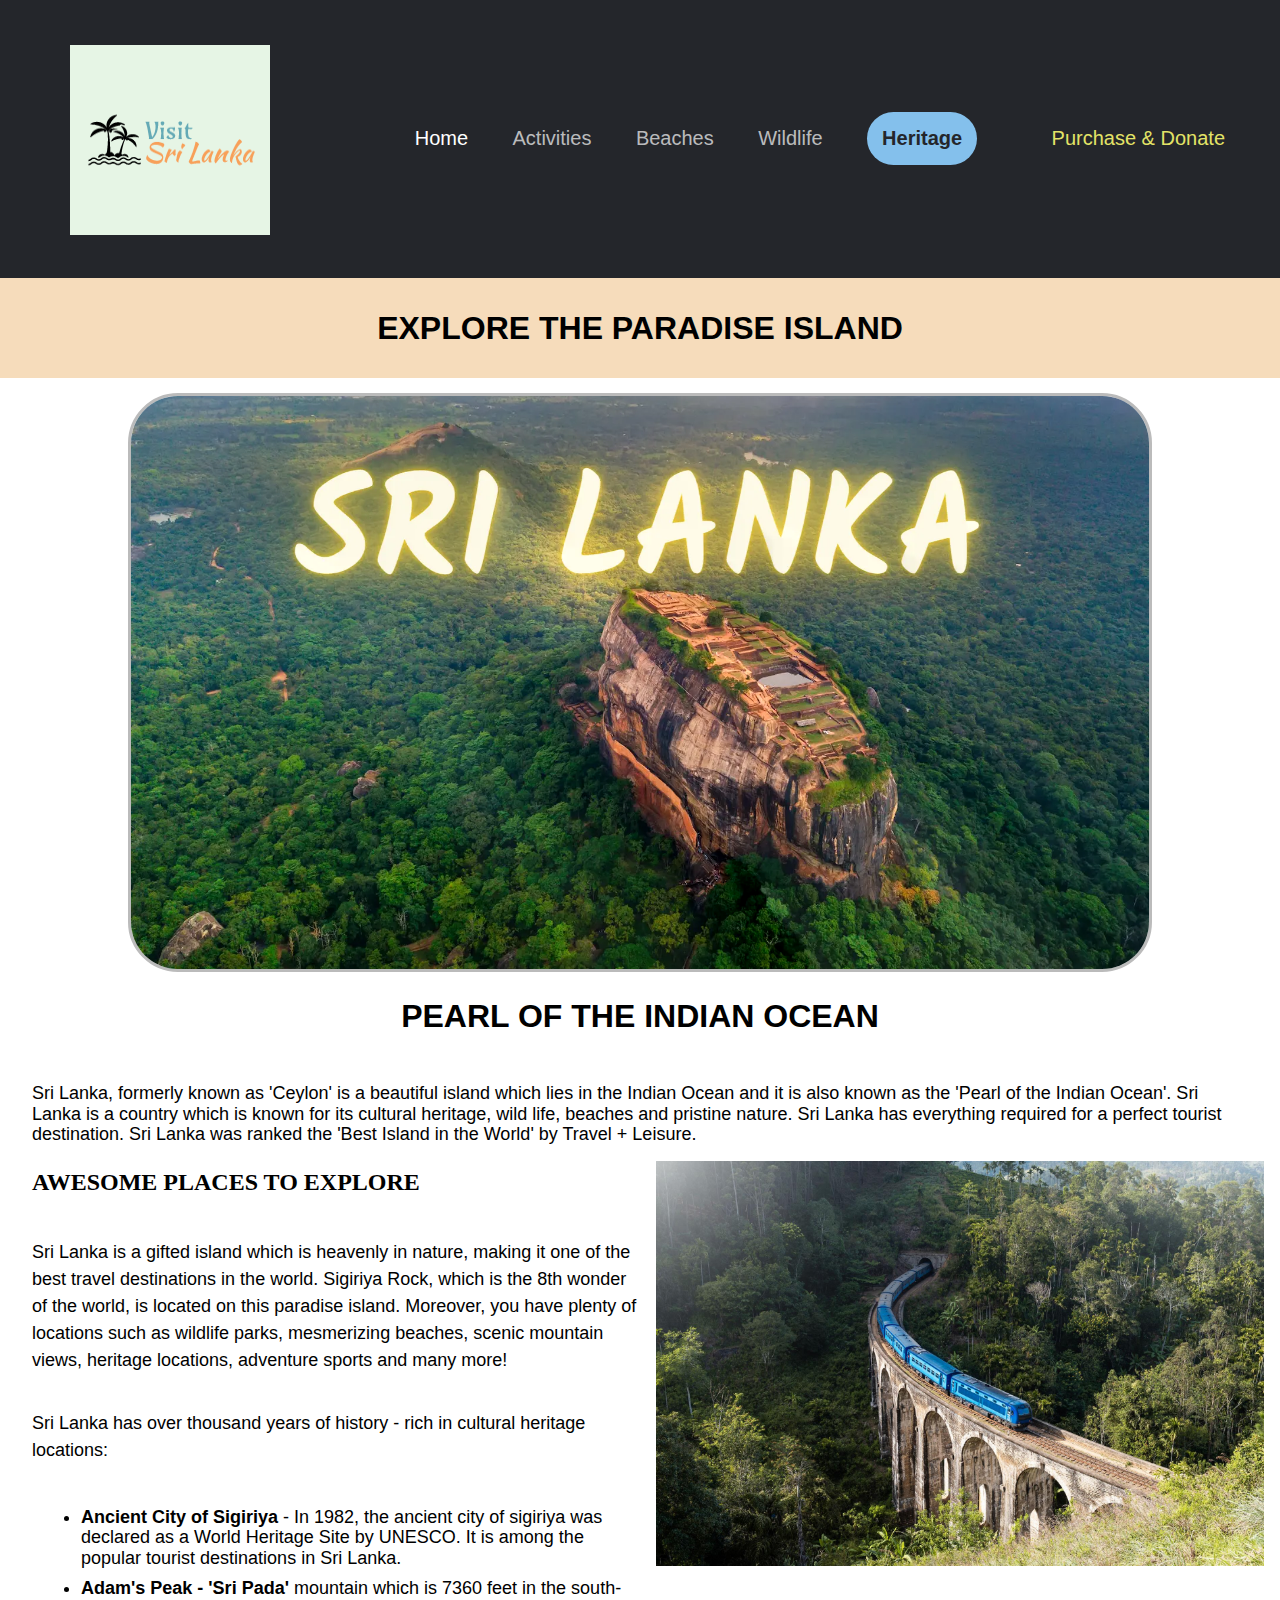
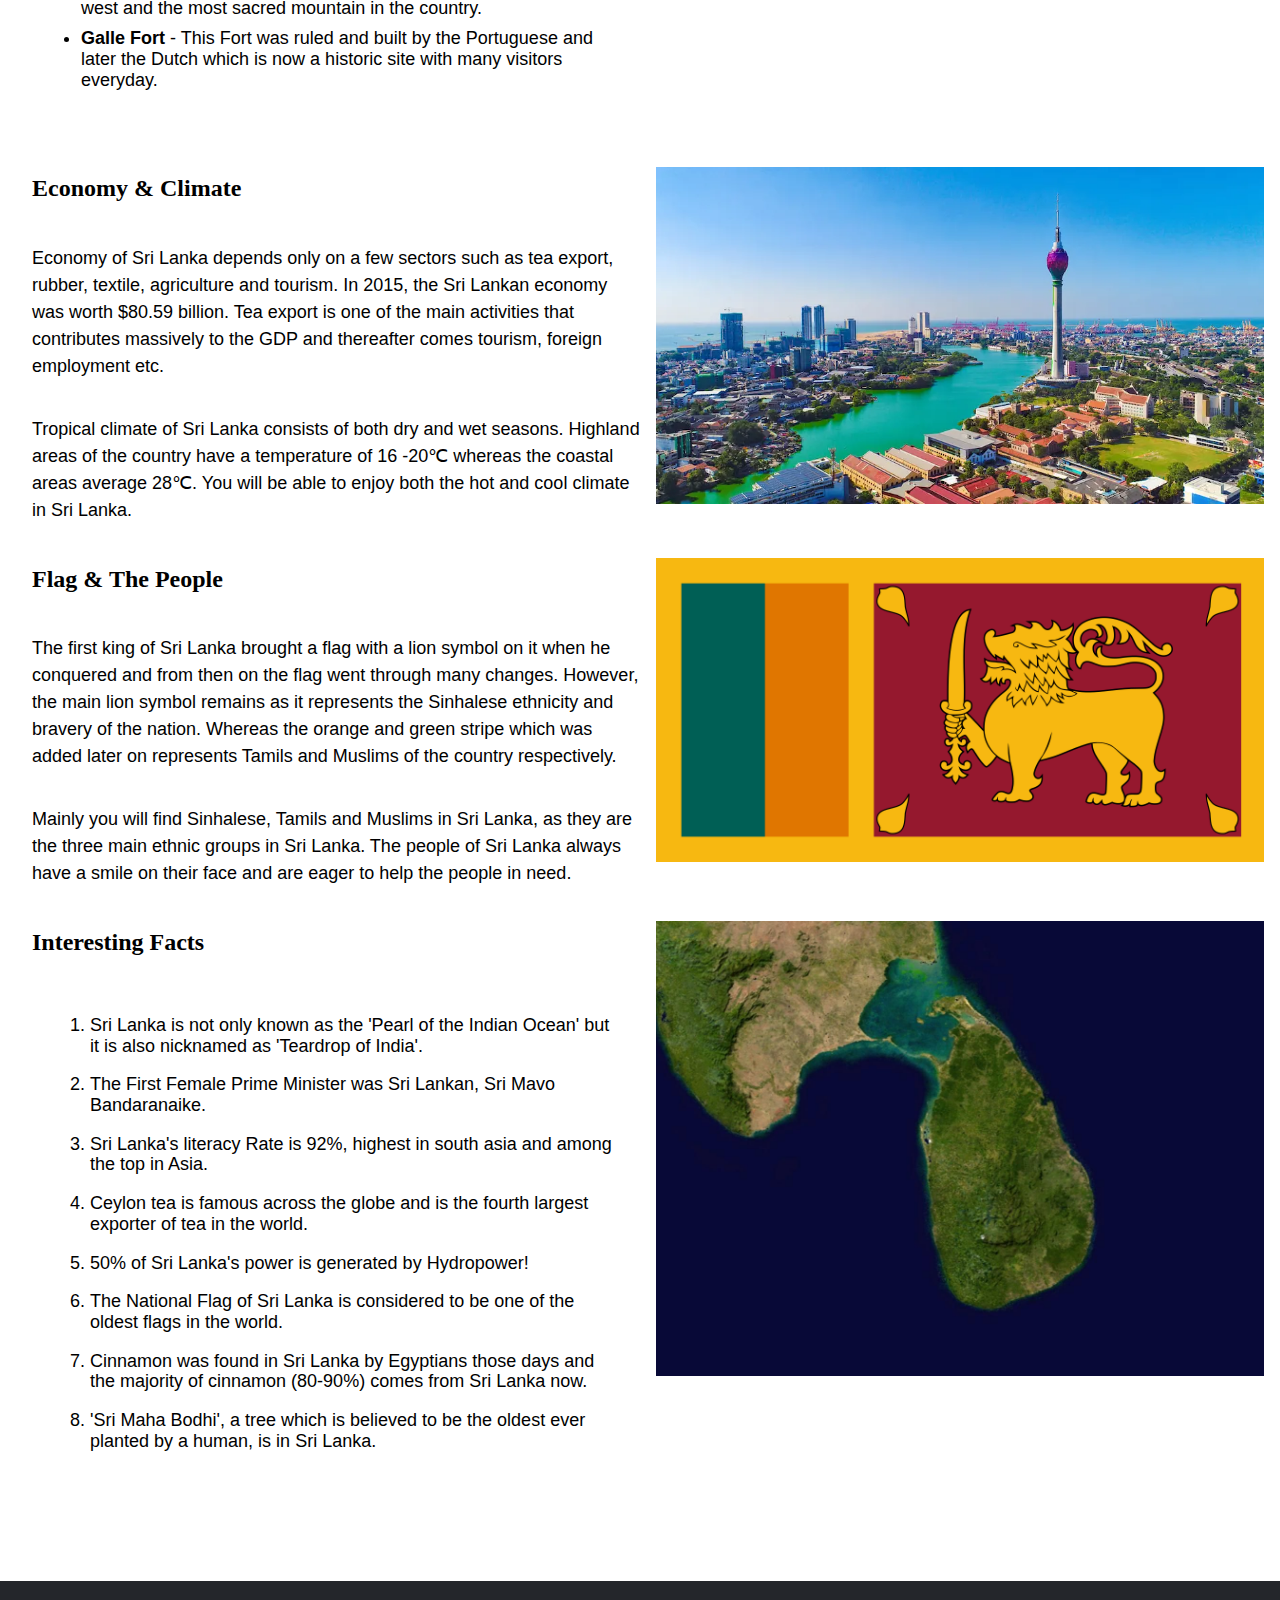
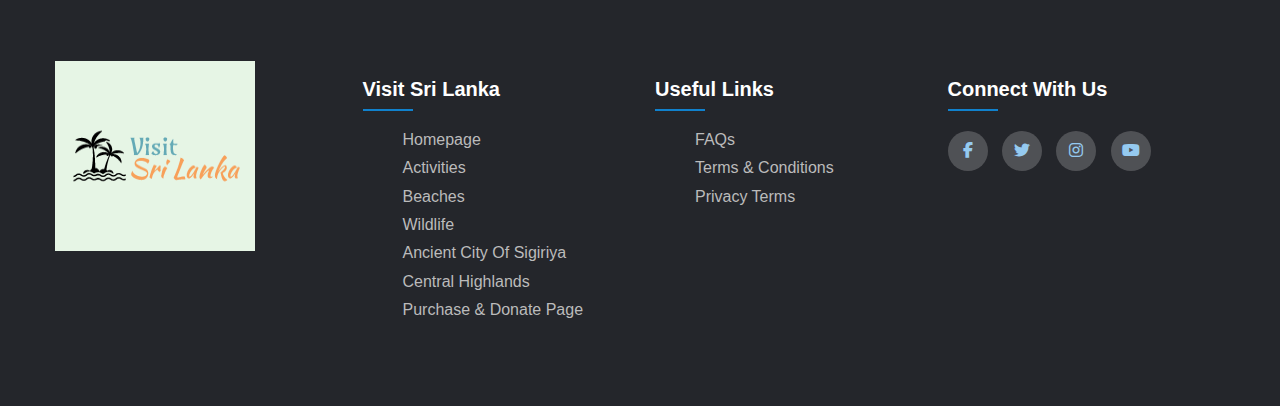
<file: index.html>
<!DOCTYPE html>
<html lang="en">
    <head>
        <meta charset="utf-8">
        <meta name ="viewport" content="width=device-width, initial-scale=1"> 
        <meta name ="description" content="Visit Sri Lanka, one of the best tourist destinations in the world">
        <title>Visit Sri Lanka</title>
        <link rel="stylesheet" href="normalize.css">
        <link rel="stylesheet" href="styling.css">
        <link rel="stylesheet" href="https://cdnjs.cloudflare.com/ajax/libs/font-awesome/6.1.1/css/all.min.css">
        <!--FAVICON-->
        <link rel="manifest" href="manifest.json">
        <link rel="apple-touch-icon" sizes="180x180" href="Pictures/Favicon/apple-touch-icon.png">
        <link rel="icon" type="image/png" sizes="32x32" href="Pictures/Favicon/favicon-32x32.png">
        <link rel="icon" type="image/png" sizes="16x16" href="Pictures/Favicon/favicon-16x16.png">
        <link rel="manifest" href="Pictures/Favicon/site.webmanifest">
        <link rel="mask-icon" href="Pictures/Favicon/safari-pinned-tab.svg" color="#447fe7">
        <link rel="shortcut icon" href="Pictures/Favicon/favicon.ico">
        <meta name="msapplication-TileColor" content="#2d89ef">
        <meta name="msapplication-config" content="Pictures/Favicon/browserconfig.xml">
        <meta name="theme-color" content="#c4e4ea">
    </head>

    <!--HEADER & NAVIGATION-->
    <body>
        <header class="header">
            <div class="hcontainer">
                <div class="Hrow align-items-center justify-content-between">
                <div class="logo">
                    <a href="index.html"><img id="logo" src="Pictures/logo.png" alt="Logo"></a>
                </div>
                <input type="checkbox" id="nav-check">
                <label for="nav-check" class="nav-toggler">
                    <span></span>
                </label>
                <nav class="nav">
                    <ul>
                        <li><a href="index.html" class="active">Home</a></li>
                        <li><a href="activities.html">Activities</a></li>
                        <li><a href="beach.html">Beaches</a></li>
                        <li><a href="wild_life.html">Wildlife</a></li>
                    <div class="dropdown">
                        <li class="dropbtn">Heritage</li>
                        <div class="dropdown-content">
                            <a href="sigiriya.html">Ancient City of Sigiriya</a>
                            <a href="central_highlands.html">Central Highlands of Sri Lanka</a>
                        </div>
                    </div>
                        <li class="donate"><a href="purchase_donate.html">Purchase & Donate</a></li>
                    </ul>
                </nav>
            </div>
        </div>
    </header>
        
        <!----------------------MAIN BODY CONTENT STARTS HERE------------------------>
        <h2 class="indexHeading">EXPLORE THE PARADISE ISLAND</h2>
        <picture>
            <source srcset="Pictures/Homepage/SRI LANKA.webp" type="image/webp">
            <source srcset="Pictures/Homepage/original/SRI LANKA.png" type="image/png">
            <img src="Pictures/Homepage/SRI LANKA.webp" alt="Sigiriya Rock" class="mainImage">
        </picture>
        <h2>PEARL OF THE INDIAN OCEAN</h2>

<div class="mainContainer">
<article>

    <!--------INTRODUCTION---------->
    
    <section class="mainIntro">
        Sri Lanka, formerly known as 'Ceylon' is a beautiful island which lies in the Indian Ocean and it is also known as the 'Pearl of the Indian Ocean'. 
        Sri Lanka is a country which is known for its cultural heritage, wild life, beaches and pristine nature. 
        Sri Lanka has everything required for a perfect tourist destination. Sri Lanka was ranked the 'Best Island in the World' by Travel + Leisure.   
    </section>

    <!--------SECTION 1---------->

    <section id="awesome">
    <div class="explore">
        <h3>AWESOME PLACES TO EXPLORE</h3>
    <p>
        Sri Lanka is a gifted island which is heavenly in nature, making it one of the best travel destinations in the world. 
        Sigiriya Rock, which is the 8th wonder of the world, is located on this paradise island. 
        Moreover, you have plenty of locations such as wildlife parks, mesmerizing beaches, scenic mountain views, heritage locations, adventure sports and many more! 
    </p>

    <p>
        Sri Lanka has over thousand years of history - rich in cultural heritage locations:
        <ul class="history">
            <li><b>Ancient City of Sigiriya</b> - In 1982, the ancient city of sigiriya was declared as a World Heritage Site by UNESCO. It is among the popular tourist destinations in Sri Lanka.</li>
            <li><b>Adam's Peak - 'Sri Pada'</b> mountain which is 7360 feet in the south-west and the most sacred mountain in the country.</li>
            <li><b>Galle Fort</b> - This Fort was ruled and built by the Portuguese and later the Dutch which is now a historic site with many visitors everyday.</li>     
        </ul>
    </p>
    </div>

    <div>
        <picture>
            <source srcset="Pictures/Homepage/original/train-view.jpg">
            <source srcset="Pictures/Homepage/train-view.webp">
            <img id="homeImage" src="Pictures/Homepage/train-view.webp" alt="Nine Arches Bridge">
        </picture>
    </div>
    </section>

    <!--------SECTION 2---------->
    
    <section id="economy">
    <div class="climate">
        <h3>Economy & Climate</h3>
    <p>
        Economy of Sri Lanka depends only on a few sectors such as tea export, rubber, textile, agriculture and tourism. 
        In 2015, the Sri Lankan economy was worth $80.59 billion. 
        Tea export is one of the main activities that contributes massively to the GDP and thereafter comes tourism, foreign employment etc.
    </p>

    <p>
        Tropical climate of Sri Lanka consists of both dry and wet seasons. 
        Highland areas of the country have a temperature of 16 -20℃ whereas the coastal areas average 28℃. 
        You will be able to enjoy both the hot and cool climate in Sri Lanka.
    </p>
    </div>
    <br>
    <div>
      <picture>
            <source srcset="Pictures/Homepage/original/lotus tower.webp">
            <source srcset="Pictures/Homepage/lotus tower.jpeg">
            <img id="homeImage" src="Pictures/Homepage/lotus tower.webp" alt="Lotus tower">
        </picture>  
    </div>
    </section>

    <!--------SECTION 3---------->

    <section id="flag">
        <div class="people">
        <h3>Flag & The People</h3>
    <p>
        The first king of Sri Lanka brought a flag with a lion symbol on it when he conquered and from then on the flag went through many changes. 
        However, the main lion symbol remains as it represents the Sinhalese ethnicity and bravery of the nation. 
        Whereas the orange and green stripe which was added later on represents Tamils and Muslims of the country respectively.
    </p>

    <p>
        Mainly you will find Sinhalese, Tamils and Muslims in Sri Lanka, as they are the three main ethnic groups in Sri Lanka. 
        The people of Sri Lanka always have a smile on their face and are eager to help the people in need.
    </p>
    </div>
    <br>
    <div>
        <picture>
            <source srcset="Pictures/Homepage/original/flag.png">
            <source srcset="Pictures/Homepage/flag.webp">
            <img id="homeImage" src="Pictures/Homepage/flag.webp" alt="Flag of Sri Lanka">
        </picture>
    </div>
    </section>

<section id="interesting">
    <div class="factsContainer">
    <h3>Interesting Facts</h3>
<ol class="facts">
    <li>Sri Lanka is not only known as the 'Pearl of the Indian Ocean' but it is also nicknamed as 'Teardrop of India'.</li>
    <li>The First Female Prime Minister was Sri Lankan, Sri Mavo Bandaranaike.</li>
    <li>Sri Lanka's literacy Rate is 92%, highest in south asia and among the top in Asia.</li>
    <li>Ceylon tea is famous across the globe and is the fourth largest exporter of tea in the world.</li>
    <li>50% of Sri Lanka's power is generated by Hydropower!</li>
    <li>The National Flag of Sri Lanka is considered to be one of the oldest flags in the world.</li>
    <li>Cinnamon was found in Sri Lanka by Egyptians those days and the majority of cinnamon (80-90%) comes from Sri Lanka now.</li>
    <li>'Sri Maha Bodhi', a tree which is believed to be the oldest ever planted by a human, is in Sri Lanka.</li>
</ol>
</div>
<br>
<div>
    <picture>
        <source srcset="Pictures/Homepage/original/teardrop.jpg">
        <source srcset="Pictures/Homepage/teardrop.webp">
        <img id="homeImage" src="Pictures/Homepage/teardrop.webp" alt="Satellite Island View">
    </picture>
</div>
</secton>

</article>
</div>
    </body>
    

    
<footer class="footer">
    <div class="container">
        <div class="row">
            <img id="logo" src="Pictures/logo.png" alt="Logo">
            <div class="footer-col">
                <h4>Visit Sri Lanka</h4>
                <ul class="footerList">
                    <li><a href="index.html">Homepage</a></li>
                    <li><a href="activities.html">Activities</a></li>
                    <li><a href="beach.html">Beaches</a></li>
                    <li><a href="wild_life.html">Wildlife</a></li>
                    <li><a href="sigiriya.html">Ancient City of Sigiriya</a></li>
                    <li><a href="central_highlands.html">Central Highlands</a></li>
                    <li><a href="purchase_donate.html">Purchase & Donate Page</a></li>
                </ul>
            </div>
            <div class="footer-col">
                <h4>Useful Links</h4>
                <ul class="footerList">
                    <li><a href="#">FAQs</a></li>
                    <li><a href="#">Terms & Conditions</a></li>
                    <li><a href="#">Privacy Terms</a></li>

                </ul>
            </div>
            <div class="footer-col">
                <h4>Connect with us</h4>
                <div class="social">
                    <a href="#"><i class="fab fa-facebook-f"></i></a>
                    <a href="#"><i class="fab fa-twitter"></i></a>
                    <a href="#"><i class="fab fa-instagram"></i></a>
                    <a href="#"><i class="fab fa-youtube"></i></a>
                </div>
            </div>
        </div> 
    </div>
    
    <!-- Referencing -> 
        The Morning, available at: https://www.themorning.lk/sri-lanka-ranked-best-island-in-the-world-by-travel-leisure/
        Sri Lanka Tourism Promotion Bureau, available at: https://srilanka.travel/people
        Symbols, available at: https://www.symbols.com/symbol/flag-of-sri-lanka
        Berger Paints, available at: https://www.bergerpaints.com/imaginecolours/colour-culture/the-colourful-flag-of-sri-lanka-explained
        World Travel Guide, available at: https://www.worldtravelguide.net/guides/asia/sri-lanka/weather-climate-geography/ 
        One Life Adventures, available at: https://onelifeadventures.com.au/15-facts-about-sri-lanka/
        Rickshaw Travel, availabe at: https://www.rickshawtravel.co.uk/blog/10-unique-facts-about-sri-lanka/

        Images ->
        teardrop, available at: https://www.pinterest.com/pin/92323861089288356/
        mirissa, available at: https://unsplash.com/photos/vo0mwCg5FJc
        trainview, available at: https://www.fodors.com/world/asia/sri-lanka/experiences/news/is-this-the-worlds-most-beautiful-train-ride
        flag, available at:
        SRI LANKA, available at: https://windows10spotlight.com/images/d9d63fa95589dfdf69bcfd4397614bb0
    --->
</footer>
</html>
</file>
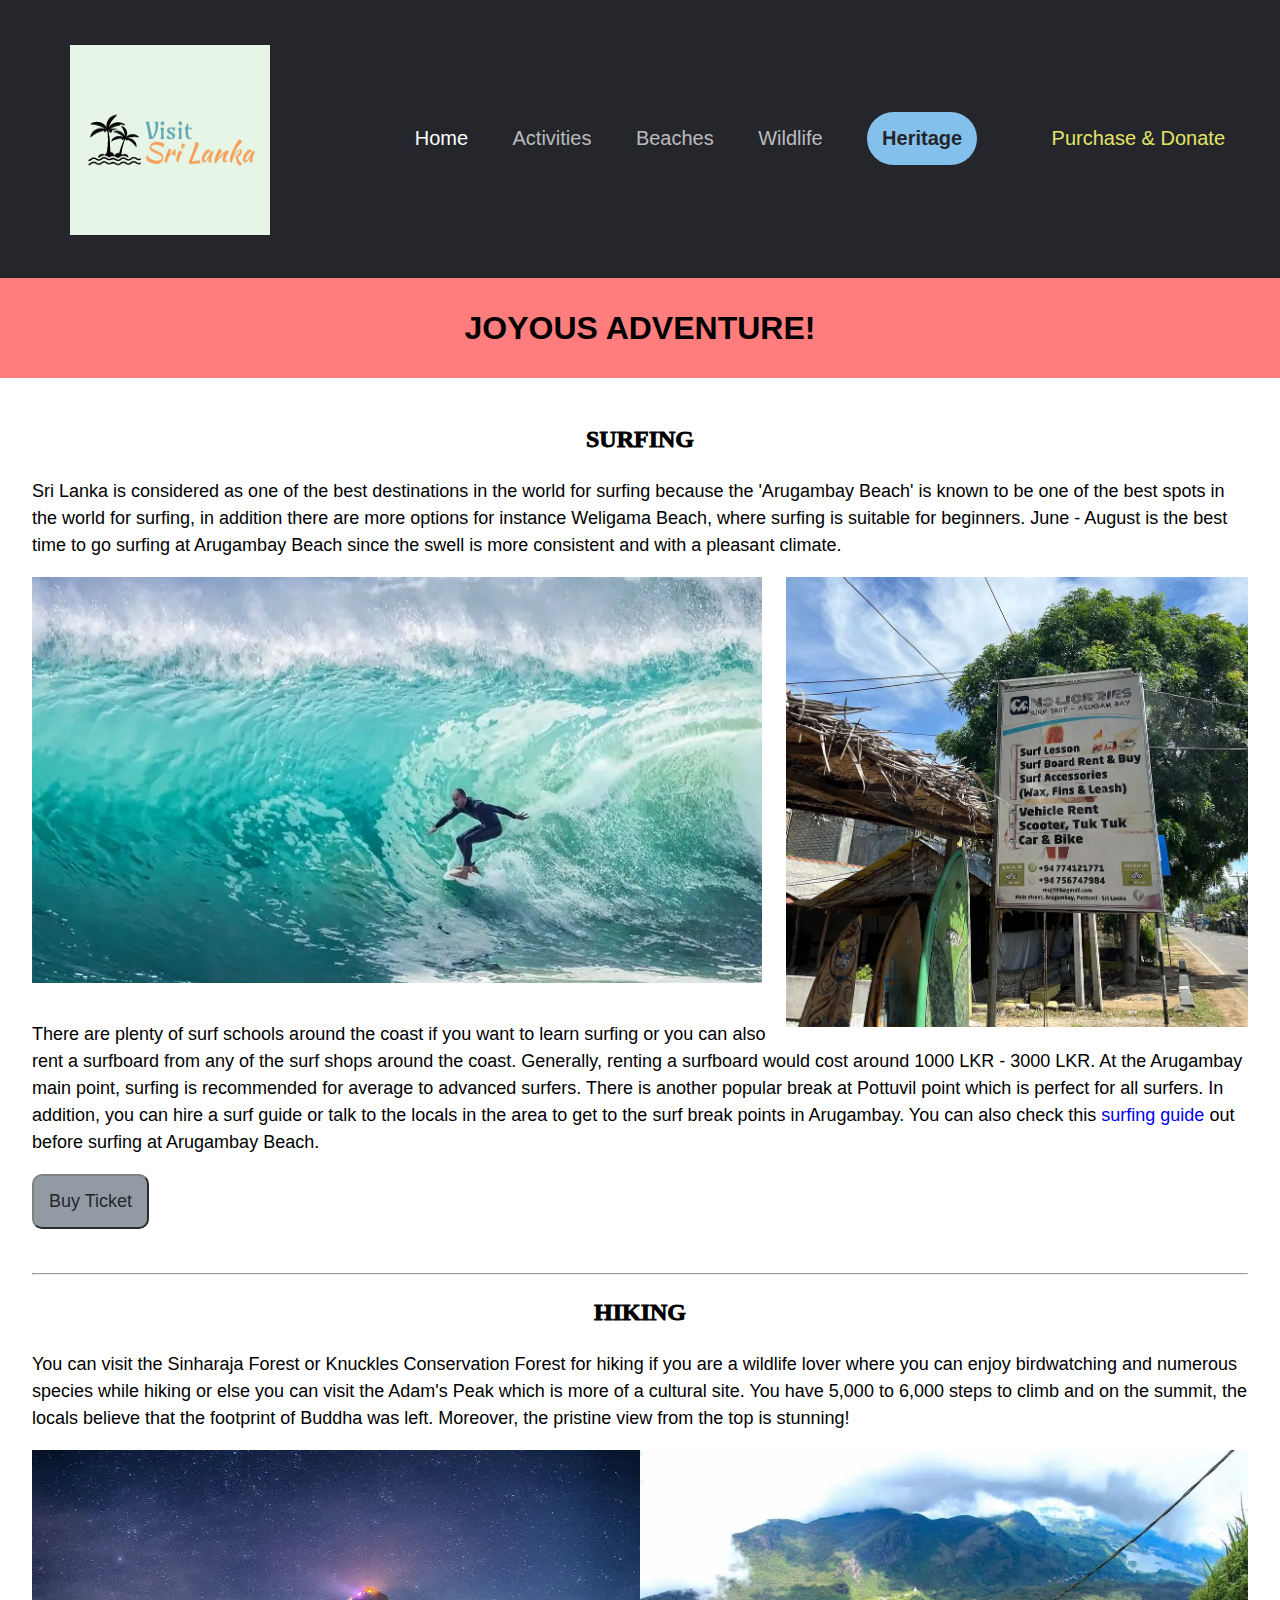
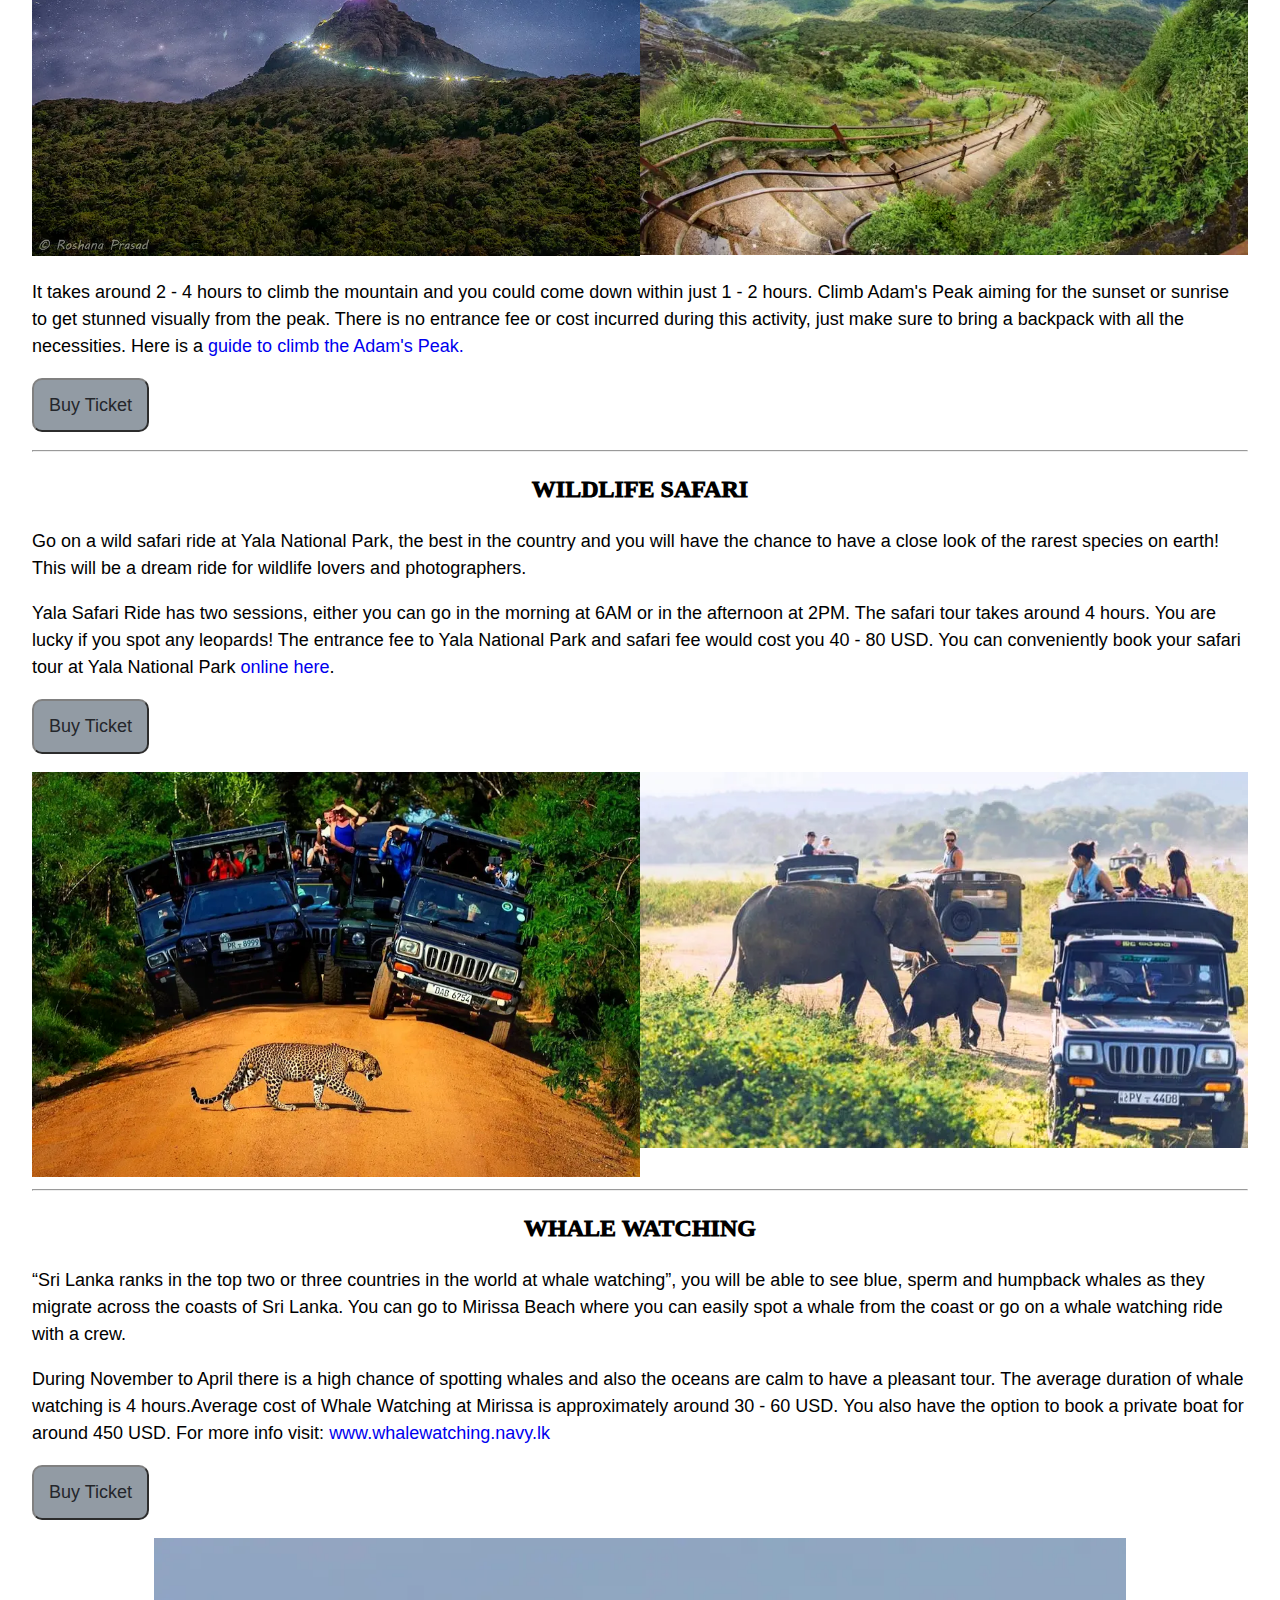
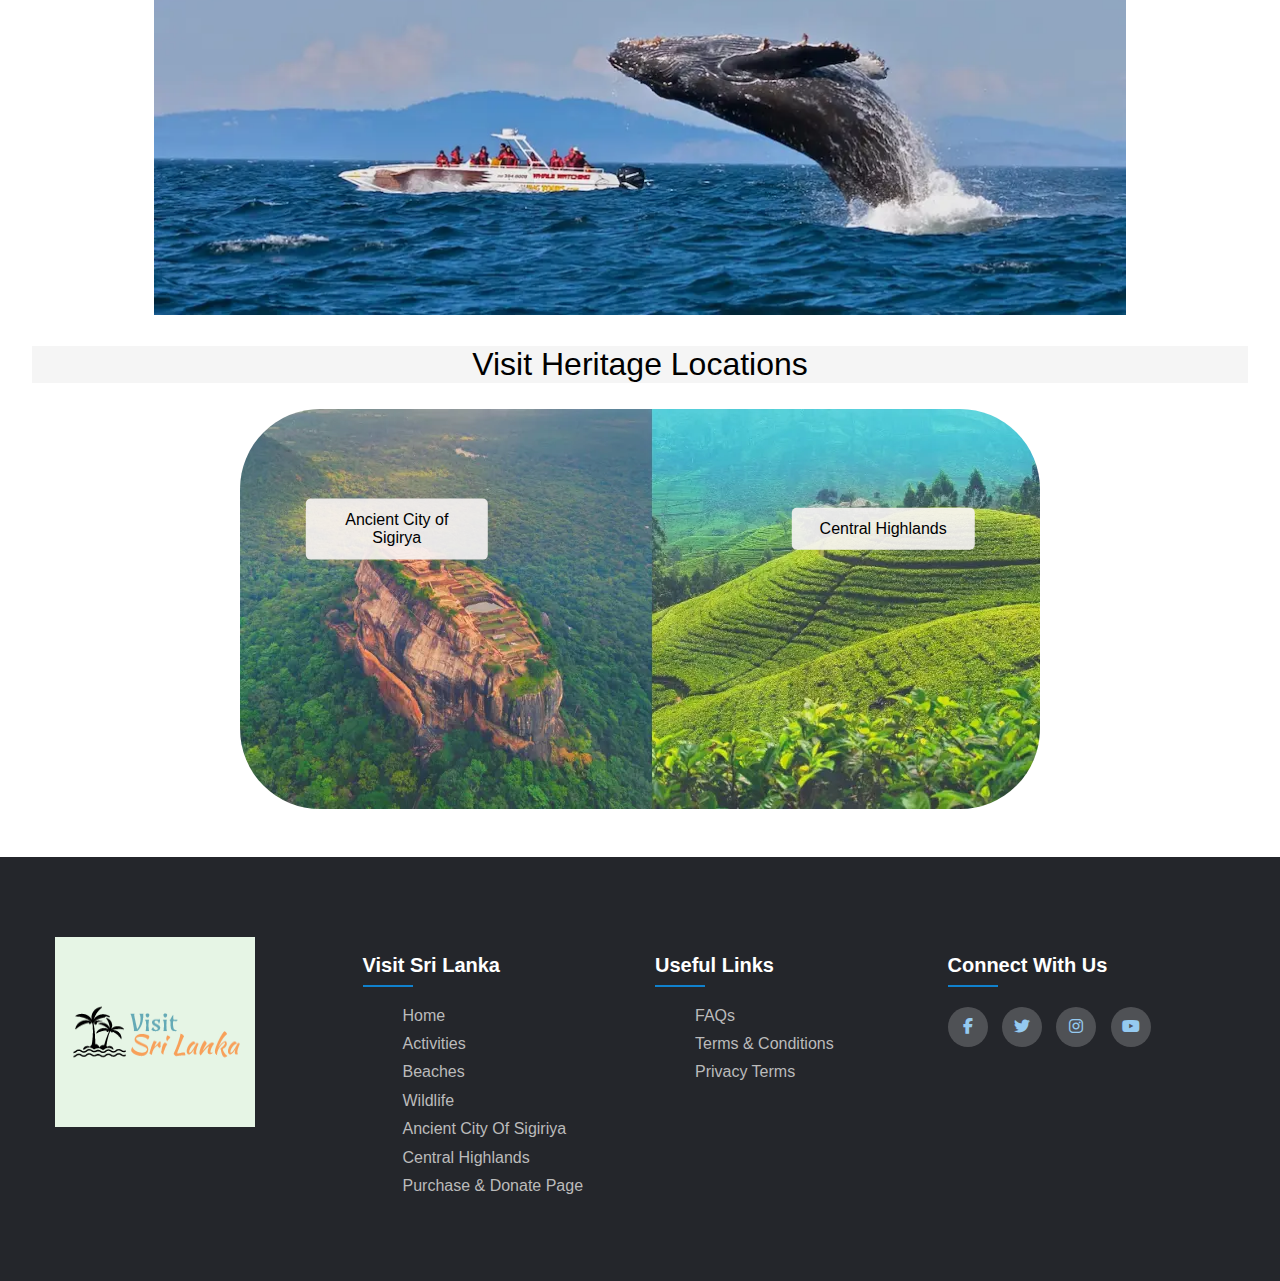
<file: activities.html>
<!DOCTYPE html>
<html lang="en">
    <head>
        <meta charset="utf-8">
        <meta name ="viewport" content="width=device-width, initial-scale=1"> 
        <meta name ="description" content="Visit Sri Lanka, one of the best tourist destinations in the world">
        <title>Visit Sri Lanka</title>
        <link rel="stylesheet" href="normalize.css">
        <link rel="stylesheet" href="styling.css">
        <link rel="stylesheet" href="https://cdnjs.cloudflare.com/ajax/libs/font-awesome/6.1.1/css/all.min.css">
        <link rel="stylesheet" href="form.css">
    <!--FAVICON-->
    <link rel="manifest" href="manifest.json">
    <link rel="apple-touch-icon" sizes="180x180" href="Pictures/Favicon/apple-touch-icon.png">
    <link rel="icon" type="image/png" sizes="32x32" href="Pictures/Favicon/favicon-32x32.png">
    <link rel="icon" type="image/png" sizes="16x16" href="Pictures/Favicon/favicon-16x16.png">
    <link rel="manifest" href="Pictures/Favicon/site.webmanifest">
    <link rel="mask-icon" href="Pictures/Favicon/safari-pinned-tab.svg" color="#447fe7">
    <link rel="shortcut icon" href="Pictures/Favicon/favicon.ico">
    <meta name="msapplication-TileColor" content="#2d89ef">
    <meta name="msapplication-config" content="Pictures/Favicon/browserconfig.xml">
    <meta name="theme-color" content="#c4e4ea">
    </head>

    <!--HEADER & NAVIGATION-->
    <body>
        <header class="header">
            <div class="hcontainer">
                <div class="Hrow align-items-center justify-content-between">
                <div class="logo">
                    <a href="index.html"><img id="logo" src="Pictures/logo.png" alt="Logo"></a>
                </div>
                <input type="checkbox" id="nav-check">
                <label for="nav-check" class="nav-toggler">
                    <span></span>
                </label>
                <nav class="nav">
                    <ul>
                        <li><a href="index.html" class="active">Home</a></li>
                        <li><a href="activities.html">Activities</a></li>
                        <li><a href="beach.html">Beaches</a></li>
                        <li><a href="wild_life.html">Wildlife</a></li>
                    <div class="dropdown">
                        <li class="dropbtn">Heritage</li>
                        <div class="dropdown-content">
                            <a href="sigiriya.html">Ancient City of Sigiriya</a>
                            <a href="central_highlands.html">Central Highlands of Sri Lanka</a>
                        </div>
                    </div>
                        <li class="donate"><a href="purchase_donate.html">Purchase & Donate</a></li>
                    </ul>
                </nav>
            </div>
        </div>
    </header>

<!--------MAIN BODY CONTENT STARTS HERE--------->
    <h2 class="activityMainHead">JOYOUS ADVENTURE!</h2>

<div class="mainContainer">
<section>
<h3 class="activityHeading">SURFING</h3>
<p>
Sri Lanka is considered as one of the best destinations in the world for surfing because the 'Arugambay Beach' is known to be one of the best spots in the world for surfing, 
in addition there are more options for instance Weligama Beach, where surfing is suitable for beginners. June - August is the best time to go surfing at Arugambay Beach since the swell is more consistent and with a pleasant climate. 
</p>
<img id="surfing" src="Pictures/Activities/surfing.webp" alt="Surfing">
<img id="surf-shop" src="Pictures/Activities/surf-shop.webp" alt="Surf Shop">
<p>
There are plenty of surf schools around the coast if you want to learn surfing or you can also rent a surfboard from any of the surf shops around the coast. Generally, renting a surfboard would cost around 1000 LKR - 3000 LKR. 
At the Arugambay main point, surfing is recommended for average to advanced surfers. There is another popular break at Pottuvil point which is perfect for all surfers. In addition, you can hire a surf guide or talk to the locals in the area to get to the surf break points in Arugambay.
You can also check this <a href="https://lk.lakpura.com/pages/surfing-in-arugam-bay">surfing guide</a> out before surfing at Arugambay Beach.<br>
</p>
<p class="btnPara"><button class="ticketBtn"><a class="ticketLink" target="_blank" href="ticketing.html">Buy Ticket</a></button></p>

</section>
<br><hr>
<section>
<h3 class="activityHeading">HIKING</h3>
<p>You can visit the Sinharaja Forest or Knuckles Conservation Forest for hiking if you are a wildlife lover where you can enjoy birdwatching and numerous species while hiking or else you can visit the Adam's Peak which is more of a cultural site. 
    You have 5,000 to 6,000 steps to climb and on the summit, the locals believe that the footprint of Buddha was left. Moreover, the pristine view from the top is stunning!
</p>

<img id="adams-peak-steps" src="Pictures/Activities/adams-peak-steps.webp" alt="Adam's Peak Steps">
<img id="adams-peak-night" src="Pictures/Activities/Adams-peak-night.webp" alt="Adam's Peak Night">

<p>
    It takes around 2 - 4 hours to climb the mountain and you could come down within just 1 - 2 hours. Climb Adam's Peak aiming for the sunset or sunrise to get stunned visually from the peak. 
    There is no entrance fee or cost incurred during this activity, just make sure to bring a backpack with all the necessities. 
    Here is a <a href="https://theculturetrip.com/asia/sri-lanka/articles/how-to-climb-adams-peak-in-sri-lanka/">guide to climb the Adam's Peak.</a>
</p>
<p class="btnPara"><button class="ticketBtn"><a class="ticketLink" target="_blank" href="ticketing.html">Buy Ticket</a></button></p>

</section>
<hr>
<section>
    <h3 class="activityHeading">WILDLIFE SAFARI</h3>
<p>
    Go on a wild safari ride at Yala National Park, the best in the country and you will have the chance to have a close look of the rarest species on earth! 
    This will be a dream ride for wildlife lovers and photographers.
</p>
<p>
    Yala Safari Ride has two sessions, either you can go in the morning at 6AM or in the afternoon at 2PM. 
    The safari tour takes around 4 hours. You are lucky if you spot any leopards! The entrance fee to Yala National Park and safari fee would cost you 40 - 80 USD.
    You can conveniently book your safari tour at Yala National Park <a href="https://www.yalasrilanka.lk/yala-safari-ride">online here</a>.  
</p>
<p class="btnPara"><button class="ticketBtn"><a class="ticketLink" target="_blank" href="ticketing.html">Buy Ticket</a></button></p>
<img id="wildlife-safari" src="Pictures/Activities/wildlife-safari.webp" alt="Wildliife Safari">
<img id="yala-leopard" src="Pictures/Activities/yala-leapoard.webp" alt="Leopard">

</section>
<hr>

<section>
<h3 class="activityHeading">WHALE WATCHING</h3> 
<p>“Sri Lanka ranks in the top two or three countries in the world at whale watching”, you will be able to see blue, sperm and humpback whales as they migrate across the coasts of Sri Lanka. 
    You can go to Mirissa Beach where you can easily spot a whale from the coast or go on a whale watching ride with a crew.</p>
<p>During November to April there is a high chance of spotting whales and also the oceans are calm to have a pleasant tour. 
    The average duration of whale watching is 4 hours.Average cost of Whale Watching at Mirissa is approximately around 30 - 60 USD. You also have the option to book a private boat for around 450 USD. 
    For more info visit: <a href="https://whalewatching.navy.lk/">www.whalewatching.navy.lk</a>
</p>
<p class="btnPara"><button class="ticketBtn"><a class="ticketLink" target="_blank" href="ticketing.html">Buy Ticket</a></button></p>
<div class="whale-center">
<img id="whale-watching" src="Pictures/Activities/whale-watching.webp" alt="Whale Watching">
</div>
</section>

<section>
        <h2 class="visitHeritage">Visit Heritage Locations</h2>

<div class="heritageLink">
    <div class="Hcenter">        
    <img id="HeritageLocations" src="Pictures/Activities/Heritage_Locations.webp" alt="Heritage Location">
    </div>
    <button class="Sbtn"><a href="sigiriya.html">Ancient City of Sigirya</a></button>
    <button class="Cbtn"><a href="central_highlands.html">Central Highlands</a></button>
</div>

</section>
</div>


</body>
    
<footer class="footer">
    <div class="container">
        <div class="row">
            <img id="logo" src="Pictures/logo.png" alt="Logo">
            <div class="footer-col">
                <h4>Visit Sri Lanka</h4>
                <ul class="footerList">
                    <li><a href="index.html">Home</a></li>
                    <li><a href="activities.html">Activities</a></li>
                    <li><a href="beach.html">Beaches</a></li>
                    <li><a href="wild_life.html">Wildlife</a></li>
                    <li><a href="sigiriya.html">Ancient City of Sigiriya</a></li>
                    <li><a href="central_highlands.html">Central Highlands</a></li>
                    <li><a href="purchase_donate.html">Purchase & Donate Page</a></li>
                </ul>
            </div>
            <div class="footer-col">
                <h4>Useful Links</h4>
                <ul class="footerList">
                    <li><a href="#">FAQs</a></li>
                    <li><a href="#">Terms & Conditions</a></li>
                    <li><a href="#">Privacy Terms</a></li>

                </ul>
            </div>
            <div class="footer-col">
                <h4>Connect with us</h4>
                <div class="social">
                    <a href="#"><i class="fab fa-facebook-f"></i></a>
                    <a href="#"><i class="fab fa-twitter"></i></a>
                    <a href="#"><i class="fab fa-instagram"></i></a>
                    <a href="#"><i class="fab fa-youtube"></i></a>
                </div>
            </div>
        </div> 
    </div>
</footer>
    <!-- 
        Referencing ->
        Yoga Wine Travel, available at: https://www.yogawinetravel.com/surfing-in-arugam-bay-sri-lanka/ 
        Lakpura, available at: https://lk.lakpura.com/pages/surfing-in-arugam-bay
        Salt in our hair, available at: https://www.saltinourhair.com/sri-lanka/yala-national-park/ 
        Yala National Park, available at: https://www.yalasrilanka.lk/
        The Culture trip, available at: https://theculturetrip.com/asia/sri-lanka/articles/how-to-climb-adams-peak-in-sri-lanka/
        Whale Watching Mirissa, available at: https://www.whale-watching-mirissa.com/ 
        Whale Watching Navy, available at: https://whalewatching.navy.lk/ 

        Images ->
        sinharaja-hiking, available at: https://www.srilankaecotourism.lk/eco_destination.php?eco=sinharaja-rain-forest
        wildlife-safari, available at: https://www.srilankadrivercarrent.com/wildlife-safari-sri-lanka/
        whale-watching, available at: https://kiptra.com/tours-around-sri-lanka/private-small-group-sri-lanka-whale-watching-tour/
        sperm-whale, available at: https://www.roughguides.com/articles/where-to-go-whale-watching-in-sri-lanka/
        adams-peak-steps, available at: https://www.walkinsight.com/beginners-guide-adams-peak-climb/
        adams-peak-night, available at: https://www.flickr.com/photos/roshana78/25167908706
        surfing, available at: https://www.sankileisure.com/blog/sri-lanka/arugam-bay/
        surf-shop, available at: https://www.tripadvisor.com/Attraction_Review-g3348959-d10292337-Reviews-No_Worries_Surf_Shop-Arugam_Bay_Eastern_Province.html#photos;aggregationId=&albumid=&filter=2&ff=586844675

    -->

</html>
</file>
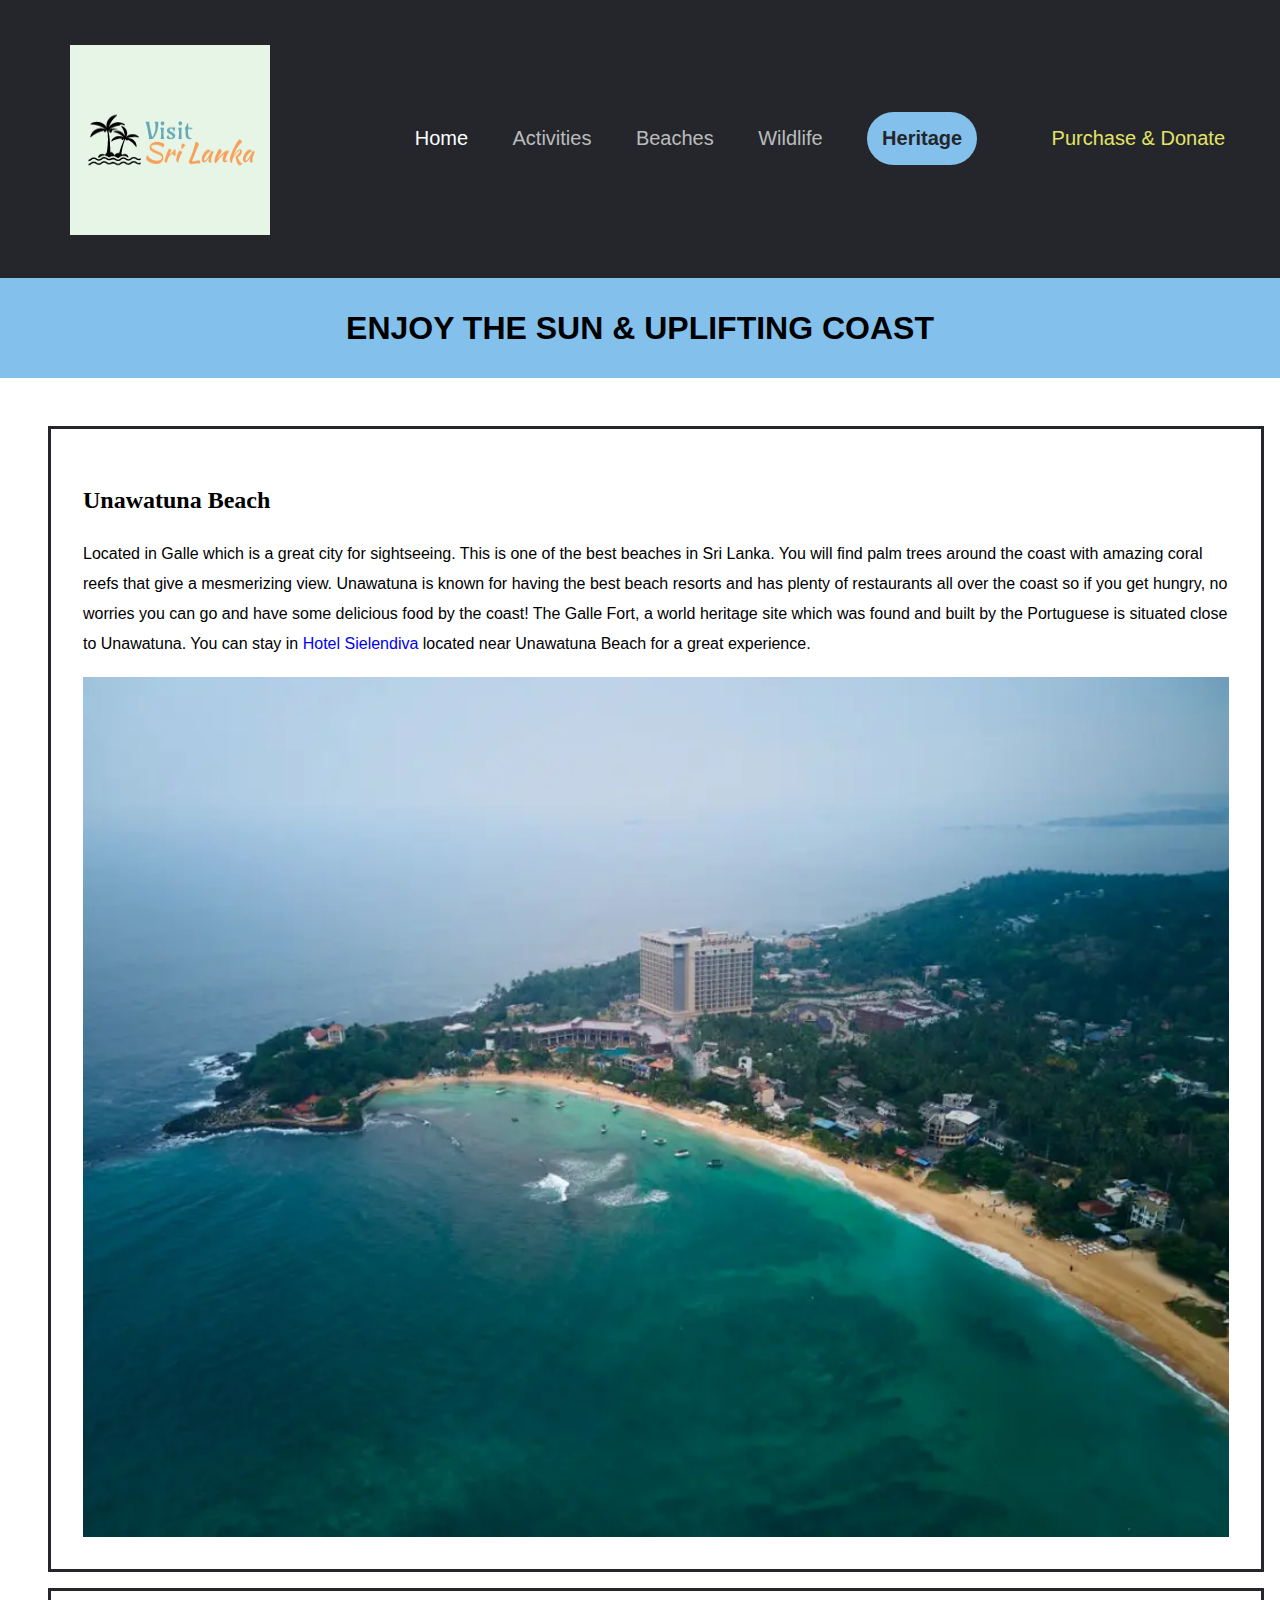
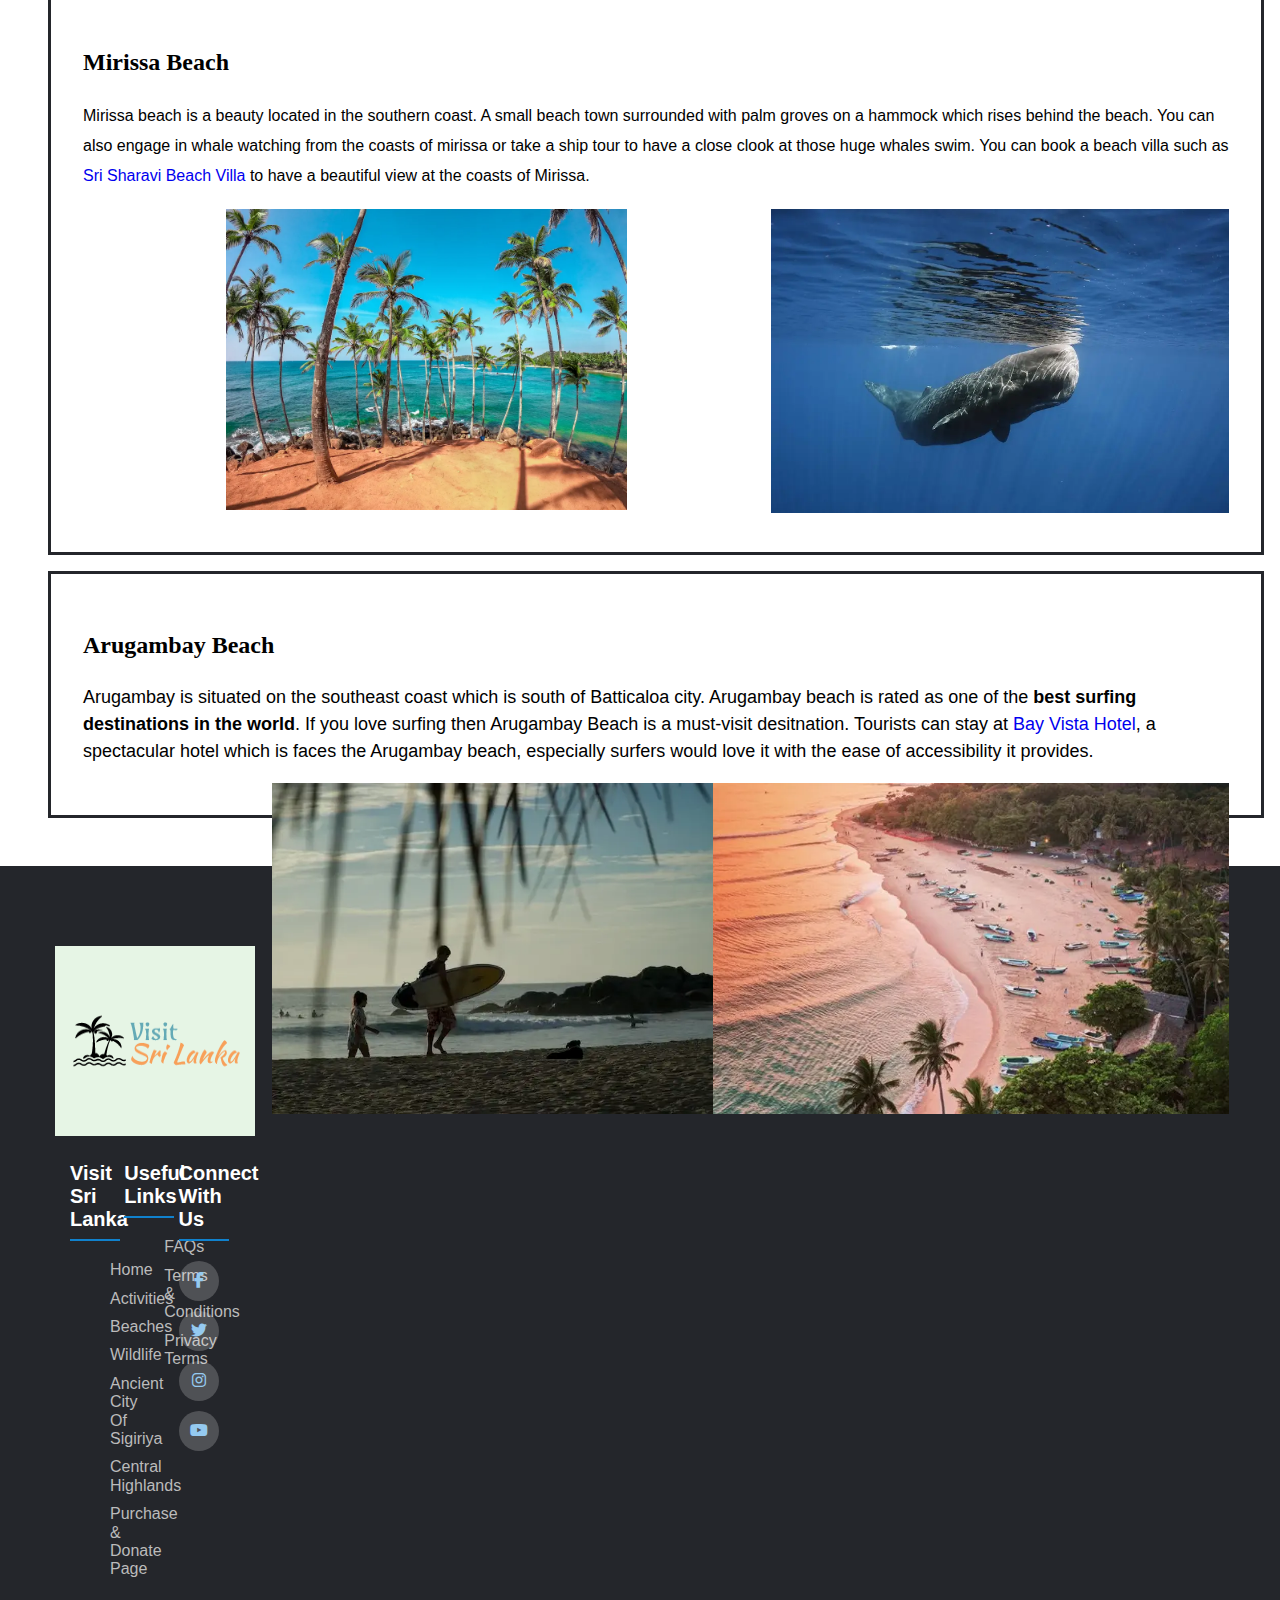
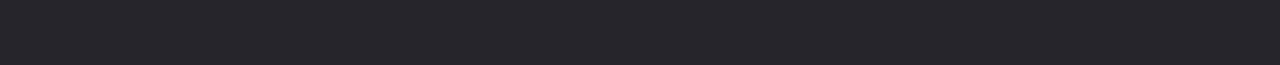
<file: beach.html>
<!DOCTYPE html>
<html lang="en">
    <head>
        <meta charset="utf-8">
        <meta name ="viewport" content="width=device-width, initial-scale=1"> 
        <meta name ="description" content="Visit Sri Lanka, one of the best tourist destinations in the world">
        <title>Visit Sri Lanka</title>
        <link rel="stylesheet" href="normalize.css">
        <link rel="stylesheet" href="styling.css">
        <link rel="stylesheet" href="https://cdnjs.cloudflare.com/ajax/libs/font-awesome/6.1.1/css/all.min.css">
    <!--FAVICON-->
    <link rel="manifest" href="manifest.json">
    <link rel="apple-touch-icon" sizes="180x180" href="Pictures/Favicon/apple-touch-icon.png">
    <link rel="icon" type="image/png" sizes="32x32" href="Pictures/Favicon/favicon-32x32.png">
    <link rel="icon" type="image/png" sizes="16x16" href="Pictures/Favicon/favicon-16x16.png">
    <link rel="manifest" href="Pictures/Favicon/site.webmanifest">
    <link rel="mask-icon" href="Pictures/Favicon/safari-pinned-tab.svg" color="#447fe7">
    <link rel="shortcut icon" href="Pictures/Favicon/favicon.ico">
    <meta name="msapplication-TileColor" content="#2d89ef">
    <meta name="msapplication-config" content="Pictures/Favicon/browserconfig.xml">
    <meta name="theme-color" content="#c4e4ea">
    </head>

    <!--HEADER & NAVIGATION-->
    <body>
        <header class="header">
            <div class="hcontainer">
                <div class="Hrow align-items-center justify-content-between">
                <div class="logo">
                    <a href="index.html"><img id="logo" src="Pictures/logo.png" alt="Logo"></a>
                </div>
                <input type="checkbox" id="nav-check">
                <label for="nav-check" class="nav-toggler">
                    <span></span>
                </label>
                <nav class="nav">
                    <ul>
                        <li><a href="index.html" class="active">Home</a></li>
                        <li><a href="activities.html">Activities</a></li>
                        <li><a href="beach.html">Beaches</a></li>
                        <li><a href="wild_life.html">Wildlife</a></li>
                    <div class="dropdown">
                        <li class="dropbtn">Heritage</li>
                        <div class="dropdown-content">
                            <a href="sigiriya.html">Ancient City of Sigiriya</a>
                            <a href="central_highlands.html">Central Highlands of Sri Lanka</a>
                        </div>
                    </div>
                        <li class="donate"><a href="purchase_donate.html">Purchase & Donate</a></li>
                    </ul>
                </nav>
            </div>
        </div>
    </header>
    
    <!----------------------MAIN BODY CONTENT STARTS HERE------------------------>
        <h2 class="beachHeading">ENJOY THE SUN & UPLIFTING COAST</h2>

<div class="mainContainer">
<section id="UnawatunaContainer">
    
    <div id="beachContainer">
<p>
    <h3>Unawatuna Beach</h3>
    Located in Galle which is a great city for sightseeing. This is one of the best beaches in Sri Lanka. You will find palm trees around the coast with amazing coral reefs that give a mesmerizing view. 
    Unawatuna is known for having the best beach resorts and has plenty of restaurants all over the coast so if you get hungry, no worries you can go and have some delicious food by the coast! 
    The Galle Fort, a world heritage site which was found and built by the Portuguese is situated close to Unawatuna. You can stay in <a href="https://www.sielendiva.com/">Hotel Sielendiva</a> located near Unawatuna Beach for a great experience.
</p>
<div>
    <img id="Unawatuna-Beach" src="Pictures/Beach/Unwatuna Beach.webp" alt="Unawatuna Beach">
</div>
    </div>

</section>


<section id="MirissaContainer">    
    
    <div id="beachContainer">
<p>
    <h3>Mirissa Beach</h3>
    Mirissa beach is a beauty located in the southern coast. A small beach town surrounded with palm groves on a hammock which rises behind the beach.  
    You can also engage in whale watching from the coasts of mirissa or take a ship tour to have a close clook at those huge whales swim. 
    You can book a beach villa such as <a href="https://www.srisharavibeachvillas.com/">Sri Sharavi Beach Villa</a> to have a beautiful view at the coasts of Mirissa.
</p>
<div class="Bcenter">
    <img id="sperm-whale" src="Pictures/Beach/sperm-whale.webp" alt="sperm whale">
    <img id="Mirissa-Beach" src="Pictures/Beach/Mirissa Beach.webp" alt="Mirissa Beach">
</div>
    </div>



</section>


<section id="ArugambayContainer">
    
    
    <div id="beachContainer">
    <h3>Arugambay Beach</h3>
<p>
     Arugambay is situated on the southeast coast which is south of Batticaloa city. 
    Arugambay beach is rated as one of the <b>best surfing destinations in the world</b>. If you love surfing then Arugambay Beach is a must-visit desitnation. Tourists can stay at <a href="https://www.bayvistahotel.com/">Bay Vista Hotel</a>, 
    a spectacular hotel which is faces the Arugambay beach, especially surfers would love it with the ease of accessibility it provides.
</p>

<div class="arugambay">
<img id="ArugambayBeach" src="Pictures/Beach/Arugambay Beach.webp" alt="Arugambay Beach">
<img id="Surf-Arugambay" src="Pictures/Beach/Surf-ArugamBay.webp" alt="Surfing"
</div>
</section>
    </div>
</body>


<footer class="footer">
    <div class="container">
        <div class="row">
            <img id="logo" src="Pictures/logo.png" alt="Logo">
            <div class="footer-col">
                <h4>Visit Sri Lanka</h4>
                <ul class="footerList">
                    <li><a href="index.html">Home</a></li>
                    <li><a href="activities.html">Activities</a></li>
                    <li><a href="beach.html">Beaches</a></li>
                    <li><a href="wild_life.html">Wildlife</a></li>
                    <li><a href="sigiriya.html">Ancient City of Sigiriya</a></li>
                    <li><a href="central_highlands.html">Central Highlands</a></li>
                    <li><a href="purchase_donate.html">Purchase & Donate Page</a></li>
                </ul>
            </div>
            <div class="footer-col">
                <h4>Useful Links</h4>
                <ul class="footerList">
                    <li><a href="#">FAQs</a></li>
                    <li><a href="#">Terms & Conditions</a></li>
                    <li><a href="#">Privacy Terms</a></li>

                </ul>
            </div>
            <div class="footer-col">
                <h4>Connect with us</h4>
                <div class="social">
                    <a href="#"><i class="fab fa-facebook-f"></i></a>
                    <a href="#"><i class="fab fa-twitter"></i></a>
                    <a href="#"><i class="fab fa-instagram"></i></a>
                    <a href="#"><i class="fab fa-youtube"></i></a>
                </div>
            </div>
        </div> 
    </div>
    <!-- Referencing ->
        Travel Triangle, available at: https://traveltriangle.com/blog/best-beaches-in-sri-lanka/
        Planetware, available at: https://www.planetware.com/sri-lanka/top-rated-beaches-in-sri-lanka-ind-1-8.htm

        Images ->
        Arugambay Beach, available at: https://www.mywavefinder.com/destination/arugam-bay-sri-lanka-surf-guide/
        Mirissa Beach, available at: https://unsplash.com/photos/iduEaeBB_rQ
        Unwatuna Beach, available at : https://gallery.meshaun.lk/image/araliya-beach-resort-unawatuna-3.kmk4
       
    -->
</footer>

</html>
</file>
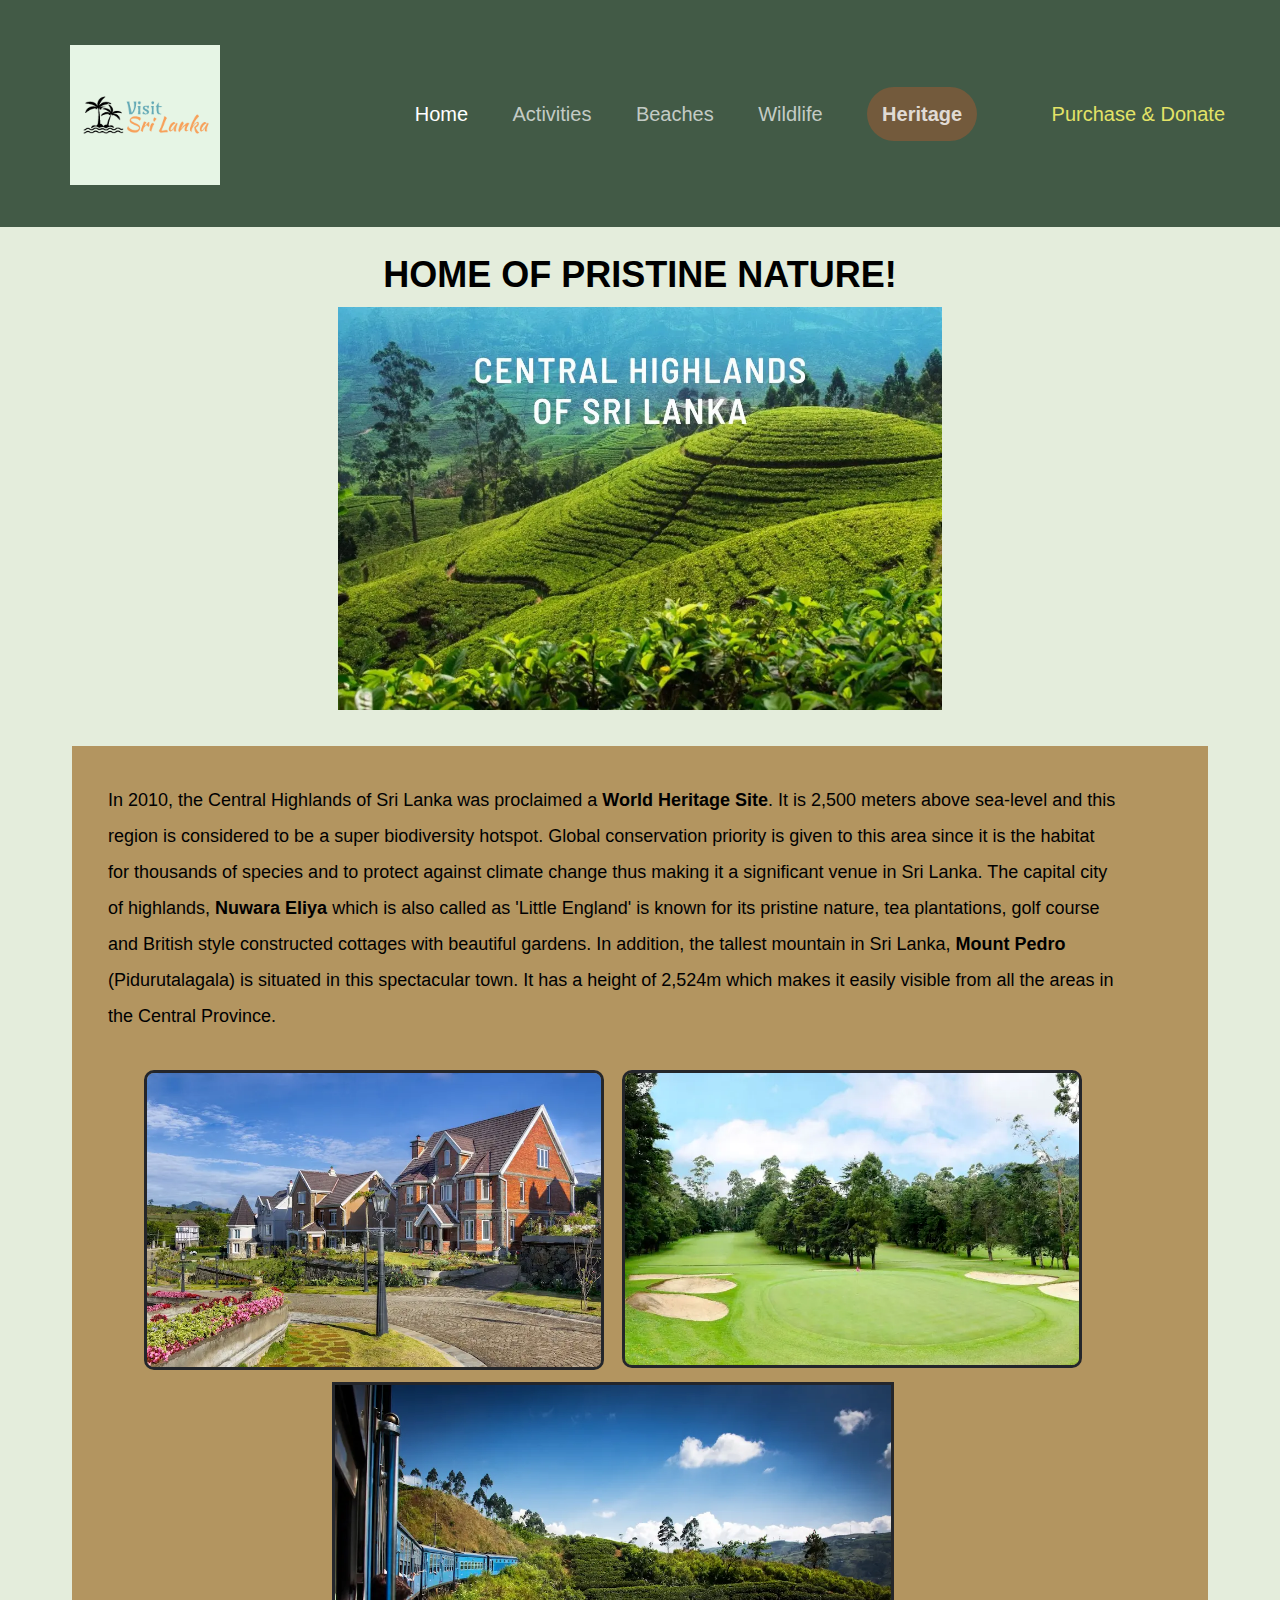
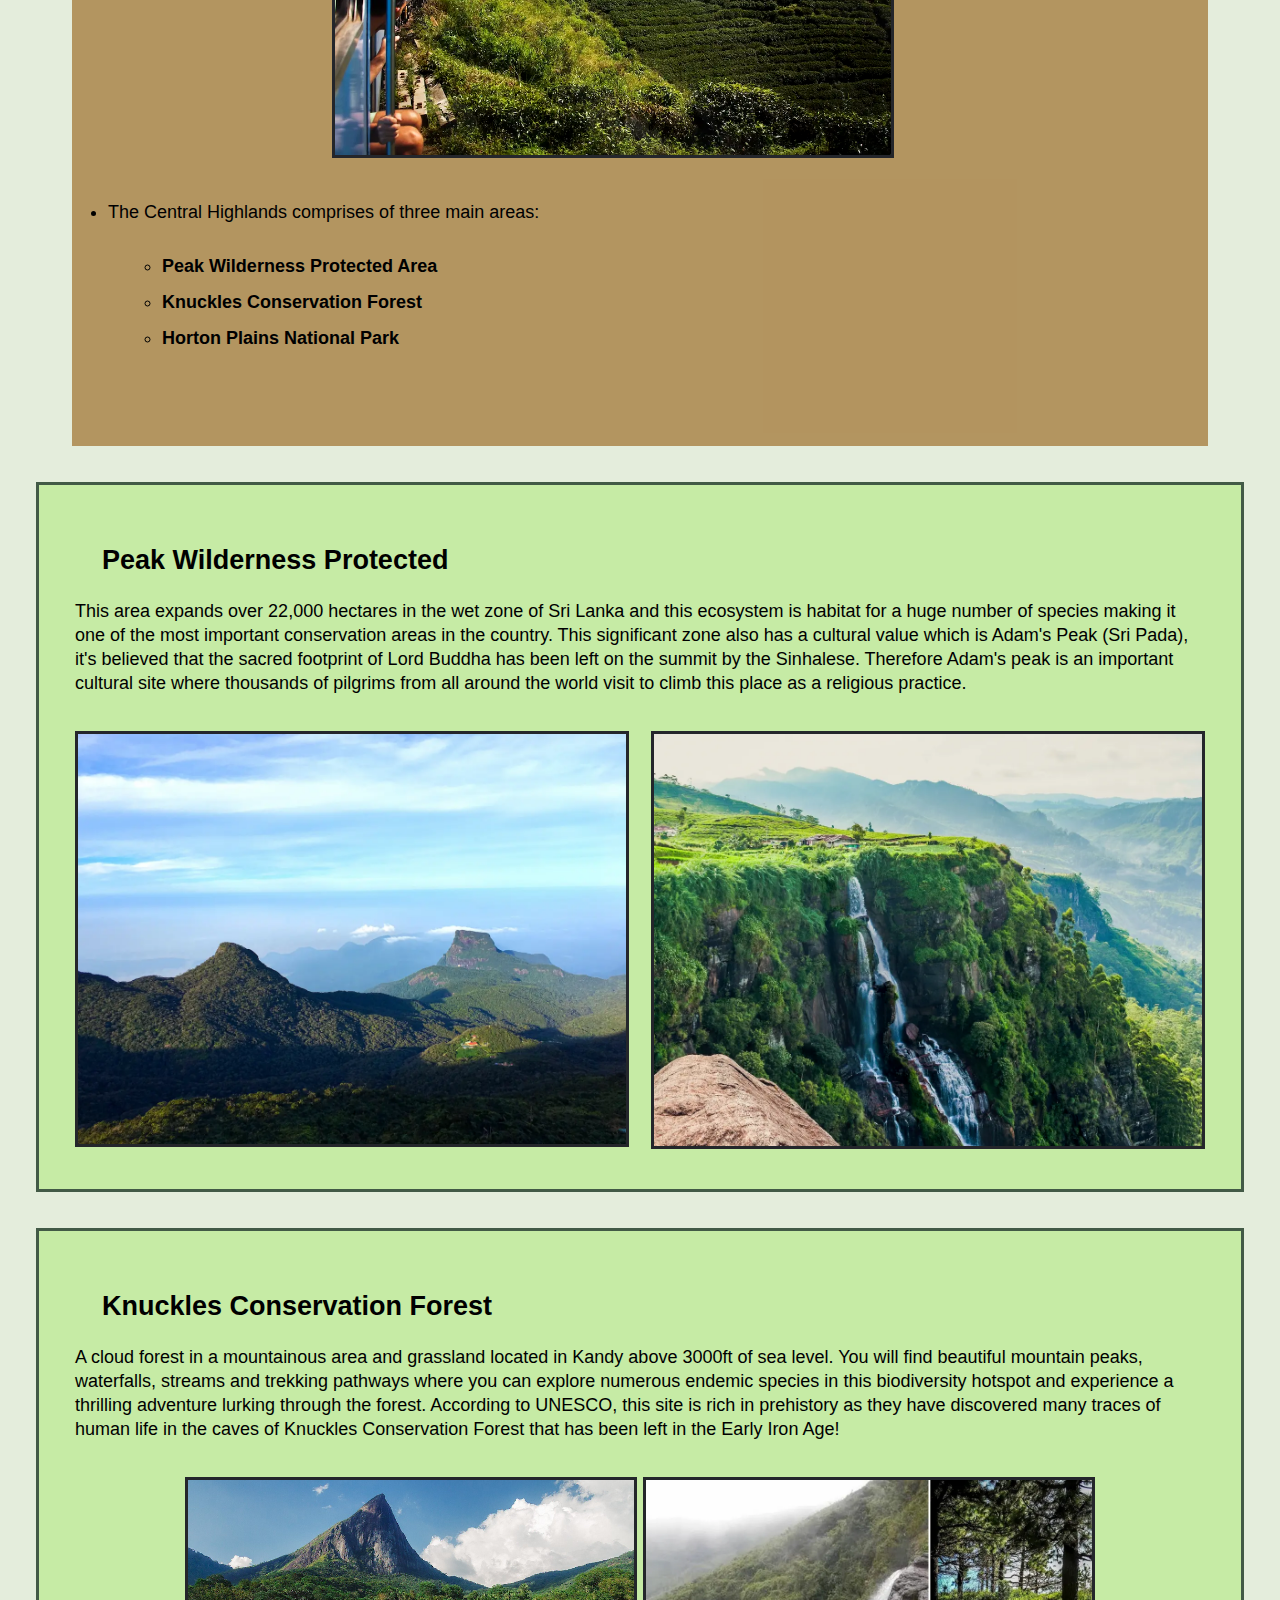
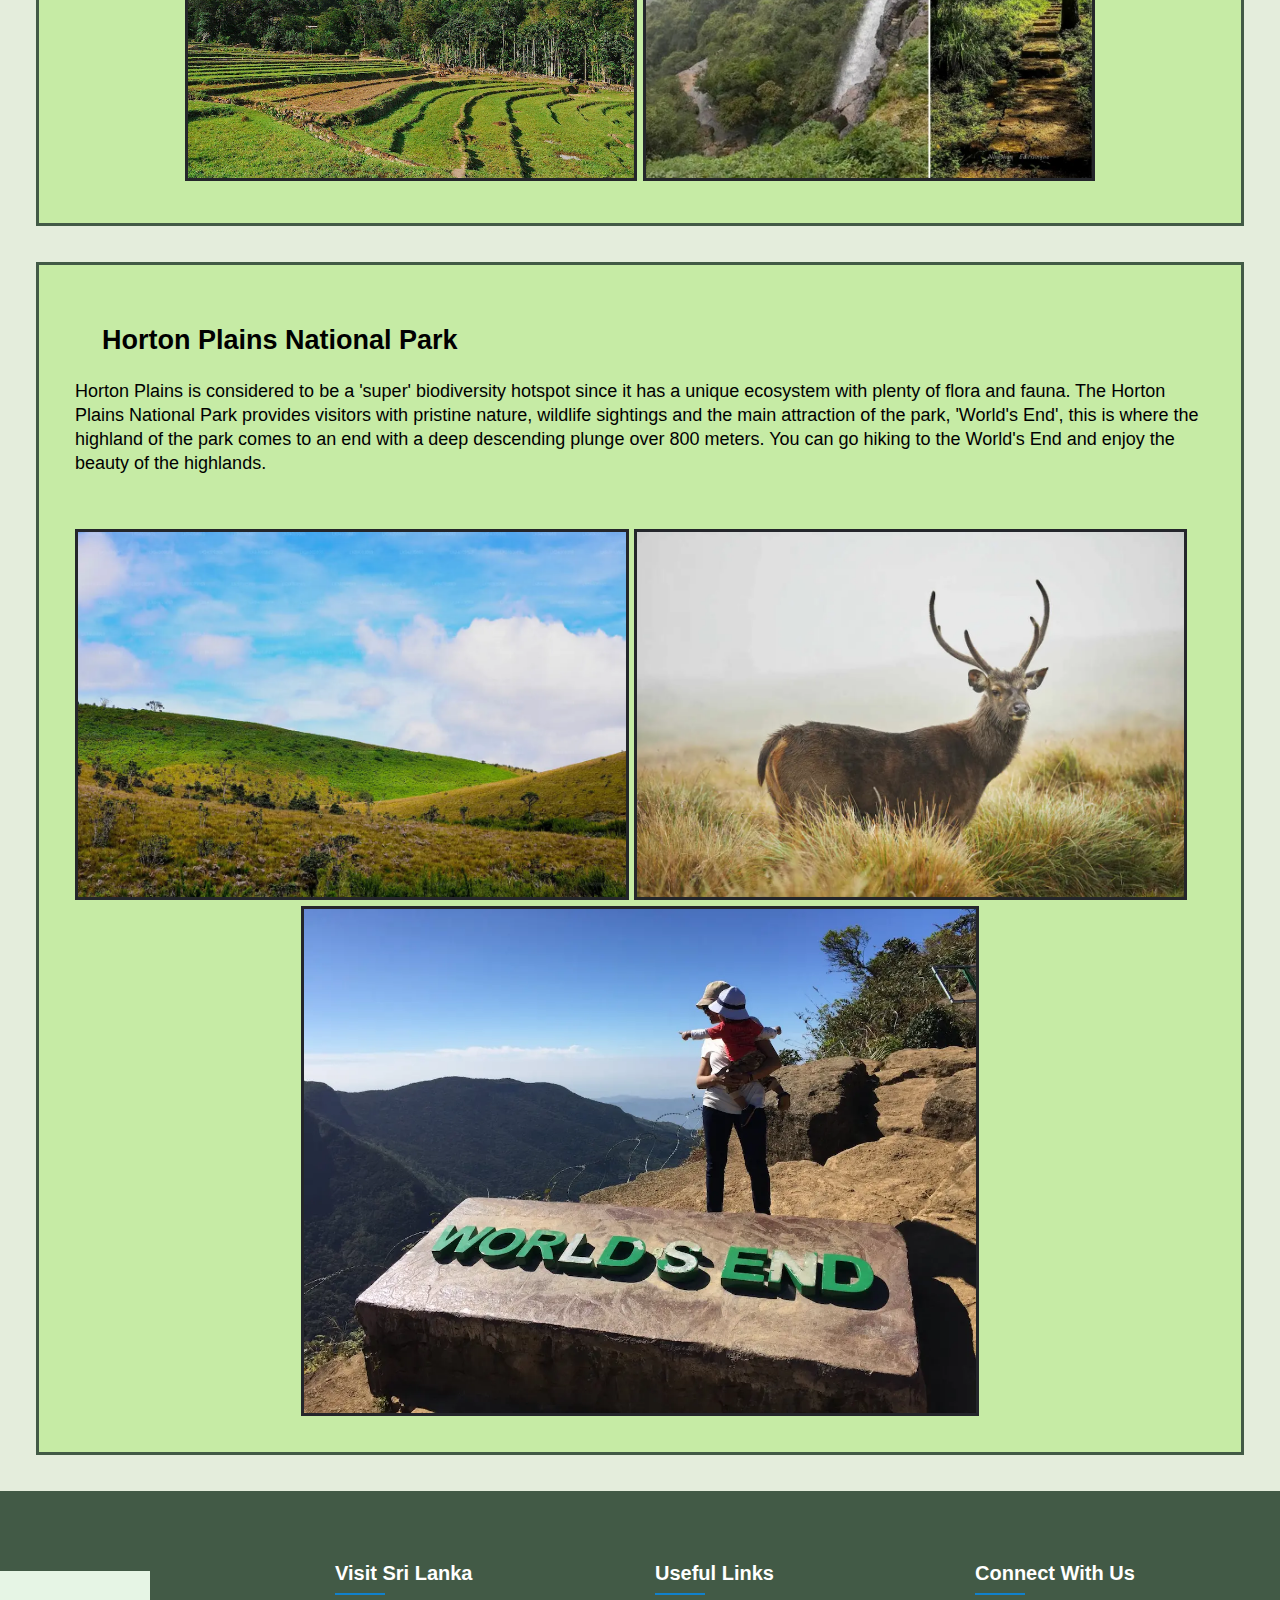
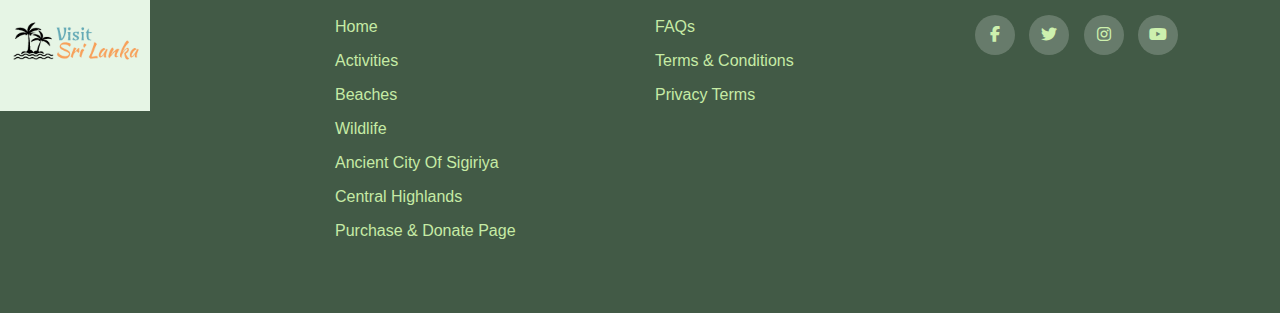
<file: central_highlands.html>
<!DOCTYPE html>
<html lang="en">
    <head>
        <meta charset="utf-8">
        <meta name ="viewport" content="width=device-width, initial-scale=1"> 
        <meta name ="description" content="Visit Sri Lanka, one of the best tourist destinations in the world">
        <title>Visit Sri Lanka</title>
        <link rel="stylesheet" href="normalize.css">
        <link rel="stylesheet" href="CSS/central.css">
        <link rel="stylesheet" href="https://cdnjs.cloudflare.com/ajax/libs/font-awesome/6.1.1/css/all.min.css">
        <!--FAVICON-->
        <link rel="manifest" href="manifest.json">
        <link rel="apple-touch-icon" sizes="180x180" href="Pictures/Favicon/apple-touch-icon.png">
        <link rel="icon" type="image/png" sizes="32x32" href="Pictures/Favicon/favicon-32x32.png">
        <link rel="icon" type="image/png" sizes="16x16" href="Pictures/Favicon/favicon-16x16.png">
        <link rel="manifest" href="Pictures/Favicon/site.webmanifest">
        <link rel="mask-icon" href="Pictures/Favicon/safari-pinned-tab.svg" color="#447fe7">
        <link rel="shortcut icon" href="Pictures/Favicon/favicon.ico">
        <meta name="msapplication-TileColor" content="#2d89ef">
        <meta name="msapplication-config" content="Pictures/Favicon/browserconfig.xml">
        <meta name="theme-color" content="#c4e4ea">
    </head>

   <!--HEADER & NAVIGATION-->
   <body>
    <header class="header">
        <div class="hcontainer">
            <div class="Hrow align-items-center justify-content-between">
            <div class="logo">
                <a href="index.html"><img id="logo" src="Pictures/logo.png" alt="Logo"></a>
            </div>
            <input type="checkbox" id="nav-check">
            <label for="nav-check" class="nav-toggler">
                <span></span>
            </label>
            <nav class="nav">
                <ul>
                    <li><a href="index.html" class="active">Home</a></li>
                    <li><a href="activities.html">Activities</a></li>
                    <li><a href="beach.html">Beaches</a></li>
                    <li><a href="wild_life.html">Wildlife</a></li>
                <div class="dropdown">
                    <li class="dropbtn">Heritage</li>
                    <div class="dropdown-content">
                        <a href="sigiriya.html">Ancient City of Sigiriya</a>
                        <a href="central_highlands.html">Central Highlands of Sri Lanka</a>
                    </div>
                </div>
                    <li class="donate"><a href="purchase_donate.html">Purchase & Donate</a></li>
                </ul>
            </nav>
        </div>
    </div>
</header>
    <div class="mainContain">
<section>
<h1>HOME OF PRISTINE NATURE!</h1>
<img id="mainCentral" src="Pictures/Heritage Locations/Central Highlands/central.webp" alt="Tea Plantations">
<div class="centralPara">
<p>
    In 2010, the Central Highlands of Sri Lanka was proclaimed a <b>World Heritage Site</b>. 
    It is 2,500 meters above sea-level and this region is considered to be a super biodiversity hotspot. 
    Global conservation priority is given to this area since it is the habitat for thousands of species and to protect against climate change thus making it a significant venue in Sri Lanka. 
    The capital city of highlands, <b>Nuwara Eliya</b> which is also called as 'Little England' is known for its pristine nature, tea plantations, golf course and British style constructed cottages with beautiful gardens. 
    In addition, the tallest mountain in Sri Lanka, <b>Mount Pedro</b> (Pidurutalagala) is situated in this spectacular town. It has a height of 2,524m which makes it easily visible from all the areas in the Central Province.
<div class="centralImage">
    <img id="cottage" src="Pictures/Heritage Locations/Central Highlands/cottage.webp" alt="Cottage">
    <img id="golf" src="Pictures/Heritage Locations/Central Highlands/golf-course.webp" alt="Golf Course">
    <img id="train-ella" src="Pictures/Heritage Locations/Central Highlands/train-view-ella.webp" alt="Train View">
</div>
<ul>
<li class="areaHeading">The Central Highlands comprises of three main areas:</li>
    <ul class="centralAreas">
        <li>Peak Wilderness Protected Area</li>
        <li>Knuckles Conservation Forest</li>
        <li>Horton Plains National Park</li>
    </ul>
</ul>
</p>
</div>
</section>

<section id="peak">
    <p>
    <h2>Peak Wilderness Protected</h2>
    This area expands over 22,000 hectares in the wet zone of Sri Lanka and this ecosystem is habitat for a huge number of species making it one of the most important conservation areas in the country. 
    This significant zone also has a cultural value which is Adam's Peak (Sri Pada), it's believed that the sacred footprint of Lord Buddha has been left on the summit by the Sinhalese. 
    Therefore Adam's peak is an important cultural site where thousands of pilgrims from all around the world visit to climb this place as a religious practice.
    </p>
    <img id="peak-image1" src="Pictures/Heritage Locations/Central Highlands/peak-wilderness.webp" alt="Peak Wilderness Area">
    <img id="peak-image2" src="Pictures/Heritage Locations/Central Highlands/peak-2.webp" alt="Waterfall">
</section>

<section id="knuckles">
    <p>
    <h2>Knuckles Conservation Forest</h2>
    A cloud forest in a mountainous area and grassland located in Kandy above 3000ft of sea level. 
    You will find beautiful mountain peaks, waterfalls, streams and trekking pathways where you can explore numerous endemic species in this biodiversity hotspot and experience a thrilling adventure lurking through the forest. 
    According to UNESCO, this site is rich in prehistory as they have discovered many traces of human life in the caves of Knuckles Conservation Forest that has been left in the Early Iron Age!
    </p>
<div class="knuckles-center">
    <img id="knuckles-image" src="Pictures/Heritage Locations/Central Highlands/knuckles-1.webp" alt="Knuckles Forest">
    <img id="knuckles-image" src="Pictures/Heritage Locations/Central Highlands/knuckles-2.webp" alt="Waterfall & trekking pathway">
</div>
</section>

<section id="plains">
    <p>
        <h2>Horton Plains National Park</h2>
        Horton Plains is considered to be a 'super' biodiversity hotspot since it has a unique ecosystem with plenty of flora and fauna. 
        The Horton Plains National Park provides visitors with pristine nature, wildlife sightings and the main attraction of the park, 'World's End', 
        this is where the highland of the park comes to an end with a deep descending plunge over 800 meters. 
        You can go hiking to the World's End and enjoy the beauty of the highlands.
    </p>
    <img id="horton" src="Pictures/Heritage Locations/Central Highlands/horton-plain-main.webp" alt="Horton Plain">
    <img id="horton" src="Pictures/Heritage Locations/Central Highlands/horton-plain-deer.webp" alt="Deer">
    <img id="worlds-end" src="Pictures/Heritage Locations/Central Highlands/worlds-end.webp" alt="World's End">
</section>



    </div>
</body>

<footer class="footer">
    <div class="container">
        <div class="row">
            <img id="logo" src="Pictures/logo.png" alt="Logo">
            <div class="footer-col">
                <h4>Visit Sri Lanka</h4>
                <ul class="footerList">
                    <li><a href="index.html">Home</a></li>
                    <li><a href="activities.html">Activities</a></li>
                    <li><a href="beach.html">Beaches</a></li>
                    <li><a href="wild_life.html">Wildlife</a></li>
                    <li><a href="sigiriya.html">Ancient City of Sigiriya</a></li>
                    <li><a href="central_highlands.html">Central Highlands</a></li>
                    <li><a href="purchase_donate.html">Purchase & Donate Page</a></li>
                </ul>
            </div>
            <div class="footer-col">
                <h4>Useful Links</h4>
                <ul class="footerList">
                    <li><a href="#">FAQs</a></li>
                    <li><a href="#">Terms & Conditions</a></li>
                    <li><a href="#">Privacy Terms</a></li>

                </ul>
            </div>
            <div class="footer-col">
                <h4>Connect with us</h4>
                <div class="social">
                    <a href="#"><i class="fab fa-facebook-f"></i></a>
                    <a href="#"><i class="fab fa-twitter"></i></a>
                    <a href="#"><i class="fab fa-instagram"></i></a>
                    <a href="#"><i class="fab fa-youtube"></i></a>
                </div>
            </div>
        </div> 
    </div>
    <!-- 
    Referencing ->
        UNESCO, available at: https://whc.unesco.org/en/list/1203/ 
                              https://whc.unesco.org/document/152026 
        Lakpura, available at: https://lk.lakpura.com/pages/pidurutalagala-mountain
        Destination Sri Lanka, available at: https://www.destinationsrilanka.travel/Central_Highlands_of_Sri_Lanka.php
        Travel Triangle, available at: https://traveltriangle.com/sri-lanka-tourism/nuwara-eliya/places-to-visit/pidurutalagala
        Wildlife Tour Sri Lanka, available at: https://www.wildlifetourssrilanka.com/wildlife/parks-and-reserves/nature-reserves-sri-lanka/peak-wilderness-sanctuary-sri-lanka.html
        Best of Lanka, available at: https://www.bestoflanka.com/wildlife-safaris-knuckles-forest-reserve-sri-lanka.php?lId=01 
        Time Travel Turtle, available at: https://www.timetravelturtle.com/horton-plains-national-park-sri-lanka/
        
    Images ->
        train-view-ella, available at: https://tuktukrental.com/how-to-take-the-train-from-kandy-to-ella/
        highlands-1,highlands-2
        available at: https://www.destinationsrilanka.travel/Central_Highlands_of_Sri_Lanka.php
        cottate, available at: https://www.tripadvisor.co.uk/Hotel_Review-g608524-d12244042-Reviews-Kent_Cottage-Nuwara_Eliya_Central_Province.html
                                https://dynamic-media-cdn.tripadvisor.com/media/photo-o/0f/48/e0/84/cottage-sorroundings.jpg?w=2000&h=-1&s=1
        golf-course, available at: https://golf-pass.brightspotcdn.com/dims4/default/3d14024/2147483647/strip/true/crop/1440x929+0+15/resize/930x600!/quality/90/?url=https%3A%2F%2Fgolf-pass-brightspot.s3.amazonaws.com%2F95%2Fc3%2Fb57094a55c43580c43cf3c9fccde%2F89272.jpg
        knuckles-1, available at: https://www.tripadvisor.com/Attraction_Review-g12289092-d1889410-Reviews-Knuckles_Conservation_Forest-Kandy_District_Central_Province.html#/media-atf/1889410/283677003:p/?albumid=-160&type=0&category=-160
        knuckles-2, available at:   https://www.viator.com/tours/Kandy/Waterfall-Trekking-in-Knuckles-Mountain-Range/d22283-8021P58
                                    https://www.tripadvisor.com/Attraction_Review-g12289092-d1889410-Reviews-Knuckles_Conservation_Forest-Kandy_District_Central_Province.html#/media-atf/1889410/559768660:p/?albumid=-160&type=0&category=-160
        horton-plain-deer, available at: https://www.westend61.de/images/0001221864pw/portrait-of-axis-deer-horton-plains-national-park-nuwara-eliya-sri-lanka-CVF01349.jpg
        horton-plain-main, available at: https://www.lakpura.com/images/LK94009869-01-E.JPG
        worlds-end, available at: https://medium.com/@sunilravish/hiking-at-horton-plains-sri-lanka-with-an-infant-1d40d607f34c
        peak-2, available at: https://unsplash.com/photos/Wak57_M4JKM
    -->

</footer>

</html>
</file>
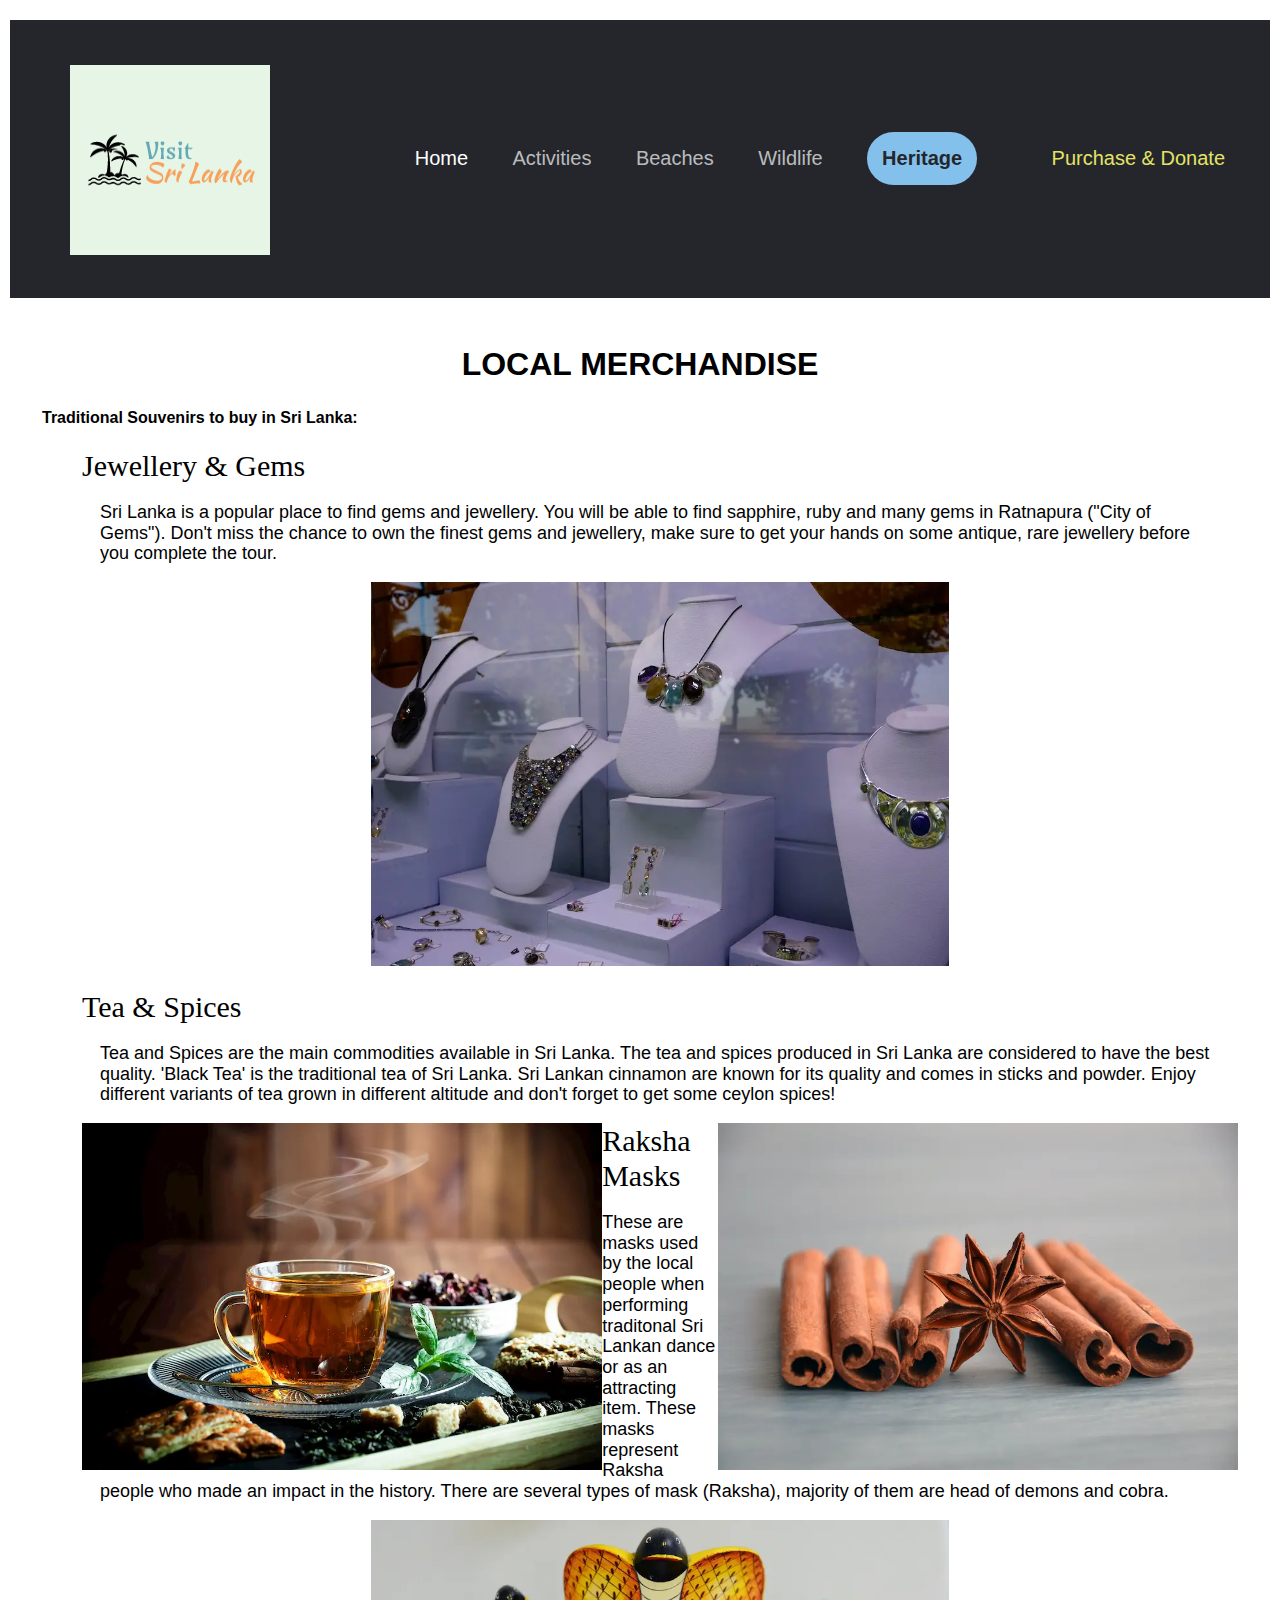
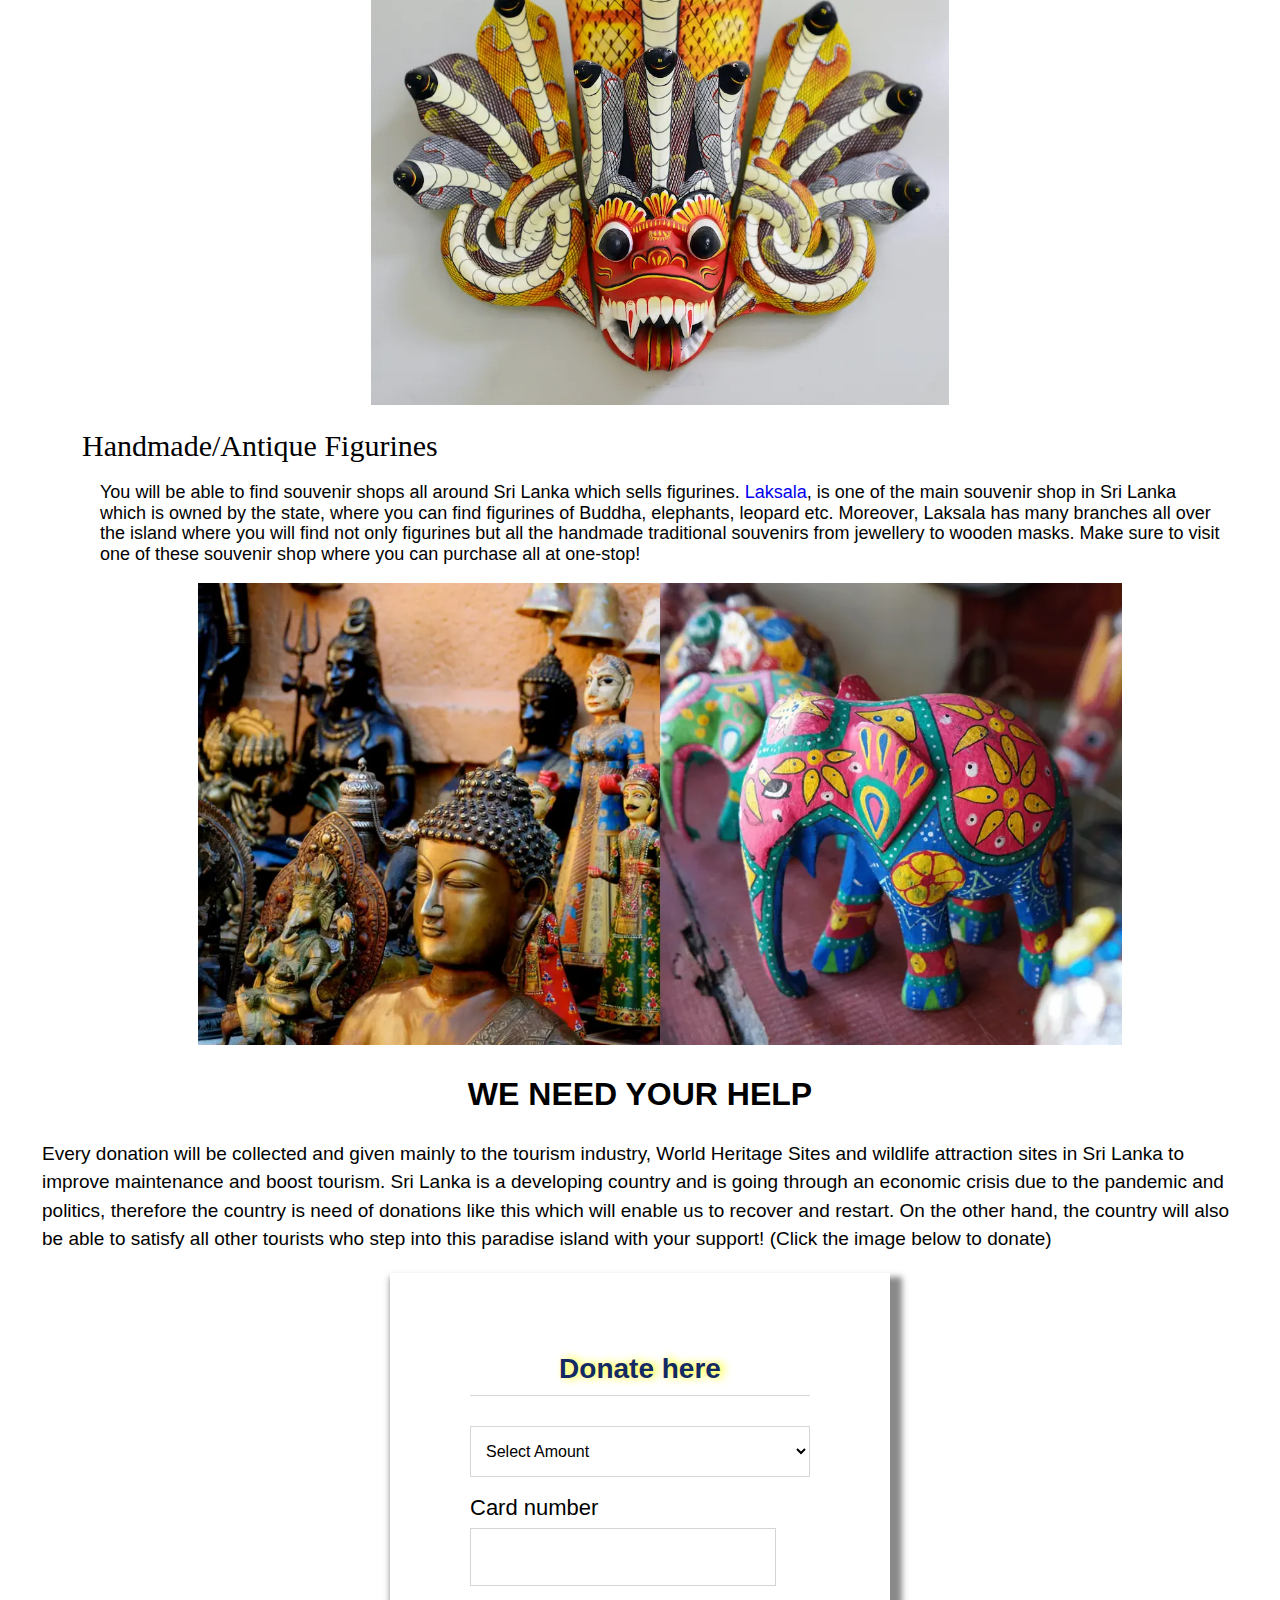
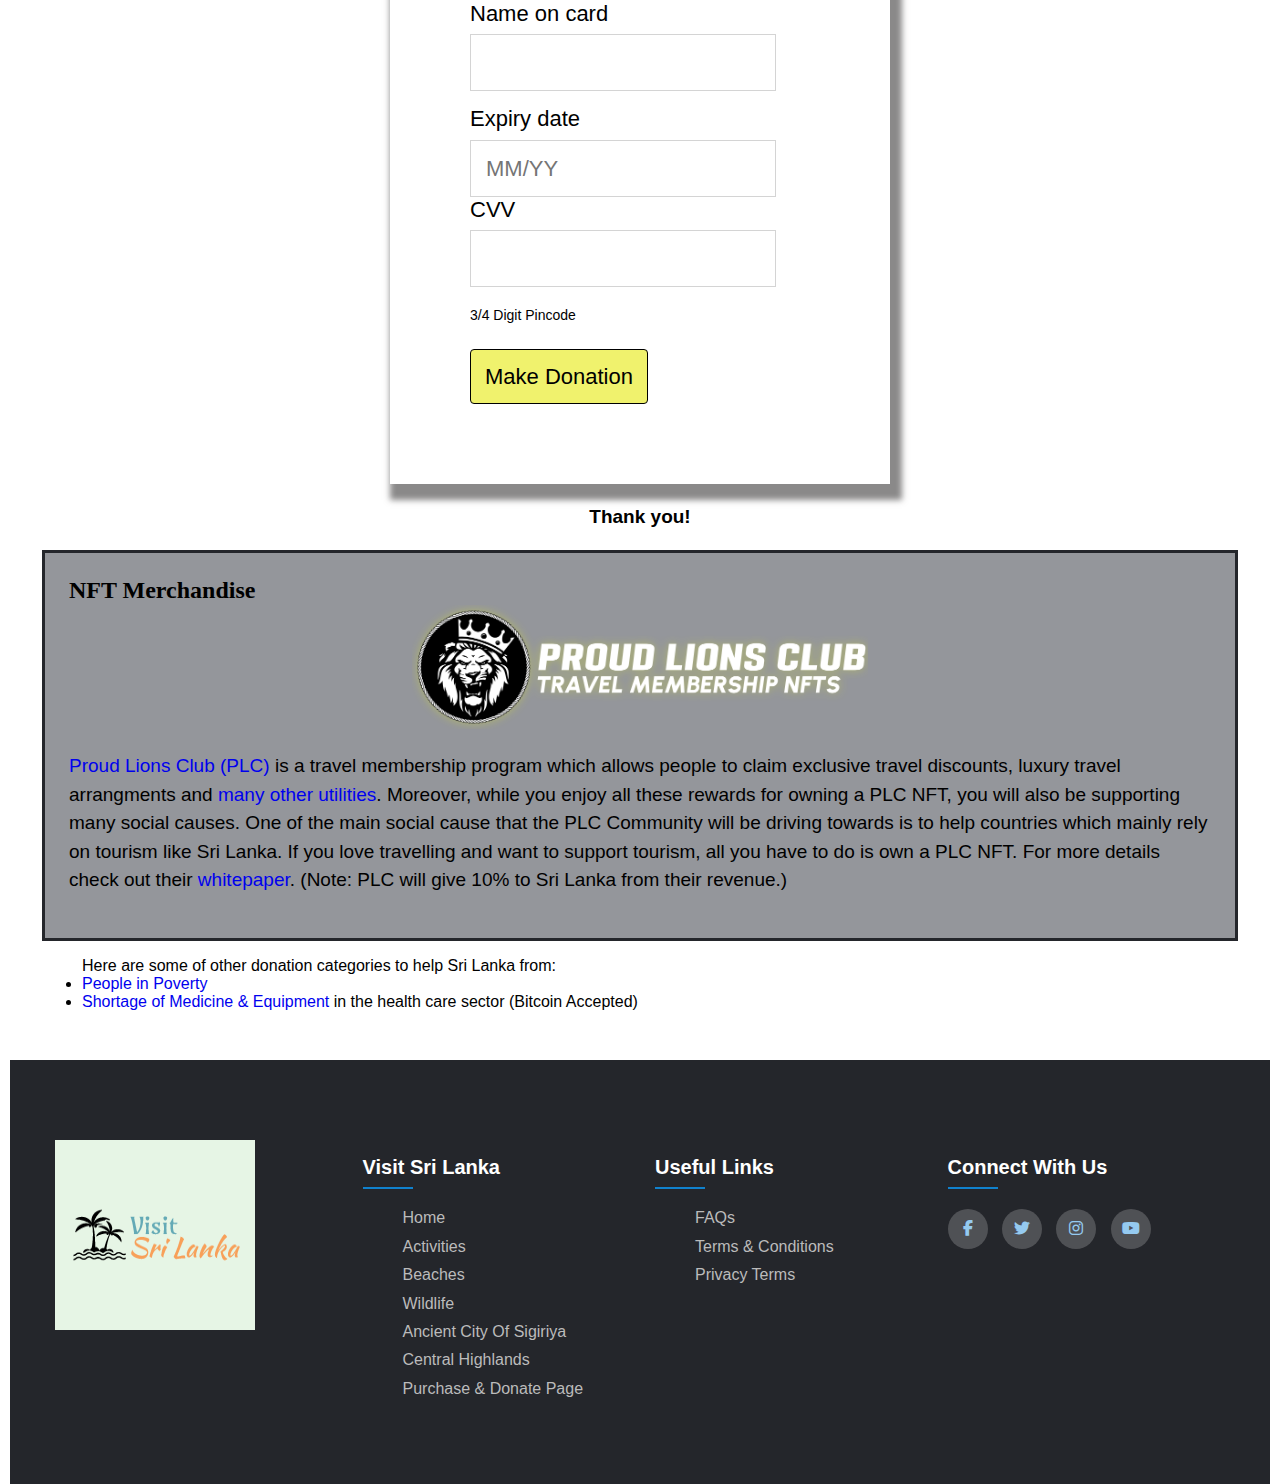
<file: purchase_donate.html>
<!DOCTYPE html>
<html lang="en">
    <head>
        <meta charset="utf-8">
        <meta name ="viewport" content="width=device-width, initial-scale=1"> 
        <meta name ="description" content="Visit Sri Lanka, one of the best tourist destinations in the world">
        <title>Visit Sri Lanka</title>
        <link rel="stylesheet" href="normalize.css">
        <link rel="stylesheet" href="styling.css">
        <link rel="stylesheet" href="donation_form.css">

        <link rel="stylesheet" href="https://cdnjs.cloudflare.com/ajax/libs/font-awesome/6.1.1/css/all.min.css">
<!--FAVICON-->
<link rel="manifest" href="manifest.json">
<link rel="apple-touch-icon" sizes="180x180" href="Pictures/Favicon/apple-touch-icon.png">
<link rel="icon" type="image/png" sizes="32x32" href="Pictures/Favicon/favicon-32x32.png">
<link rel="icon" type="image/png" sizes="16x16" href="Pictures/Favicon/favicon-16x16.png">
<link rel="manifest" href="Pictures/Favicon/site.webmanifest">
<link rel="mask-icon" href="Pictures/Favicon/safari-pinned-tab.svg" color="#447fe7">
<link rel="shortcut icon" href="Pictures/Favicon/favicon.ico">
<meta name="msapplication-TileColor" content="#2d89ef">
<meta name="msapplication-config" content="Pictures/Favicon/browserconfig.xml">
<meta name="theme-color" content="#c4e4ea">
    
    </head>

     <!--HEADER & NAVIGATION-->
     <body>
        <header class="header">
            <div class="hcontainer">
                <div class="Hrow align-items-center justify-content-between">
                <div class="logo">
                    <a href="index.html"><img id="logo" src="Pictures/logo.png" alt="Logo"></a>
                </div>
                <input type="checkbox" id="nav-check">
                <label for="nav-check" class="nav-toggler">
                    <span></span>
                </label>
                <nav class="nav">
                    <ul>
                        <li><a href="index.html" class="active">Home</a></li>
                        <li><a href="activities.html">Activities</a></li>
                        <li><a href="beach.html">Beaches</a></li>
                        <li><a href="wild_life.html">Wildlife</a></li>
                    <div class="dropdown">
                        <li class="dropbtn">Heritage</li>
                        <div class="dropdown-content">
                            <a href="sigiriya.html">Ancient City of Sigiriya</a>
                            <a href="central_highlands.html">Central Highlands of Sri Lanka</a>
                        </div>
                    </div>
                        <li class="donate"><a href="purchase_donate.html">Purchase & Donate</a></li>
                    </ul>
                </nav>
            </div>
        </div>
    </header>
<div class="mainContainer">
<section>
    <h2>LOCAL MERCHANDISE</h2>

    <h4>Traditional Souvenirs to buy in Sri Lanka:</h4>
<div class="traditionalList">
    <ol>
        <li class="souvenir">Jewellery & Gems</li>

<p>
    <div class="jewelleryPara">
    Sri Lanka is a popular place to find gems and jewellery. You will be able to find sapphire, ruby and many gems in Ratnapura ("City of Gems"). 
    Don't miss the chance to own the finest gems and jewellery, make sure to get your hands on some antique, rare jewellery before you complete the tour.
    </div>

    <div class="PurchaseGallery">
    <img id="jewellery" src="Pictures/Purchase_donate/Jewellery-gem.webp" alt="Jewelleries">
    </div> 
</p>

    <li class="souvenir">Tea & Spices</li>

<p>
    <div class="teaPara">
    Tea and Spices are the main commodities available in Sri Lanka. The tea and spices produced in Sri Lanka are considered to have the best quality. 
    'Black Tea' is the traditional tea of Sri Lanka. 
    Sri Lankan cinnamon are known for its quality and comes in sticks and powder. 
    Enjoy different variants of tea grown in different altitude and don't forget to get some ceylon spices!
    </div>
    <div class="PurchaseGallery">
    <img id="tea" src="Pictures/Purchase_donate/black-tea.webp" alt="Black tea">
    <img id="spices" src="Pictures/Purchase_donate/cinammon.webp" alt="Cinammon">
    </div>
</p>

        <li class="souvenir">Raksha Masks</li>

<p>
    <div class="rakshaPara">
    These are masks used by the local people when performing traditonal Sri Lankan dance or as an attracting item. These masks represent Raksha people who made an impact in the history. 
    There are several types of mask (Raksha), majority of them are head of demons and cobra.
    </div>

    <div class="PurchaseGallery">
        <img id="raksha" src="Pictures/Purchase_donate/naga-mask.webp" alt="Naga Mask">
    </div>
</p>

        <li class="souvenir">Handmade/Antique Figurines</li>
  
<p>
    <div class="figurinesPara">
    You will be able to find souvenir shops all around Sri Lanka which sells figurines.  
    <a href = "http://laksalasl.weebly.com/our-products.html">Laksala</a>, is one of the main souvenir shop in Sri Lanka which is owned by the state, where you can find figurines of Buddha, elephants, leopard etc. 
    Moreover, Laksala has many branches all over the island where you will find not only figurines but all the handmade traditional souvenirs from jewellery to wooden masks. 
    Make sure to visit one of these souvenir shop where you can purchase all at one-stop!
    </div>

    <div class="PurchaseGallery">
        <img id="figurines" src="Pictures/Purchase_donate/figurines.webp" alt="Figurines">
    </div>
    
</p>
</ol>
</div>
</section>

<section id="donation">
    <h2>WE NEED YOUR HELP</h2>
<p>
    Every donation will be collected and given mainly to the tourism industry, World Heritage Sites and wildlife attraction sites in Sri Lanka to improve maintenance and boost tourism. 
    Sri Lanka is a developing country and is going through an economic crisis due to the pandemic and politics, therefore the country is need of donations like this which will enable us to recover and restart.
    On the other hand, the country will also be able to satisfy all other tourists who step into this paradise island with your support! (Click the image below to donate)
</p>

<!----- DONATIONS FORM ----->

<main>
    <form class="mainForm" action="#" method="post">

      <h1 class="donateHead">Donate here</h1>
      <div class="custom-select">
        <select>
          <option value="0">Select Amount</option>
          <option value="1">LKR 100</option>
          <option value="2">LKR 250</option>
          <option value="3">LKR 500</option>
          <option value="4">LKR 1,000</option>
          <option value="5">LKR 2,500</option>
          <option value="6">LKR 5,000</option>
          <option value="6">LKR 10,000</option>
        </select>
      </div><br>

      <section>        
        <label for="Cnumber">Card number</label>
        <!-- Allow for spaces and for shorter and longer payment card numbers -->
        <input id="Cnumber" name="Cnumber" autocomplete="Cnumber" inputmode="numeric" maxlength="19" required>
      </section>

      <section>        
        <label for="Cname">Name on card</label>
        <input id="Cname" name="Cname" autocomplete="Cname" maxlength="50" pattern="[\p{L} \-\.]+" required>
      </section>
      
      <section id="Cexpiry-csc">      
        <div>
          <label for="Cexpiry">Expiry date</label>
          <input id="Cexpiry" name="Cexpiry" autocomplete="Cexpiry" placeholder="MM/YY" maxlength="5" required>
        </div> 
        <div>
          <label for="Ccvv">CVV</label>
          <input id="Ccvv" name="Ccvv" inputmode="numeric" maxlength="4" required>
          <div class="explanation">3/4 Digit Pincode</div>
        </div>
      </section>  
      <button id="donateBtn">Make Donation</button>
    </form>
  </main>

    <p class="thankyou">Thank you!</p>


<div class="NFT">
<h3>NFT Merchandise</h3>
    <div class="PLC-logo">
        <a href="https://proudlionsclub.com/"><img id="PLC" src="Pictures/Purchase_donate/original/PLC NFT.png" alt="PLC Logo"></a>
    </div>
<p>
    <a href="https://proudlionsclub.com/">Proud Lions Club (PLC)</a> is a travel membership program which allows people to claim exclusive travel discounts, luxury travel arrangments and <a href="https://proudlionsclub.gitbook.io/whitepaper/utilities-real-world">many other utilities</a>. Moreover, while you enjoy all these rewards for owning a PLC NFT, you will also be supporting many social causes. 
    One of the main social cause that the PLC Community will be driving towards is to help countries which mainly rely on tourism like Sri Lanka. If you love travelling and want to support tourism, all you have to do is own a PLC NFT. 
    For more details check out their <a href="https://proudlionsclub.gitbook.io/whitepaper/">whitepaper</a>. (Note: PLC will give 10% to Sri Lanka from their revenue.)
</p>
</div>
<ul>Here are some of other donation categories to help Sri Lanka from:
    <li><a href="https://www.visitsrilankatourism.com/donate/">People in Poverty</a></li>
    <li><a href="https://donatesrilanka.org/">Shortage of Medicine & Equipment </a>in the health care sector (Bitcoin Accepted)</li>

</ul>
</section>



</div>
<script src="donate_form.js"></script>
</body>

<footer class="footer">
    <div class="container">
        <div class="row">
            <img id="logo" src="Pictures/logo.png" alt="Logo">
            <div class="footer-col">
                <h4>Visit Sri Lanka</h4>
                <ul class="footerList">
                    <li><a href="index.html">Home</a></li>
                    <li><a href="activities.html">Activities</a></li>
                    <li><a href="beach.html">Beaches</a></li>
                    <li><a href="wild_life.html">Wildlife</a></li>
                    <li><a href="sigiriya.html">Ancient City of Sigiriya</a></li>
                    <li><a href="central_highlands.html">Central Highlands</a></li>
                    <li><a href="purchase_donate.html">Purchase & Donate Page</a></li>
                </ul>
            </div>
            <div class="footer-col">
                <h4>Useful Links</h4>
                <ul class="footerList">
                    <li><a href="#">FAQs</a></li>
                    <li><a href="#">Terms & Conditions</a></li>
                    <li><a href="#">Privacy Terms</a></li>

                </ul>
            </div>
            <div class="footer-col">
                <h4>Connect with us</h4>
                <div class="social">
                    <a href="#"><i class="fab fa-facebook-f"></i></a>
                    <a href="#"><i class="fab fa-twitter"></i></a>
                    <a href="#"><i class="fab fa-instagram"></i></a>
                    <a href="#"><i class="fab fa-youtube"></i></a>
                </div>
            </div>
        </div> 
    </div>


    <!--
        Referencing
        Culture Trip, available at: https://theculturetrip.com/asia/sri-lanka/articles/10-traditional-souvenirs-to-buy-in-sri-lanka/

        Images ->
        jewellery_gem, available at: https://th.bing.com/th/id/R.301d01be71018951a5f0f09f0c82509c?rik=Jo5n3nBFN1Iajw&pid=ImgRaw&r=0
        black-tea, available at: https://cdn.tasteatlas.com/images/ingredients/d171bac12ab1477290fe30840f2aa095.jpg?mw=1300
        naga-mask, available at: https://www.flickr.com/photos/pandamak/9811591935
        donate, available at: https://www.communityfunded.com/blog/evolution-philanthropy-fundraising-pyramid/
    -->
    </footer>

</html>
</file>
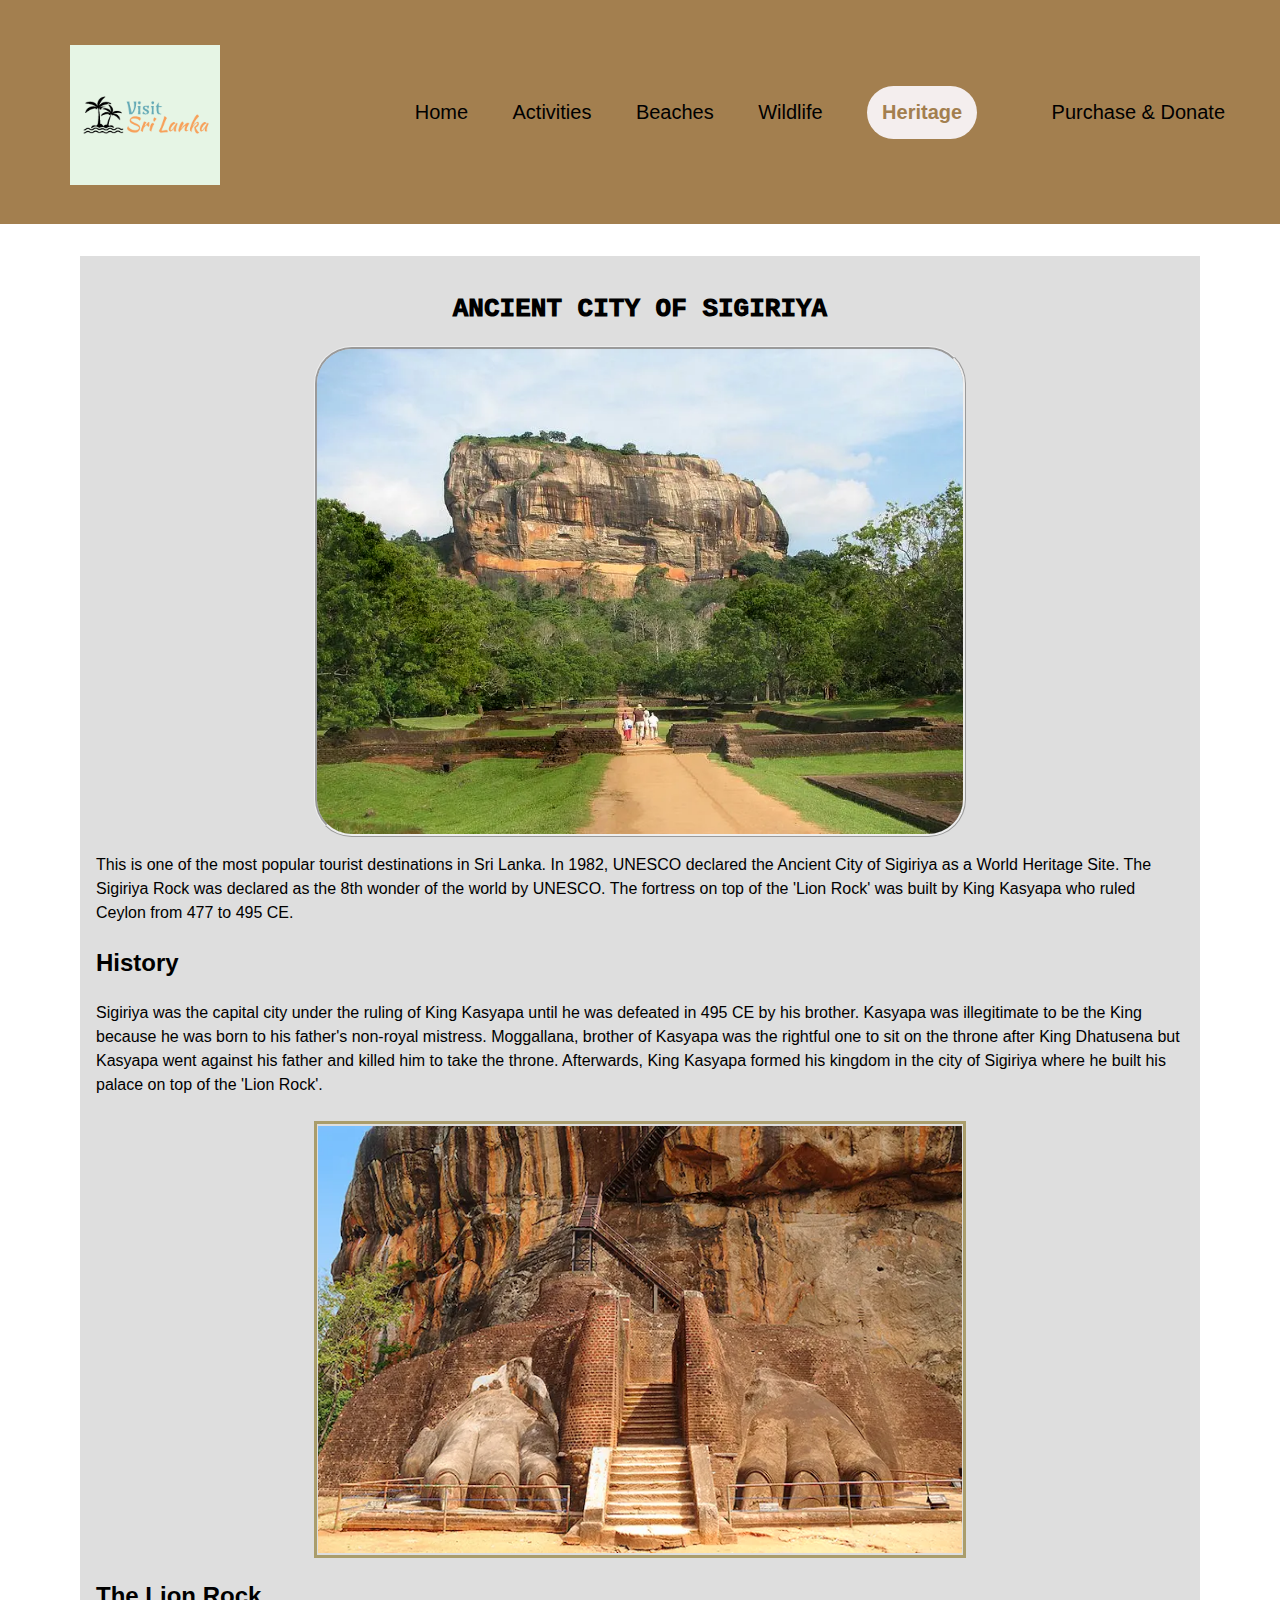
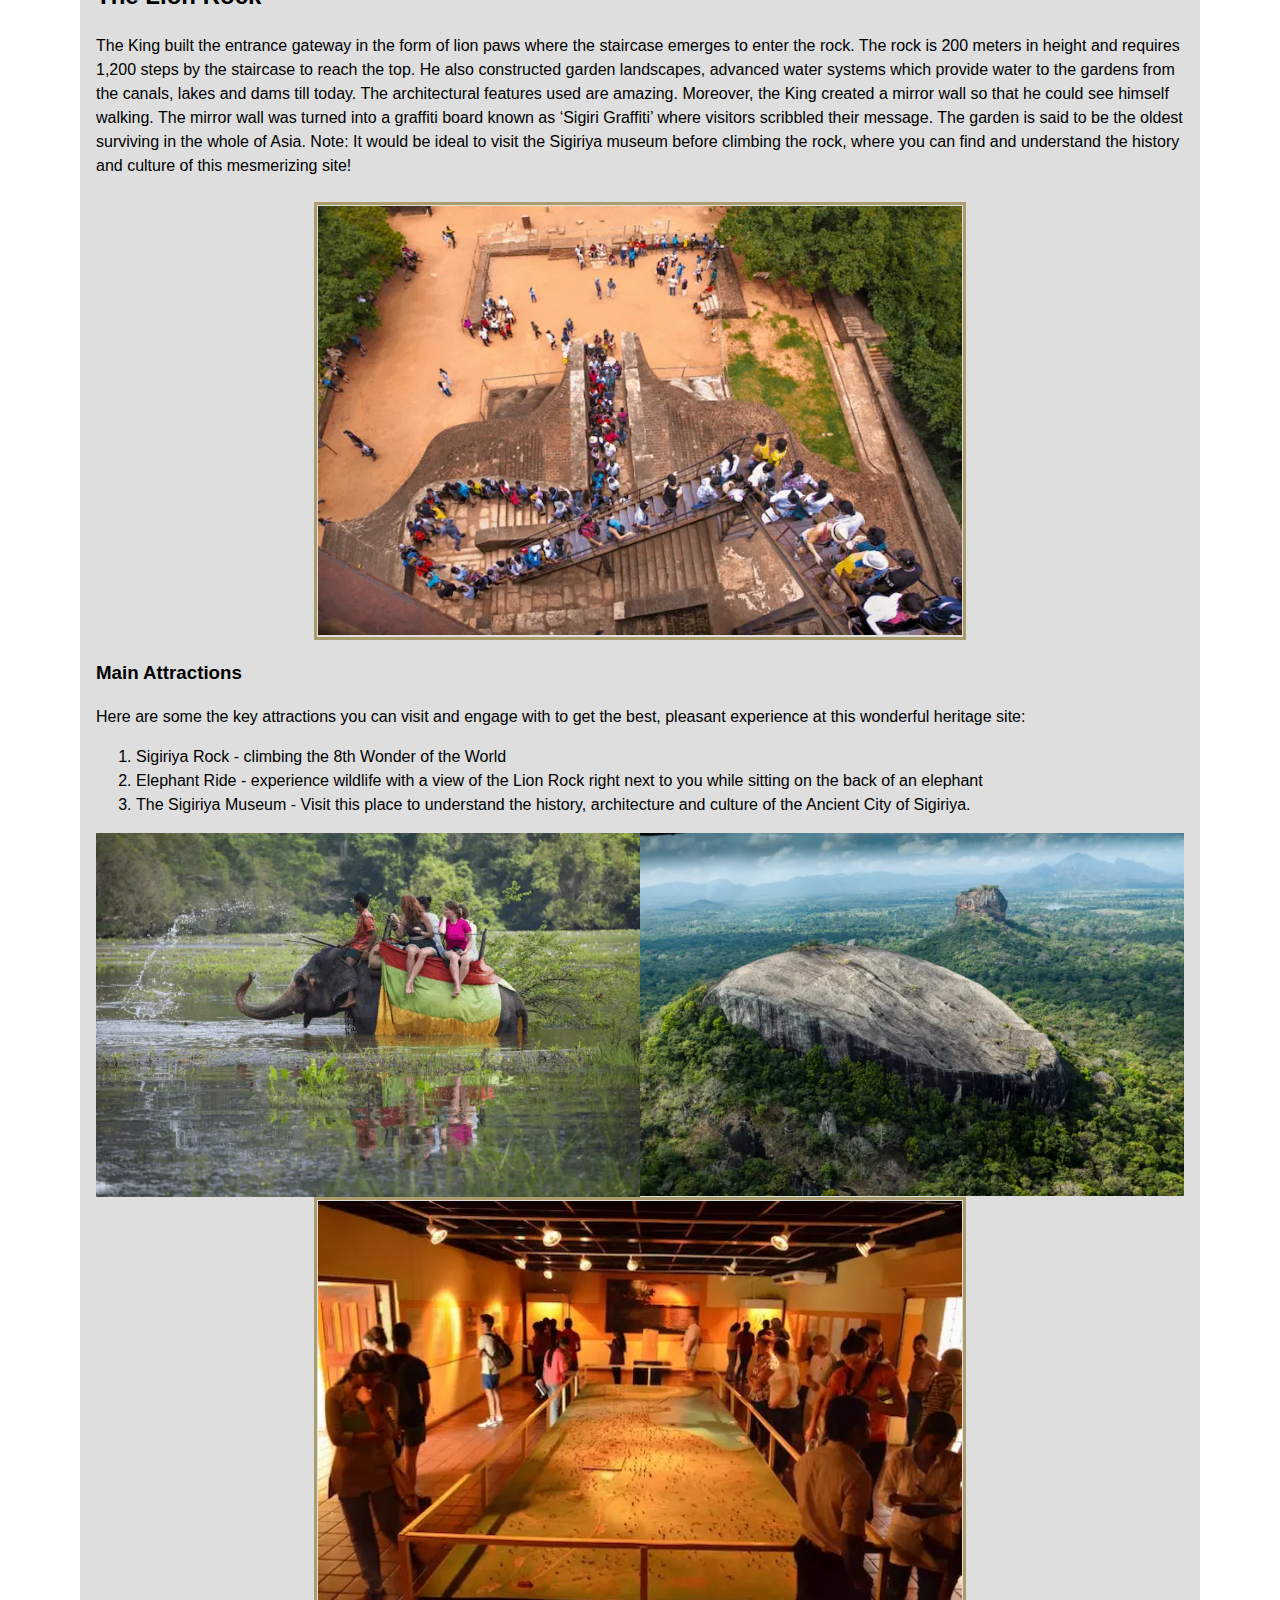
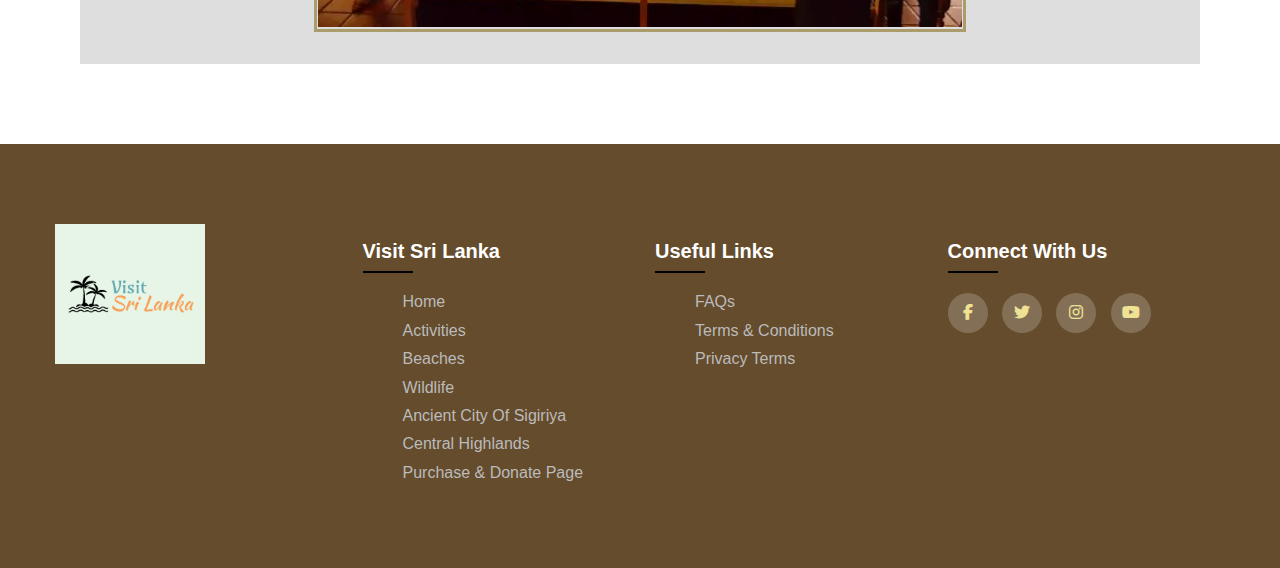
<file: sigiriya.html>
<!DOCTYPE html>
<html lang="en">
    <head>
        <meta charset="utf-8">
        <meta name ="viewport" content="width=device-width, initial-scale=1"> 
        <meta name ="description" content="Visit Sri Lanka, one of the best tourist destinations in the world">
        <title>Visit Sri Lanka</title>
        <link rel="stylesheet" href="normalize.css">
        <link rel="stylesheet" href="CSS/sigiriya.css">
        <link rel="stylesheet" href="https://cdnjs.cloudflare.com/ajax/libs/font-awesome/6.1.1/css/all.min.css">
        <!--FAVICON-->
        <link rel="manifest" href="manifest.json">
        <link rel="apple-touch-icon" sizes="180x180" href="Pictures/Favicon/apple-touch-icon.png">
        <link rel="icon" type="image/png" sizes="32x32" href="Pictures/Favicon/favicon-32x32.png">
        <link rel="icon" type="image/png" sizes="16x16" href="Pictures/Favicon/favicon-16x16.png">
        <link rel="manifest" href="Pictures/Favicon/site.webmanifest">
        <link rel="mask-icon" href="Pictures/Favicon/safari-pinned-tab.svg" color="#447fe7">
        <link rel="shortcut icon" href="Pictures/Favicon/favicon.ico">
        <meta name="msapplication-TileColor" content="#2d89ef">
        <meta name="msapplication-config" content="Pictures/Favicon/browserconfig.xml">
        <meta name="theme-color" content="#c4e4ea">
    </head>

   <!--HEADER & NAVIGATION-->
   <body>
    <header class="header">
        <div class="hcontainer">
            <div class="Hrow align-items-center justify-content-between">
            <div class="logo">
                <a href="index.html"><img id="logo" src="Pictures/logo.png" alt="Logo"></a>
            </div>
            <input type="checkbox" id="nav-check">
            <label for="nav-check" class="nav-toggler">
                <span></span>
            </label>
            <nav class="nav">
                <ul>
                    <li><a href="index.html" class="active">Home</a></li>
                    <li><a href="activities.html">Activities</a></li>
                    <li><a href="beach.html">Beaches</a></li>
                    <li><a href="wild_life.html">Wildlife</a></li>
                <div class="dropdown">
                    <li class="dropbtn">Heritage</li>
                    <div class="dropdown-content">
                        <a href="sigiriya.html">Ancient City of Sigiriya</a>
                        <a href="central_highlands.html">Central Highlands of Sri Lanka</a>
                    </div>
                </div>
                    <li><a href="purchase_donate.html">Purchase & Donate</a></li>
                </ul>
            </nav>
        </div>
    </div>
</header>

    <div class="mainContent">
<section>
<h1>ANCIENT CITY OF SIGIRIYA</h1>
<img id="mainSigiriya" src="Pictures/Heritage Locations/Sigiriya/sigiriya-main-terrace.webp" alt="Sigiriya Terrace">

<p>
This is one of the most popular tourist destinations in Sri Lanka. In 1982, UNESCO declared the Ancient City of Sigiriya as a World Heritage Site.  
The Sigiriya Rock was declared as the 8th wonder of the world by UNESCO. 
The fortress on top of the 'Lion Rock' was built by King Kasyapa who ruled Ceylon from 477 to 495 CE.
</p>
</section>

<section>
<p>
    <h2>History</h2>
    Sigiriya was the capital city under the ruling of King Kasyapa until he was defeated in 495 CE by his brother. 
    Kasyapa was illegitimate to be the King because he was born to his father's non-royal mistress. Moggallana, brother of Kasyapa was the rightful one to sit on the throne after King Dhatusena but Kasyapa went against his father and killed him to take the throne. 
    Afterwards, King Kasyapa formed his kingdom in the city of Sigiriya where he built his palace on top of the 'Lion Rock'.
<br><br> 
    <img id="subImage" src="Pictures/Heritage Locations/Sigiriya/sigiriya-paw.webp" alt="Rock Entrance">
</p>

<p>
    <h2>The Lion Rock</h2>
    The King built the entrance gateway in the form of lion paws where the staircase emerges to enter the rock. 
    The rock is 200 meters in height and requires 1,200 steps by the staircase to reach the top. He also constructed garden landscapes, advanced water systems which provide water to the gardens from the canals, lakes and dams till today. 
    The architectural features used are amazing. Moreover, the King created a mirror wall so that he could see himself walking. The mirror wall was turned into a graffiti board known as ‘Sigiri Graffiti’ where visitors scribbled their message. The garden is said to be the oldest surviving in the whole of Asia.
    Note: It would be ideal to visit the Sigiriya museum before climbing the rock, where you can find and understand the history and culture of this mesmerizing site!
<br><br>
    <img id="subImage" src="Pictures/Heritage Locations/Sigiriya/sigiriya-rock-climbing.webp" alt="Climbing Sigiriya Rock">
</p>
</section>

<section>
    <p>
        <h3>Main Attractions</h3>
Here are some the key attractions you can visit and engage with to get the best, pleasant experience at this wonderful heritage site:
        <ol>
            <li>Sigiriya Rock - climbing the 8th Wonder of the World</li>
            <li>Elephant Ride - experience wildlife with a view of the Lion Rock right next to you while sitting on the back of an elephant</li>
            <li>The Sigiriya Museum - Visit this place to understand the history, architecture and culture of the Ancient City of Sigiriya.</li>
        </ol>
<img id="elephant-safari" src="Pictures/Heritage Locations/Sigiriya/elephant-back-safari.webp" alt="Elephant Safari">
<img id="pidurangala" src="Pictures/Heritage Locations/Sigiriya/pidurangala-rock.webp" alt="Pidurangala Rock">
<img id="subImage" src="Pictures/Heritage Locations/Sigiriya/sigiriya-museum.webp" alt="Sigiriya Museum">
    </p>
</section>
</div>
</body>

<footer class="footer">
    <div class="container">
        <div class="row">
            <img id="logo" src="Pictures/logo.png" alt="Logo">
            <div class="footer-col">
                <h4>Visit Sri Lanka</h4>
                <ul class="footerList">
                    <li><a href="index.html">Home</a></li>
                    <li><a href="activities.html">Activities</a></li>
                    <li><a href="beach.html">Beaches</a></li>
                    <li><a href="wild_life.html">Wildlife</a></li>
                    <li><a href="sigiriya.html">Ancient City of Sigiriya</a></li>
                    <li><a href="central_highlands.html">Central Highlands</a></li>
                    <li><a href="purchase_donate.html">Purchase & Donate Page</a></li>
                </ul>
            </div>
            <div class="footer-col">
                <h4>Useful Links</h4>
                <ul class="footerList">
                    <li><a href="#">FAQs</a></li>
                    <li><a href="#">Terms & Conditions</a></li>
                    <li><a href="#">Privacy Terms</a></li>

                </ul>
            </div>
            <div class="footer-col">
                <h4>Connect with us</h4>
                <div class="social">
                    <a href="#"><i class="fab fa-facebook-f"></i></a>
                    <a href="#"><i class="fab fa-twitter"></i></a>
                    <a href="#"><i class="fab fa-instagram"></i></a>
                    <a href="#"><i class="fab fa-youtube"></i></a>
                </div>
            </div>
        </div> 
    </div>
</footer>
<!-- 
    Referencing ->
    Travel Talk, available at: https://www.traveltalktours.com/10-interesting-facts-about-sigiriya-sri-lanka/
    UNESCO, available at: https://whc.unesco.org/en/list/202/
    Ceylon Expeditions, available at: https://www.ceylonexpeditions.com/sigiriya-rock-fortress-sri-lanka

    Images ->
    sigiriya-main-terrace, available at: https://archaeology-travel.com/wp-content/uploads/2014/01/sigiriya-lion-rock.jpg
    sigiriya-paw, available at: https://www.onthegotours.com/blog/2017/06/10-interesting-facts-about-sigiriya/
    sigiriya-museum, sigiriya-rock-climbing, pidurangala-rock
    available at: https://www.sigiriya.info/best-things-to-do-in-sigiriya/
-->
</html>
</file>
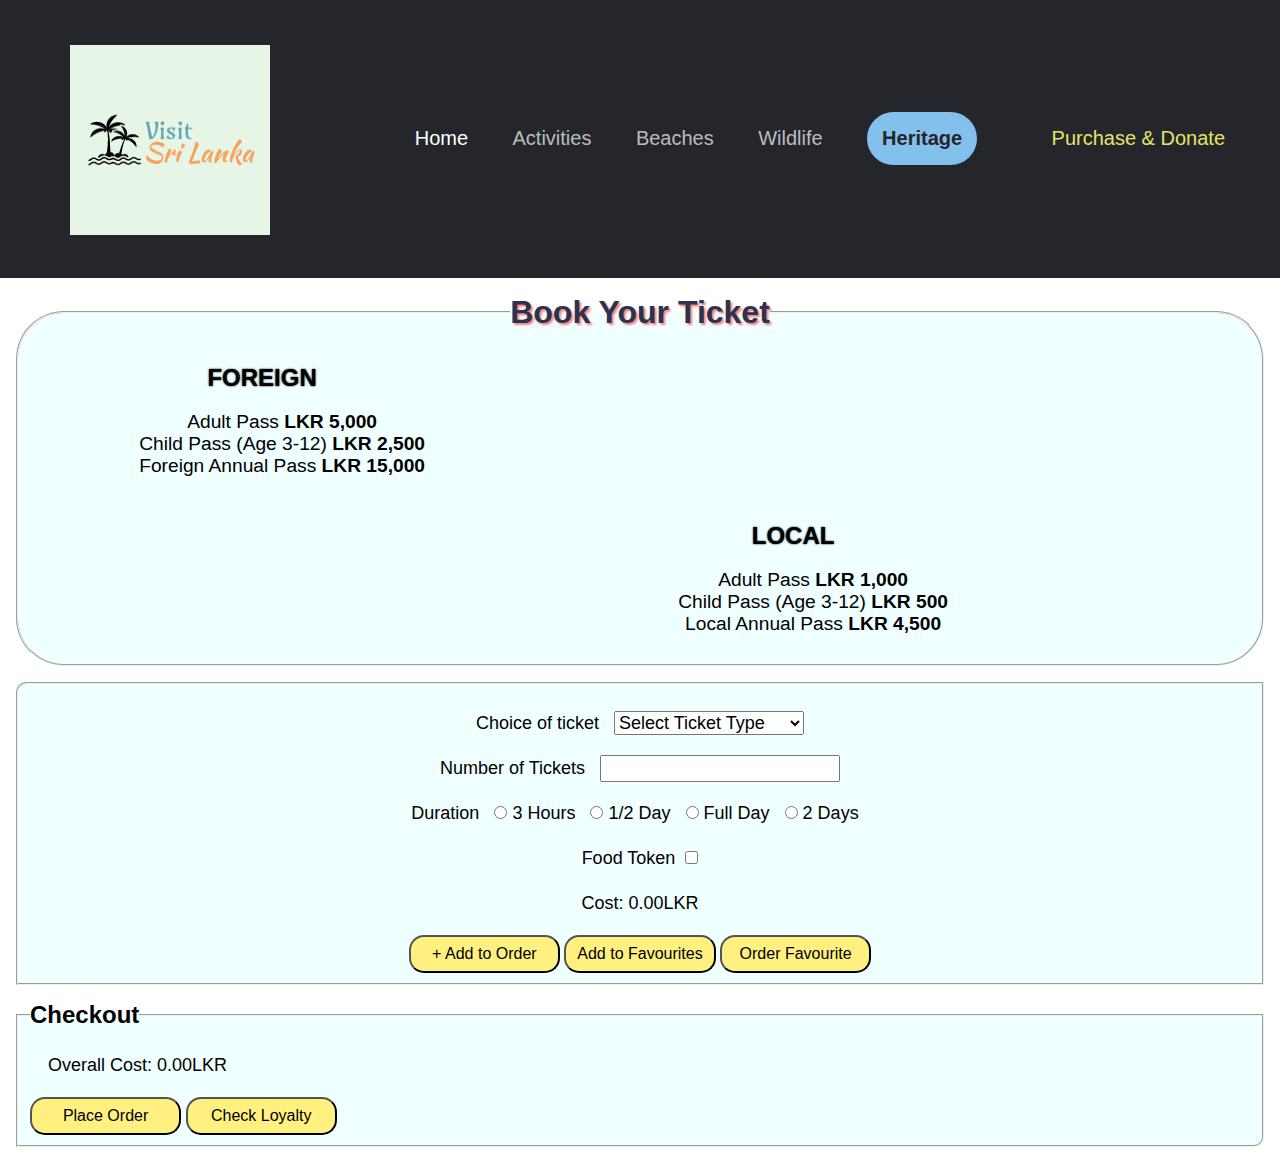
<file: ticketing.html>
<!DOCTYPE html>
<html lang="en">
<head>
    <meta charset="utf-8">
    <meta name ="viewport" content="width=device-width, initial-scale=1"> 
    <meta name ="description" content="Visit Sri Lanka, one of the best tourist destinations in the world">
    <title>Activity Booking</title>
    <link rel="stylesheet" href="normalize.css">
    <link rel="stylesheet" href="styling.css">
    <link rel="stylesheet" href="form.css">

    <link rel="stylesheet" href="https://cdnjs.cloudflare.com/ajax/libs/font-awesome/6.1.1/css/all.min.css">
        
<!--FAVICON-->
    <link rel="manifest" href="manifest.json">
    <link rel="apple-touch-icon" sizes="180x180" href="Pictures/Favicon/apple-touch-icon.png">
    <link rel="icon" type="image/png" sizes="32x32" href="Pictures/Favicon/favicon-32x32.png">
    <link rel="icon" type="image/png" sizes="16x16" href="Pictures/Favicon/favicon-16x16.png">
    <link rel="manifest" href="Pictures/Favicon/site.webmanifest">
    <link rel="mask-icon" href="Pictures/Favicon/safari-pinned-tab.svg" color="#447fe7">
    <link rel="shortcut icon" href="Pictures/Favicon/favicon.ico">
    <meta name="msapplication-TileColor" content="#2d89ef">
    <meta name="msapplication-config" content="Pictures/Favicon/browserconfig.xml">
    <meta name="theme-color" content="#c4e4ea">  
</head>

<body>
<!--HEADER & NAVIGATION-->
<body>
    <header class="header">
        <div class="hcontainer">
            <div class="Hrow align-items-center justify-content-between">
            <div class="logo">
                <a href="index.html"><img id="logo" src="Pictures/logo.png" alt="Logo"></a>
            </div>
            <input type="checkbox" id="nav-check">
            <label for="nav-check" class="nav-toggler">
                <span></span>
            </label>
            <nav class="nav">
            <ul>
                <li><a href="index.html" class="active">Home</a></li>
                <li><a href="activities.html">Activities</a></li>
                <li><a href="beach.html">Beaches</a></li>
                <li><a href="wild_life.html">Wildlife</a></li>
            <div class="dropdown">
                    <li class="dropbtn">Heritage</li>
                <div class="dropdown-content">
                    <a href="sigiriya.html">Ancient City of Sigiriya</a>
                    <a href="central_highlands.html">Central Highlands of Sri Lanka</a>
                </div>
            </div>
                    <li class="donate"><a href="purchase_donate.html">Purchase & Donate</a></li>
            </ul>
            </nav>
        </div>
    </div>
</header>

    <!--------TICKETING FORM----------->
    <form id="formTicket">
        <fieldset class="introSet">
            <legend>Book Your Ticket</legend>
        <p>
        <ul class="foreignSet">
            <li class="foreignHead">FOREIGN</li>
            <ul class="foreignList">
               <li>Adult Pass  <b>LKR 5,000</b></li>
               <li>Child Pass (Age 3-12)  <b>LKR 2,500</b></li>
               <li>Foreign Annual Pass  <b>LKR 15,000</b></li>
            </ul>
        </ul> 
        <ul class="localSet">
            <li class="localHead">LOCAL</li>
            <ul class="localList">
               <li>Adult Pass  <b>LKR 1,000</b></li> 
               <li>Child Pass (Age 3-12)  <b>LKR 500</b></li>
               <li>Local Annual Pass  <b>LKR 4,500</b></li>
            </ul>
        </ul>
        </p>
        
        </fieldset>
        <fieldset class="FirstSet">
            <p>
                <label>Choice of ticket</label>
            <select name="dropdown" id="cot" required>
                <option value="" selected disabled> Select Ticket Type</option>
                <option value="Foreign Adult Pass">Foreign Adult Pass</option>
                <option value="Foreign Child Pass">Foreign Child Pass</option>
                <option value="Local Adult Pass">Local Adult Pass</option>
                <option value="Local Child Pass">Local Child Pass</option>
                <option value="Local Annual Pass">Local Annual Pass</option>
                <option value="Foreign Annual Pass">Foreign Annual Pass</option>
            </select><br>
            </p>
        <p>
            <label>Number of Tickets</label>
            <input id="numTicket" type="number" min="0" required></input>
            <br>
        </p>
        <p>
            <label>Duration</label>
            <input id="duration3h" type="radio" name="duration" value="3 Hours" required>
            <label>3 Hours</label>

            <input id="duration1/2" type="radio" name="duration" value="1/2 Day">
            <label>1/2 Day</label>

            <input id="duration1d"  type="radio" name="duration" value="1 Day">
            <label for="duration1d">Full Day</label>

            <input id="duration2d"  type="radio" name="duration" value="2 Days">
            <label>2 Days</label><br>
        </p>
        <p>
            <label>Food Token</label><input id="foodToken" type="checkbox"><br>
        </p>
        <p id="formOutput">

        </p>

            <input class="Fbtn" type="button" value="+ Add to Order" id="addBtn">
            <input class="Fbtn" type="button" value="Add to Favourites" id="addFav">
            <input class="Fbtn" type="button" value="Order Favourite" id="orderFav">

            

    
        </fieldset>
        <fieldset class="SecondSet">
            <legend class="Checkout">Checkout</legend>
            <div id="orderlist">

            </div>
            <p id="formOverall">

            </p>
            <input class="Fbtn" type="button" value="Place Order" id="placeBtn">
            <input  class="Fbtn" type="button" value="Check Loyalty" id="loyaltyBtn">
        </fieldset>

  
    </form>

    <script src="main.js"></script>
</body>
</html>
</file>
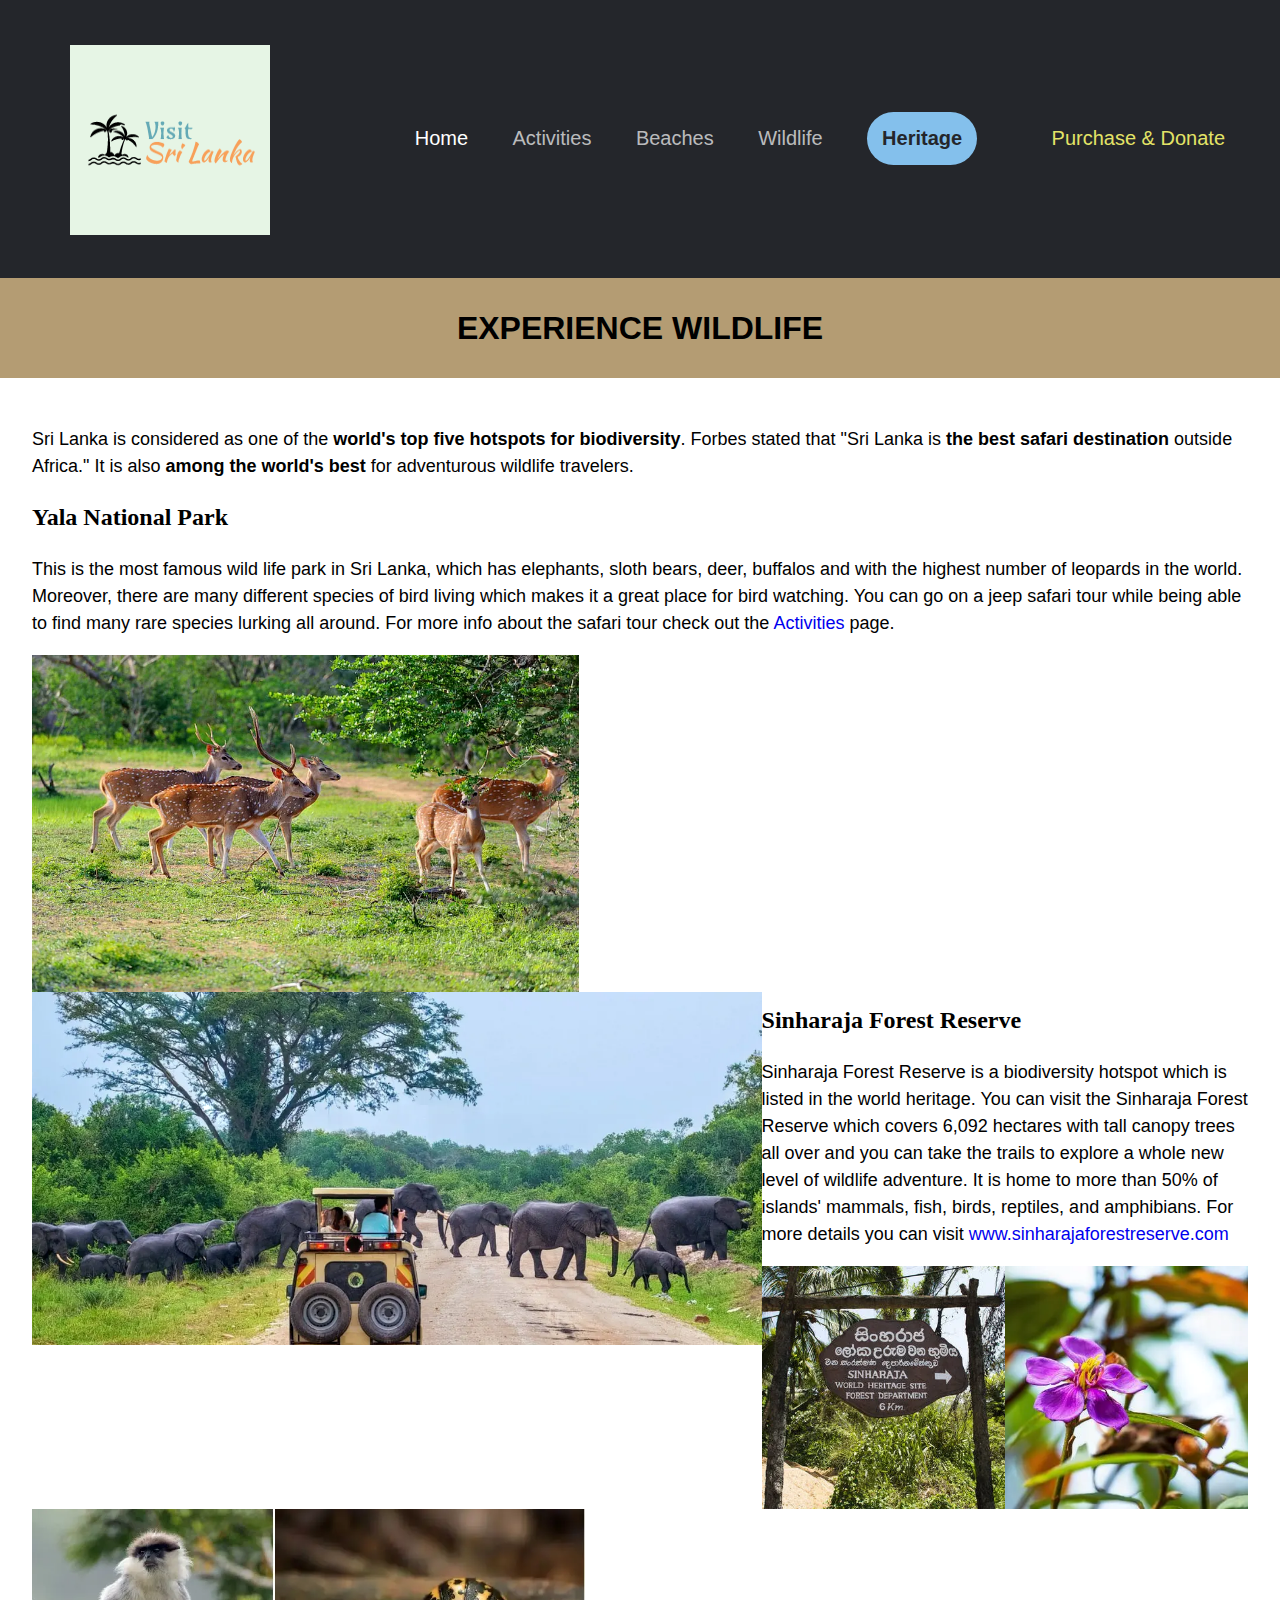
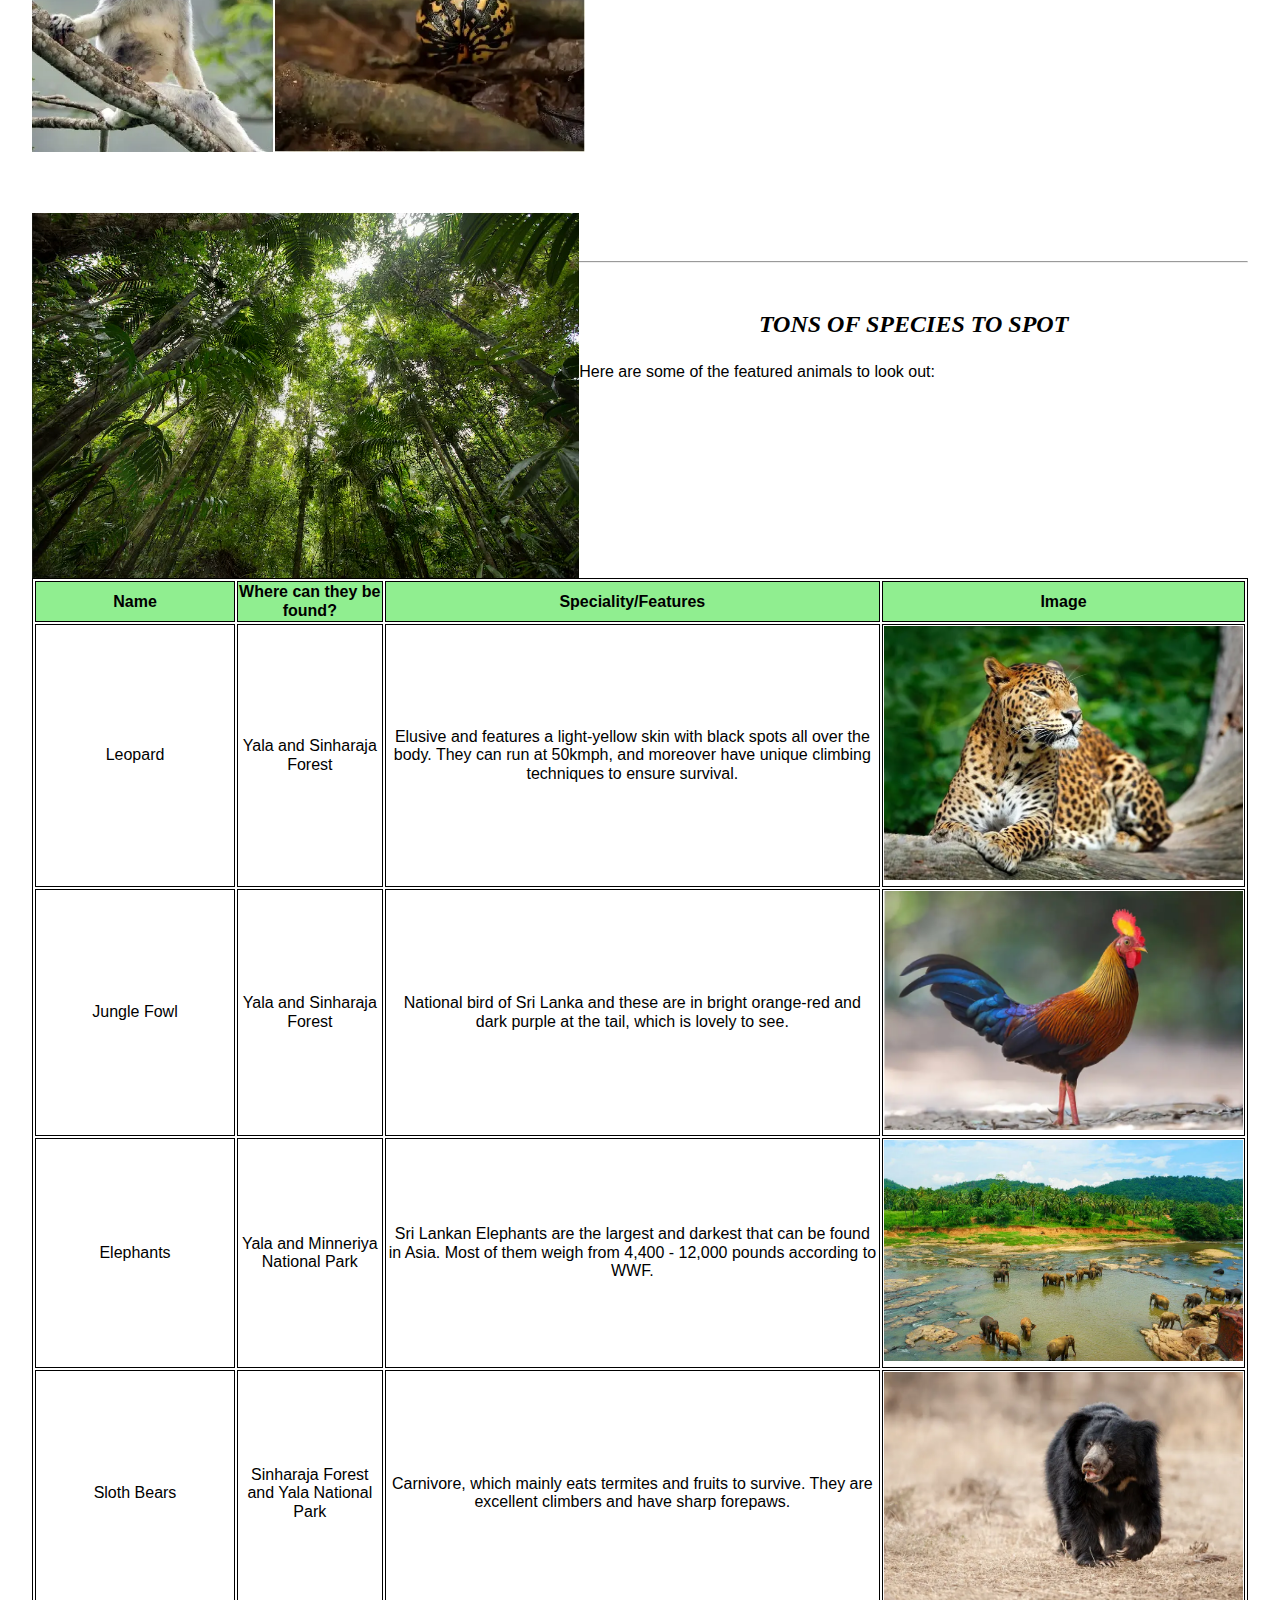
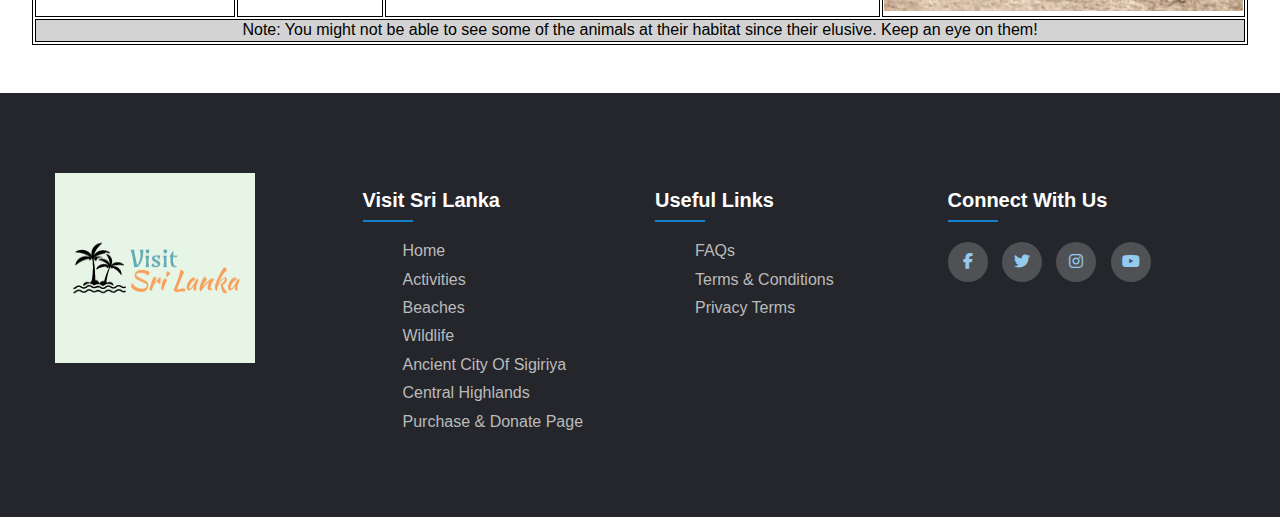
<file: wild_life.html>
<!DOCTYPE html>
<html lang="en">
    <head>
        <meta charset="utf-8">
        <meta name ="viewport" content="width=device-width, initial-scale=1"> 
        <meta name ="description" content="Visit Sri Lanka, one of the best tourist destinations in the world">
        <title>Visit Sri Lanka</title>
        <link rel="stylesheet" href="normalize.css">
        <link rel="stylesheet" href="styling.css">
        <link rel="stylesheet" href="https://cdnjs.cloudflare.com/ajax/libs/font-awesome/6.1.1/css/all.min.css">
        <!--FAVICON-->
        <link rel="manifest" href="manifest.json">
        <link rel="apple-touch-icon" sizes="180x180" href="Pictures/Favicon/apple-touch-icon.png">
        <link rel="icon" type="image/png" sizes="32x32" href="Pictures/Favicon/favicon-32x32.png">
        <link rel="icon" type="image/png" sizes="16x16" href="Pictures/Favicon/favicon-16x16.png">
        <link rel="manifest" href="Pictures/Favicon/site.webmanifest">
        <link rel="mask-icon" href="Pictures/Favicon/safari-pinned-tab.svg" color="#447fe7">
        <link rel="shortcut icon" href="Pictures/Favicon/favicon.ico">
        <meta name="msapplication-TileColor" content="#2d89ef">
        <meta name="msapplication-config" content="Pictures/Favicon/browserconfig.xml">
        <meta name="theme-color" content="#c4e4ea">
    </head>

     <!--HEADER & NAVIGATION BAR-->
     <body>
        <header class="header">
            <div class="hcontainer">
                <div class="Hrow align-items-center justify-content-between">
                <div class="logo">
                    <a href="index.html"><img id="logo" src="Pictures/logo.png" alt="Logo"></a>
                </div>
                <input type="checkbox" id="nav-check">
                <label for="nav-check" class="nav-toggler">
                    <span></span>
                </label>
                <nav class="nav">
                    <ul>
                        <li><a href="index.html" class="active">Home</a></li>
                        <li><a href="activities.html">Activities</a></li>
                        <li><a href="beach.html">Beaches</a></li>
                        <li><a href="wild_life.html">Wildlife</a></li>
                    <div class="dropdown">
                        <li class="dropbtn">Heritage</li>
                        <div class="dropdown-content">
                            <a href="sigiriya.html">Ancient City of Sigiriya</a>
                            <a href="central_highlands.html">Central Highlands of Sri Lanka</a>
                        </div>
                    </div>
                        <li class="donate"><a href="purchase_donate.html">Purchase & Donate</a></li>
                    </ul>
                </nav>
            </div>
        </div>
    </header>

<!----------------------MAIN BODY CONTENT STARTS HERE------------------------>
    <h2 class="wildlifeHeading">EXPERIENCE WILDLIFE</h2>

<div class="mainContainer">
<section>
<p>Sri Lanka is considered as one of the <b>world's top five hotspots for biodiversity</b>. 
Forbes stated that "Sri Lanka is <b>the best safari destination</b> outside Africa."
It is also <b>among the world's best</b> for adventurous wildlife travelers.</p>

<h3>Yala National Park</h3>

<p>
This is the most famous wild life park in Sri Lanka, which has elephants, sloth bears, deer, buffalos and with the highest number of leopards in the world. 
Moreover, there are many different species of bird living which makes it a great place for bird watching. 
You can go on a jeep safari tour while being able to find many rare species lurking all around. 
For more info about the safari tour check out the <a href="activities.html">Activities</a> page.
</p>

<div class="yalaImage">
<img id="yala-wild" src="Pictures/WildLife/yala-wild.webp"  alt="Wild Deer">
<iframe src= "https://maps.google.com/maps?q=Yala%20National%20Park&t=&z=11&ie=UTF8&iwloc=&output=embed" width="50%" height="405" frameborder="0" scrolling="no" ></iframe>
<img id="yala-safari" src="Pictures/WildLife/yala-safari.webp" alt="Yala Safari">
</div>


</section>


<section id="sinharaja">

<h3>Sinharaja Forest Reserve</h3>
<p>
Sinharaja Forest Reserve is a biodiversity hotspot which is listed in the world heritage. 
You can visit the Sinharaja Forest Reserve which covers 6,092 hectares with tall canopy trees all over and you can take the trails to explore a whole new level of wildlife adventure.
It is home to more than 50% of islands' mammals, fish, birds, reptiles, and amphibians. 
For more details you can visit <a href="https://www.sinharajaforestreserve.com/index.html">www.sinharajaforestreserve.com</a>
</p>
<div class="sinharajaImage">
<img id="entrance" src="Pictures/WildLife/sinharaja-entrance.webp" alt="Entrance">
<img id="flower" src="Pictures/WildLife/sinharaja-flower.webp" alt="Flower">
<img id="monkey" src="Pictures/WildLife/sinharaja-monkey.webp" alt="Monkey">
<img id="millepede" src="Pictures/WildLife/sinharaja-millepede.webp" alt="Millepede">
</div>
<iframe src= "https://maps.google.com/maps?q=Sinharaja%20Forest%20Reserve&t=&z=11&ie=UTF8&iwloc=&output=embed"  width="50%" height="435px" frameborder="0" scrolling="no"></iframe>
<img id="sinharaja-forest" src="Pictures/WildLife/sinharaja-forest.webp" alt="Sinharaja Forest">
</section>
<hr>

<section id="tbleSection">
    <h3 class="tableHeading">TONS OF SPECIES TO SPOT</h3>
Here are some of the featured animals to look out:
<div class="tble">
<table>
    <thead>
    <tr>
        <th>Name</th>
        <th>Where can they be found?</th>
        <th>Speciality/Features</th>
        <th>Image</th>
    </tr>
    </thead>

    <tr>
        <td class="tName">Leopard</td>
        <td>Yala and Sinharaja Forest</td>
        <td>Elusive and features a light-yellow skin with black spots all over the body. 
            They can run at 50kmph, and moreover have unique climbing techniques to ensure survival.</td>
            <td><img src="Pictures/WildLife/leopard.webp" width="100%"></td>
        

    </tr>
    <tr>
        <td class="tName">Jungle Fowl</td>
        <td>Yala and Sinharaja Forest</td>
        <td>National bird of Sri Lanka and these are in bright orange-red and dark purple at the tail, which is lovely to see.</td>
        <td><img src="Pictures/WildLife/jungle-fowl.webp" width="100%"></td>

    </tr>
    <tr>
        <td class="tName">Elephants</td>
        <td>Yala and Minneriya National Park</td>
        <td>Sri Lankan Elephants are the largest and darkest that can be found in Asia. 
            Most of them weigh from 4,400 - 12,000 pounds according to WWF.</td>
        <td><img src="Pictures/WildLife/yala-elephants.webp" width="100%"></td>

    </tr>
    <tr>
        <td class="tName">Sloth Bears</td>
        <td>Sinharaja Forest and Yala National Park</td>
        <td>Carnivore, which mainly eats termites and fruits to survive. They are excellent climbers and have sharp forepaws.</td>
        <td><img src="Pictures/WildLife/sloth-bear.webp" width="100%"></td>
    </tr>
    <tfoot>
        <tr>
            <td colspan="4">Note: You might not be able to see some of the animals at their habitat since their elusive. Keep an eye on them!</td>
        </tr>
    </tfoot>
</table>
</div>
</section>

</div>
</body>

<footer class="footer">
    <div class="container">
        <div class="row">
            <img id="logo" src="Pictures/logo.png">
            <div class="footer-col">
                <h4>Visit Sri Lanka</h4>
                <ul class="footerList">
                    <li><a href="index.html">Home</a></li>
                    <li><a href="activities.html">Activities</a></li>
                    <li><a href="beach.html">Beaches</a></li>
                    <li><a href="wild_life.html">Wildlife</a></li>
                    <li><a href="sigiriya.html">Ancient City of Sigiriya</a></li>
                    <li><a href="central_highlands.html">Central Highlands</a></li>
                    <li><a href="purchase_donate.html">Purchase & Donate Page</a></li>
                </ul>
            </div>
            <div class="footer-col">
                <h4>Useful Links</h4>
                <ul class="footerList">
                    <li><a href="#">FAQs</a></li>
                    <li><a href="#">Terms & Conditions</a></li>
                    <li><a href="#">Privacy Terms</a></li>

                </ul>
            </div>
            <div class="footer-col">
                <h4>Connect with us</h4>
                <div class="social">
                    <a href="#"><i class="fab fa-facebook-f"></i></a>
                    <a href="#"><i class="fab fa-twitter"></i></a>
                    <a href="#"><i class="fab fa-instagram"></i></a>
                    <a href="#"><i class="fab fa-youtube"></i></a>
                </div>
            </div>
        </div> 
    </div>
    <!-- Referencing ->
        On The Go Tours, available at: https://www.onthegotours.com/Sri-Lanka/Wildlife-in-Sri-Lanka
        Pettitts Travel, available at: https://www.pettitts.co.uk/blog/sri-lanka-wildlife
        Thrillophilia, availabe at: https://www.thrillophilia.com/sri-lanka-wildlife
        World Wildlife (WWF), available at: https://www.worldwildlife.org/species/sri-lankan-elephant
        Responsible Travel, available at: https://www.responsibletravel.com/holidays/sri-lanka/travel-guide/sri-lanka-itineraries 

        Images->
        yala-safari, yala-elephants, yala-wild available at: https://www.thrillophilia.com/tours/day-safari-to-yala-national-park
        leopard, available at:https://www.onthegotours.com/Sri-Lanka/Wildlife-in-Sri-Lanka
        sloth-bear, available at: https://www.holidaygenie.com/blog/wildlife-look-out-sri-lanka/
        jungle-fowl, available at: https://www.flickr.com/photos/jono-dashper/48264297681/sizes/z/
        sinharaja-forest, available at: https://www.flickr.com/photos/101244975@N08/37217741440/in/photostream/
        sinharaja-millipede, available at: https://www.flickr.com/photos/101244975@N08/23622936968/in/photostream/
        sinharaja-entrance, sinharaja-flower, 
        available at: https://whc.unesco.org/en/list/405/gallery/
        sinharaja-monkey, available at: https://www.rainforest-ecolodge.com/sinharaja-rainforest.html


    -->
</footer>
</html>
</file>
<file: styling.css>
*{
    box-sizing: border-box;
    font-family: Arial, sans-serif;
}

/* -- HEADER & NAVIGATION BAR -- */
 
#logo{
    margin-right: auto;
    padding-top: 10px;
    cursor: pointer;
    width: 200px;
    height: 200px;
}

    a{
        text-decoration: none;
    }
    .nav ul{
        list-style: none;
    }
    .hcontainer{
        max-width: 1170px;
        margin: auto;
    }
    .Hrow{
        display: flex;
        flex-wrap: wrap;
    }
    .align-items-center{
        align-items: center;
    }
    .justify-content-between{
        justify-content: space-between;
    }
        /*Header*/
    .header{
        background-color:#24262b;
        padding: 35px 0;
        position: relative;
    }
    .header .logo,
    .header .logo{
        padding: 0 15px;
    }
    .header .logo a{
        font-size: 30px;
        color: #ffffff;
        text-transform: capitalize;
    }
    .header .nav ul li{
        display: inline-block;
        margin-left: 40px;
    }
    .header .nav ul li a{
        display: block;
        font-size: 20px;
        padding: 10px 0;
        color: rgba(255, 255, 255, 0.7);
        text-transform: capitalize;
        transition: all 0.5s ease;
    }
    .header .nav .donate a{
        color: rgb(227, 227, 103);
    }
    .header .nav ul li a:hover,
    .header .nav ul li a.active{
        color:#ffffff;
    }
    .header #nav-check{
        position: absolute;
        opacity: 0;
        pointer-events: none;
    }
    .nav-toggler{
        height: 30px;
        width: 40px;
        background-color: #ffffff;
        border-radius: 4px;
        cursor: pointer;
        display: none;
        align-items: center;
        justify-content: center;
        margin-right: 15px;
    }
    .nav-toggler span{
        display: block;
        height: 2px;
        width: 20px;
        background-color: #24262b;
        position: relative;
    }
    .nav-toggler span::before,
    .nav-toggler span::after{
        content: '';
        position: absolute;
        width: 100%;
        height: 100%;
        background-color: #24262b;
        left: 0px;
    }
    .nav-toggler span::before{
        top: -4.8px;
    }
    .nav-toggler span::after{
        top: 4px;
    }
    @media(max-width: 991px){
        .nav-toggler{
            display: flex;
        }
        .header .nav{
            position: absolute;
            left: 0;
            top: 100%;
            width: 100%;
            background-color: #24262b;
            border-top: 1px solid rgba(255, 255, 255, 0.2);
            opacity: 0;
            visibility: hidden;
        }
        .header .nav ul li .dropbtn{
            display: block;
            margin: 0;
        }
        .header #nav-check:checked ~ .nav{
            opacity: 1;
            visibility: visible;
        }
        .header #nav-check:focus ~ .nav-toggler{
            box-shadow: 0 0 15px #84c0ec;
        }
        .header #nav-check:checked ~ .nav-toggler span{
            background-color: transparent;
        }
        .header #nav-check:checked ~ .nav-toggler span::before{
            top:0;
            transform: rotate(45deg);
        }
        .header #nav-check:checked ~ .nav-toggler span::after{
            top:0;
            transform: rotate(-45deg);
        }
        .header .dropbtn{
            padding: 7px;
            margin: 1em;
        }
    }
    
.dropbtn {
    background-color: #84c0ec;
    color: #24262b;
    padding: 15px;
    margin-right: 1.5em;
    font-size: 20px;
    font-weight: 550;
    border: none;
    border-radius: 100px;
    cursor: pointer;
}
      
.dropdown {
    position: relative;
    display: inline-block;
}
    
.dropdown-content {
    display: none;
    position: absolute;
    background-color: #f9f9f9;
    min-width: 160px;
    box-shadow: 0px 8px 16px 0px rgba(0,0,0,0.2);
    z-index: 1;
}
          
.dropdown-content a {
    color: #24262b;
    font-weight: 600;
    padding: 12px 16px;
    text-decoration: none;
    display: block;
}
          
.dropdown-content a:hover {
    background-color: #f1f1f1
}          
.dropdown:hover .dropdown-content {
    display: block;
}
        /**** HEADER & NAVIGATION BAR ENDS ****/



    /* --- Footer ---*/
.footer{
    background-color: #24262b;
    padding: 70px 0;

}
.footer-col{
    width: 25%;
    padding: 0 15px;
}
.footer-col h4{
    font-family:'Segoe UI', sans-serif;
    font-size: 20px;
    color: #ffffff;
    text-transform: capitalize;
    margin-bottom: 30px;
    font-weight: 700;
    position: relative;
}
.footer-col h4::before{
    content: '';
    position: absolute;
    left: 0;
    bottom: -10px;
    background-color: rgb(16, 129, 205);
    height: 2px;
    box-sizing: border-box;
    width: 50px;
}
.footer-col ul li:not(:last-child){
    margin-bottom: 10px;
}
.footer-col ul li a{
    font-size: 16px;
    text-transform: capitalize;
    color: #ffffff;
    text-decoration: none;
    font-weight: 300;
    color: #bbbbbb;
    display: block;
    transition: all 0.3s ease;
}
.footer-col ul li a:hover{
    color: #ffffff;
    padding-left: 8px;
}
.footer-col .social a{
    display: inline-block;
    height: 40px;
    width: 40px;
    background-color: rgba(255, 255, 255, 0.2);
    margin: 0 10px 10px 0;
    text-align: center;
    line-height: 40px;
    border-radius: 50%;
    color: rgb(149, 202, 240);
    transition: all 0.3s ease;
}
.footer-col .social a:hover{
    color: #24262b;
    background-color: #ffffff;
}
.row{
    display: flex;
    flex-wrap: wrap
}

.container{
    max-width: 1170px;
    margin: auto;
}
.footerList{
    list-style: none;
}

/*Responsive Footer*/
@media(max-width: 767px){
    .footer-col{
        width: 50%;
        margin-bottom: 30px;
    }
}
@media(max-width: 574px){
    .footer-col{
        width: 100%;
    }
}
    /**** Footer Ends ****/



    /** --- HOMEPAGE --- **/
.mainContainer{
    width: 100%;
    padding: 0 20px;
    }

h2{
    text-align: center;
    font-size: 2em;
    font-family: cursive, sans-serif;
}
h3{
    font-size: 1.5em;
    font-family: cursive;
}
.indexHeading{
    background-color: rgb(246, 220, 187);
    padding: 1em;
    margin: auto;
    margin-bottom: 15px;
}
.mainImage{
 display: block;
 margin-left: auto;
 margin-right: auto;
 width: 80%;
 border: solid #bbbbbb;
 border-radius: 50px;
}
#homeImage{
    width: 100%;
    height: auto;
    margin: 1em;
}
.mainIntro{
    font-size: 18px;
}
#awesome{
    padding-bottom: 0em;
    display: flex;
    flex-direction: row;
}

#awesome div{
    display: flex;
    flex: 1;
    flex-direction: column;
}

#economy{
    padding-bottom: 0em;
    display: flex;
    flex-direction: row;
}

#economy div{
    display: flex;
    flex: 1;
    flex-direction: column;
}

#flag{
    padding-bottom: 0em;
    display: flex;
    flex-direction: row;
}

#flag div{
    display: flex;
    flex: 1;
    flex-direction: column;
}

#interesting{
    padding-bottom: 0em;
    display: flex;
    flex-direction: row;
}

#interesting div{
    display: flex;
    flex: 1;
    flex-direction: column;
}

@media (max-width: 1250px){
    #homeImage{
        margin: auto;
    }
    #awesome{
        flex-direction: column;
        
    }
    #economy{
        flex-direction: column;
        padding: auto;
    }
    #flag{
        flex-direction: column;
        padding: auto;
    }
    #interesting{
        flex-direction: column;
        padding: 0;
        margin-left: 10px;
    }
}

#interesting{
    padding-bottom: 3em;
}

.history li{
    font-size: 18px;
    margin: 0.5em;
}
.facts li{
    font-size: 18px;
    margin: 1em;
}
p{
    line-height: 1.5em;
    font-size: 18px;
}
@media (max-width: 551px){
    p{
        line-height: normal;
        font-size: 16px;
    }
    h2{
        font-size: 1.5em;
    }
    h3{
        font-size: 22px
    }
    #people{
        margin: auto;
    }
    #homeImage{
        float: right;

    }
    .explore{
        padding: 1em;
    }
    .climate{
        padding: 1em;
    }
    .people{
        padding: 1em;
    }
    .factsContainer{
        padding: 1em;
    }
}



/* ---- Wildlife Page ---- */
.wildlifeHeading{
    background-color: rgb(180, 156, 115);
    padding: 1em;
    margin: auto;
}

#tbleSection{
    margin-top: 3em;
}

#sinharaja{
    margin-top: 3em;
    margin-bottom: 3em;
}
#yala-wild{
    float: left;
    width: 100%;
    max-width: 45%;
}
#yala-safari{
    float: inline-start;
    width: 100%;
    max-width: 60%;
}
.sinharajaImage{
    text-align: center;
}
.yalaImage{
    text-align: center;
}
#entrance{
    float: inline-start;
    width: 100%;
    max-width: 20%;
}
#flower{
    float: inline-start;
    width: 100%;
    max-width: 20%;
}
#monkey{
    float: inline-start;
    width: 100%;
    max-width: 20%;
}
#millepede{
    float: inline-start;
    width: 100%;
    max-width: 25.5%;
}
#sinharaja-forest{
    float: inline-start;
    width: 100%;
    max-width: 45%;
}
@media (max-width: 1525px){
    iframe{
        width: 50%;
        max-height: 300px;
    }
}
@media (max-width: 1150px){
    iframe{
        width: 50%;
        max-height: 250px;
    }
}
@media (max-width: 960px){
    iframe{
        width: 50%;
        max-height: 200px;
    }
@media (max-width: 650px){
        iframe{
            width: 50%;
            max-height: 125px;
            overflow-x: scroll;
        }
    }
    @media (max-width: 450px){
        iframe{
            width: 100%;
            max-width: 50%;
            max-height: 100px;
        }
    }
}
.tble{
    width: 100%;
    overflow-x: auto;
}

.tableHeading {
    text-align: center;
    font-style: italic;
}

table, td, th{
    border: 1px solid black;
    text-align: center;
    
}
thead{
    background-color: lightgreen;
}
tfoot{
    background-color: lightgray;
}
.tName{
    width: 200px;
}

/* ---- Activities Page ---- */
.activityMainHead{
    background-color: #ff7d7d;
    padding: 1em;
    margin: auto;
}
.activityHeading{
    text-align: center;
    font-weight: 1000;
}
#whale-watching{
    width: 100%;
    max-width: 80%;
}
.whale-center{
    text-align: center;
}
#surfing{
    width: 100%;
    max-width: 60%;
    margin-bottom: 1em;
}
#surf-shop{
    float:right;
    width: 100%;
    max-width: 38%;
    max-height: 500px;
    margin-bottom: 1em;
}
#adams-peak-steps{
    float: right;
    width: 100%;
    max-width: 50%;
}
#adams-peak-night{
    width: 100%;
    max-width: 50%;
}
#wildlife-safari{
    float: right;
    width: 100%;
    max-width: 50%;
    max-height: 455px ;
}
#yala-leopard{
    width: 100%;
    max-width: 50%;
    max-height: 455px;
}
.visitHeritage{
    font-family: 'Segoe UI', sans-serif;
    font-weight: 350;
    background-color: whitesmoke;
}
.Hcenter{
    display: flex;
    justify-content: center;
}

.heritageLink{
    position: relative;
    width: 100%;
}
.heritageLink img{
    width: 100%;
    max-width: 800px;
    height: auto;
    border-radius: 80px;
}

.heritageLink .Sbtn{
    position: absolute;
    top: 30%;
    left: 30%;
    right: 55%;
    transform: translate(-50%, -50%);
    -webkit-transform: translate(-50%, -50%);
    background-color: rgba(247, 244, 244, 0.9);
    color: rgba(245, 222, 222, 0.849);
    font-size: 16px;
    padding: 12px 24px;
    border: none;
    cursor: pointer;
    border-radius: 5px;
    text-align: center;
  }
.Sbtn a{
    text-decoration: none;
    color: black;
}
.heritageLink .Cbtn{
    position: absolute;
    top: 30%;
    left: 70%;
    right: 15%;
    transform: translate(-50%, -50%);
    -ms-transform: translate(-50%, -50%);
    background-color: rgba(247, 244, 244, 0.9);
    color: rgba(245, 222, 222, 0.849);
    font-size: 16px;
    padding: 12px 24px;
    border: none;
    cursor: pointer;
    border-radius: 5px;
    text-align: center;
}
.Cbtn a{
    text-decoration: none;
    color: black;
}
.heritageLink .Cbtn:hover{
    background-color: antiquewhite;
}
.heritageLink .Sbtn:hover{
    background-color: antiquewhite;
}
@media (max-width: 930px) {
    .heritageLink .Sbtn{
        padding: 22px 46px;
        padding-left: 1em;
        padding-right: 1em;
        text-align: center;
    }
}
@media (max-width: 822px){
    .heritageLink .Sbtn{
        font-size: 14px;
        transform: translate(-150%, -100%);
    
    }
}
@media (max-width: 822px){
    .heritageLink .Cbtn{
        font-size: 14px;
        transform: translate(40%, -140%);
    
    }
}
@media (max-width: 730px){
    .heritageLink .Sbtn{
        display: flex;
        align-self: flex-end;
        transform: scale(120%, 120%);
        padding: 20px 80px 20px 30px;       
        font-size: 12px;
    }
}
@media (max-width: 730px){
    .heritageLink .Cbtn{
        transform: scale(120%, 120%);
        padding: 20px 80px 20px 30px;       
        font-size: 12px;
        
    
    }
}
@media (max-width: 730px){
    .heritageLink .Sbtn{
        transform: translate(-60%, -10%);
        font-size: 14px;
    }
}
@media (max-width: 460px){
    .heritageLink .Cbtn {
        transform: translate(-30%,0%);
        font-size: 14px;
        opacity: 80%;
    }
  @media (max-width: 460px){
    .heritageLink .Sbtn{
        font-size: 14px;
        opacity: 80%;
    }
}
}

/* ---- Beaches Page ---- */
.beachHeading{
    background-color: #84c0ec;
    padding: 1em;
    margin: auto;
}
.mainContainer{
    margin-top: 3em;
    margin-bottom: 3em;
    padding-left: 2em;
    padding-right: 2em;
}

#beachContainer{
    width: 100%;
    padding: 2em;
    line-height: 30px;
    margin: 1em;
    border: solid #24262b;
}
#UnawatunaContainer{
    padding-bottom: 0;
}

#Unawatuna-Beach{
    width: 100%;
    display: flex;
    flex-direction: row;
}
#Unawatuna-Beach div{
    display: flex;
    flex: 1;
    flex-direction: column;
}
@media (max-width: 1250px) {
    #Unawatuna-Beach div{
        flex-direction: column;
}
}
.arugambay{
    text-align: center;
}
#ArugambayBeach{
    float: inline-end;
    width: 100%;
    max-width: 45%;
}
#Surf-Arugambay{
    float: inline-end;
    width: 100%;
    max-width: 38.5%;
}
#sperm-whale{
    float: inline-end;
    width: 100%;
    max-width: 40%;
    max-height: 445px;
}
#Mirissa-Beach{
    width: 100%;
    max-width: 35%;
}
.Bcenter{
    text-align: center;
}
/* Purchase & Donate page */

.traditionalList ol{
    list-style: none;
}
.jewelleryPara{
    margin: 1em;
    font-size: 18px;
}
.teaPara{
    margin: 1em;
    font-size: 18px;

}
.rakshaPara{
    margin: 1em;
    font-size: 18px;

}
.figurinesPara{
    margin: 1em;
    font-size: 18px;
}
.souvenir{
    font-family: 'Times New Roman', Times, sans-serif;
    font-size: 30px;
    list-style: none;
}
#jewellery{
    width: 100%;
    max-width: 50%;
    transition: ease 0.3s;
}
#jewellery:hover{
    transform: scale(105%);
    opacity: 95%;
}
#tea{
    width: 100%;
    max-width: 45%;
    float: left;
    transition: ease 0.3s;
}
#tea:hover{
    transform: scale(105%);
    opacity: 95%;
}
#spices{
    width: 100%;
    max-width: 45%;
    float: inline-end;
    transition: ease 0.3s;
}
#spices:hover{
    transform: scale(105%);
    opacity: 95%;
}
#raksha{
    width: 100%;
    max-width: 50%;
    transition: ease 0.3s;
}
#raksha:hover{
    transform: scale(105%);
    opacity: 95%;
}
.PurchaseGallery{
    text-align: center;
}
#figurines{
    width: 100%;
    max-width: 80%;
    transition: ease 0.3s;
}
#figurines:hover{
    transform: scale(105%);
    opacity: 95%;
}
.NFT{
    background-color: #45485293;
    padding: 1.5em;
    border: solid #24262b;
}
.NFT h3{
    margin: auto;
}
#PLC{
    width: 40%;
}
.PLC-logo{
    text-align: center;
}
#donate{
    width: 100%;
    max-width: 50%;
    border: solid #24262b;
    border-radius: 200px;
}
#donate:hover{
    opacity: 70%;
    cursor: pointer;
}
.thankyou{
    text-align: center;
    font-weight: 600;
}

@media (max-width: 771px){
    .jewelleryPara{
        margin: auto;
        margin-bottom: 10px;
        font-size: 14px;
    }
    .teaPara{
        margin: auto;
        margin-bottom: 10px;
        font-size: 14px;
    }
    .rakshaPara{
        margin: auto;
        margin-bottom: 10px;
        font-size: 14px;
    }
    .figurinesPara{
        margin: auto;
        margin-bottom: 10px;
        font-size: 14px;
    }
    .souvenir{
        font-size: 20px;
    }
    #jewellery{
        width: 100%;
    }
    #tea{
        width: 100%;
        float: left;
    }
    #spices{
        width: 100%;
        float: inline-end;
    }
    #raksha{
        width: 100%;
    }
    #donate{
        width: 100%;
    }
    h4{
        font-size: 15px;
        padding-top: 1em;
    }
    h2{
        font-size: 20px;
    }
    #donation p{
        font-size: 14px;
    }
    #donation h2{
        margin-top: 2em;
        font-size: 20px;
    }
    #donation h3{
        font-size: 18px;
        margin-bottom: 1em;
    }
    #PLC{
        width: 100%;
    }
}
</file>
<file: form.css>
/* ------- ACTIVITY BOOKING FORM -------*/

#form{
    width: 70%;
    margin: auto;

}
/*(INTRO) FIELDSET */
.introSet legend{
    font-family: 'Segoe UI', Tahoma, Geneva, Verdana, sans-serif;
    font-size: 2em;
    font-weight: bold;
    text-align: center;
    color: #283452;
    text-shadow: 2px 2px 2px #ff7d7d;
}
.introSet{
    margin: 1em;
    padding-bottom: 0;
    background-color: azure;
    border-radius: 3em;
}
/* -- FIELDSET --*/
.FirstSet{
    margin: 1em;
    padding-top: 0.5em;
    text-align: center;
    background-color: azure;
    border-top-left-radius: 10px;
    
}

.FirstSet .p{
    padding: 10px;
}

.FirstSet label{
    margin-right: 10px;
    font-size: 1em;
}
/* -- FIELDSET --*/

.SecondSet{
    margin: 1em;
    background-color: azure;
    border-bottom-right-radius: 10px;
}

#formOverall{
    margin: 1em;
    background-color: azure
}

.NotePara{
    font-size: 14px;
    font-weight: bold;
}
.foreignHead{
    font-weight: bold;
    font-size: 1.5em;
    list-style-type: none;
    margin-bottom: 0.5em;
    text-align: center;
    text-shadow: 0 0 2px #000000;
}
.foreignList{
    text-decoration: none;
}
.localHead{
    font-weight: bold;
    font-size: 1.5em;
    list-style-type: none;
    margin-bottom: 0.5em;
    text-align: center;
    text-shadow: 0 0 2px #000000;
}
.foreignSet{
    float: left;
    margin: 10px;
}
.localSet{
    float: inline-start;
    margin-left: 45%;
    margin-bottom: 10px;
}

.localList{
    list-style-type: none;
    text-align: center;
    margin: 1em;
    font-size: 1.2em;
}
.foreignList{
    list-style-type: none;
    text-align: center;
    margin: 1em;
    font-size: 1.2em;
}
.Checkout{
    font-size: 1.5em;
    font-weight: bold;
}

/* CHECKOUT */

.outputList{
    list-style-type: none;
}
.outputList li{
    margin: 1em;
}

/* ----- Activities Page Button Link ----- */
.ticketLink{
    color: #24262b;
}
.ticketBtn{
    background-color: rgba(116, 127, 139, 0.784);
    border-radius: 10px;
    border-color: grey;
    padding: 15px;
    cursor: pointer;
}
.ticketBtn:hover{
    background-color: #ff7d7d;
    transition: 0.5s;
}

.btnPara button{
    width: auto;
    margin: auto;
}

.btnPara{
    width: 100%;
}

/*---- FORM BUTTONS ---*/

.Fbtn{
    background-color: rgb(255, 240, 127);
    border-radius: 15px;
    width: 4cm;
    height: 1cm;
    cursor: pointer;

}
</file>
<file: CSS/central.css>
*{
    font-family: sans-serif, serif;
    box-sizing: border-box;
    margin: 0;
    padding: 0;
}

#logo{
    margin-right: auto;
    padding-top: 10px;
    cursor: pointer;
    width: 150px;
    height: 150px;
}
    a{
        text-decoration: none;
    }
    .header ul{
        list-style: none;
    }
    .hcontainer{
        max-width: 1170px;
        margin: auto;
    }
    .Hrow{
        display: flex;
        flex-wrap: wrap;
    }
    .align-items-center{
        align-items: center;
    }
    .justify-content-between{
        justify-content: space-between;
    }
        /*Header*/
    .header{
        background-color:#425a46;
        padding: 35px 0;
        position: relative;
    }
    .header .logo,
    .header .logo{
        padding: 0 15px;
    }
    .header .logo a{
        font-size: 30px;
        color: #ffffff;
        text-transform: capitalize;
    }
    .header .nav ul li{
        display: inline-block;
        margin-left: 40px;
    }
    .header .nav ul li a{
        display: block;
        font-size: 20px;
        padding: 10px 0;
        color: rgba(255, 255, 255, 0.7);
        text-transform: capitalize;
        transition: all 0.5s ease;
    }
    .header .nav .donate a{
        color: rgb(227, 227, 103);
    }
    .header .nav ul li a:hover,
    .header .nav ul li a.active{
        color:#ffffff;
    }
    .header #nav-check{
        position: absolute;
        opacity: 0;
        pointer-events: none;
    }
    .nav-toggler{
        height: 30px;
        width: 40px;
        background-color: #ffffff;
        border-radius: 4px;
        cursor: pointer;
        display: none;
        align-items: center;
        justify-content: center;
        margin-right: 15px;
    }
    .nav-toggler span{
        display: block;
        height: 2px;
        width: 20px;
        background-color: #425a46;
        position: relative;
    }
    .nav-toggler span::before,
    .nav-toggler span::after{
        content: '';
        position: absolute;
        width: 100%;
        height: 100%;
        background-color: #425a46;
        left: 0px;
    }
    .nav-toggler span::before{
        top: -5px;
    }
    .nav-toggler span::after{
        top: 4.5px;
    }
    @media(max-width: 991px){
        .nav-toggler{
            display: flex;
        }
        .header .nav{
            position: absolute;
            left: 0;
            top: 100%;
            width: 100%;
            background-color: #425a46;
            border-top: 1px solid rgba(255, 255, 255, 0.2);
            opacity: 0;
            visibility: hidden;
        }
        .header .nav ul li .dropbtn{
            display: block;
            margin: 0;
        }
        .header #nav-check:checked ~ .nav{
            opacity: 1;
            visibility: visible;
        }
        .header #nav-check:focus ~ .nav-toggler{
            box-shadow: 0 0 15px rgb(115, 90, 60);
        }
        .header #nav-check:checked ~ .nav-toggler span{
            background-color: transparent;
        }
        .header #nav-check:checked ~ .nav-toggler span::before{
            top:0;
            transform: rotate(45deg);
        }
        .header #nav-check:checked ~ .nav-toggler span::after{
            top:0;
            transform: rotate(-45deg);
        }
    }
    
.dropbtn {
    background-color: rgb(115, 90, 60);
    color: rgba(255, 255, 255, 0.8);
    padding: 15px;
    margin-right: 1.5em;
    font-size: 20px;
    font-weight: 550;
    border: none;
    border-radius: 100px;
    cursor: pointer;
}
      
.dropdown {
    position: relative;
    display: inline-block;
}
    
.dropdown-content {
    display: none;
    position: absolute;
    background-color: #f9f9f9;
    min-width: 160px;
    box-shadow: 0px 8px 16px 0px rgba(0,0,0,0.2);
    z-index: 1;
}
          
.dropdown-content a {
    color: #425a46;
    font-weight: 600;
    padding: 12px 16px;
    text-decoration: none;
    display: block;
}
          
.dropdown-content a:hover {
    background-color: #f1f1f1
}          
.dropdown:hover .dropdown-content {
    display: block;
}



   /* --- Footer ---*/
   .footer{
    background-color: #425a46;
    padding: 70px 0;
}
.footer-col{
    width: 25%;
    padding: 0 15px;
}
.footer-col h4{
    font-family:'Segoe UI', sans-serif;
    font-size: 20px;
    color: #ffffff;
    text-transform: capitalize;
    margin-bottom: 30px;
    font-weight: 700;
    position: relative;
}
.footer-col h4::before{
    content: '';
    position: absolute;
    left: 0;
    bottom: -10px;
    background-color: rgb(16, 129, 205);
    height: 2px;
    box-sizing: border-box;
    width: 50px;
}
.footer-col ul li:not(:last-child){
    margin-bottom: 10px;
}
.footer-col ul li a{
    font-size: 16px;
    font-family: 'Segoe UI', sans-serif;
    text-transform: capitalize;
    color: #ffffff;
    text-decoration: none;
    font-weight: 300;
    color: #c6eba5;
    display: block;
    transition: all 0.3s ease;
}
.footer-col ul li a:hover{
    color: #ffffff;
    padding-left: 8px;
}
.footer-col .social a{
    display: inline-block;
    height: 40px;
    width: 40px;
    background-color: rgba(255, 255, 255, 0.2);
    margin: 0 10px 10px 0;
    text-align: center;
    line-height: 40px;
    border-radius: 50%;
    color: #cdf0ae;
    transition: all 0.3s ease;
}
.footer-col .social a:hover{
    color: #24262b;
    background-color: #ffffff;
}
.row{
    display: flex;
    flex-wrap: wrap
}

.fcontainer{
    max-width: 1170px;
    margin: auto;
}
.footerList{
    list-style: none;
}

/*Responsive Footer*/
@media(max-width: 767px){
    .footer-col{
        width: 50%;
        margin-bottom: 30px;
    }
}
@media(max-width: 574px){
    .footer-col{
        width: 100%;
    }
}

body{
    line-height: 1.5em;
    background-color: #e4eddc;
}
.mainContain{
    font-size: 18px;
    margin: 2em;
}
.areaHeading{
    margin-top: 1em;
    margin-bottom: 1em;
}
.centralAreas li{
    margin-left: 3em;
    font-weight: 600;
}
#mainCentral{
    display: block;
    margin-left: auto;
    margin-right: auto;
    width: 50%;
    margin-top: 20px;
    transition: ease 0.5s;
}
.centralPara{
    padding: 2em 5em 5em 2em;
    background-color: rgba(163, 120, 55, 0.756);
    margin: 2em 2em;
    line-height: 2em;
}

.centralImage{
    margin: 2em;
}

h1{
    font-family:'Segoe UI', Tahoma, Verdana, sans-serif;
    font-weight: 600;
    text-align: center;
    margin-bottom: 0;
    font-size: 2em;
}
h2{
    margin: 1em;
}
#peak{
    padding: 2em;
    background-color: #c6eba5;
    border: solid #425a46;
}

#knuckles{
    padding: 2em;
    background-color: #c6eba5;
    border: solid #425a46;
    margin-top: 2em;
}
.knuckles-center{
    text-align: center;
}
#plains{
    padding: 2em;
    background-color: #c6eba5;
    border: solid #425a46;
    margin-top: 2em;
}
#peak-image1{
    width: 100%;
    max-width: 49%;
    margin-top: 2em;
    border: solid #24262b;
}
#peak-image2{
    width: 100%;
    max-width: 49%;
    max-height: auto;
    margin-top: 2em;
    float: right;
    border: solid #24262b;
}
#cottage{
    width: 100%;
    max-width: 49%;
    border: solid #24262b;
    border-radius: 10px;
}
#golf{
    width: 100%;
    max-width: 49%;
    float: right;
    border: solid #24262b;
    border-radius: 10px;
}

#train-ella:hover{
    transform: scale(130%);
    -webkit-transform: scale(130%);
}
#mainCentral:hover{
    transform: scale(120%, 100%);
    -webkit-transform: scale(120%, 100%);
}
#train-ella{
    width: 100%;
    max-width: 60%;
    display: block;
    margin-left: auto;
    margin-right: auto;
    border: solid #24262b;
    transition: ease 0.3s;
}


#horton{
    width: 100%;
    max-width: 49%;
    margin-top: 3em;
    border: solid #24262b;


}
#knuckles-image{
    width: 100%;
    max-width: 40%;
    margin-top: 2em;
    border: solid #24262b;
}
#worlds-end{
    width: 100%;
    max-width: 60%;
    display: block;
    margin-left: auto;
    margin-right: auto;
    border: solid #24262b;
}

@media (max-width: 800px){
    #golf{
        width: 100%;
    }
    #cottage{
        width: 100%;
    }
    #train-ella{
        width: 100%;
    }
    .centralPara{
        padding: 10px;
        margin: 10px;
        line-height: normal;
    }
    .centralPara li{
        list-style: none;
    }
    .mainContain{
        margin: 5px;
        font-size: 14px;
        line-height: normal;
    }
    h1{
        font-family:'Segoe UI', Tahoma, Verdana, sans-serif;
        font-weight: 600;
        text-align: center;
        margin-bottom: 0;
        font-size: 20px;
    }
}
</file>
<file: donation_form.css>
/* ---------- Donate Form ------------- */

:root {
    --small-mobile-font-size: 20px;
    --large-mobile-font-size: 22px;
    --desktop-font-size: 18px;
  }

.mainForm{
    box-shadow: 6px 10px 6px 6px rgba(78, 77, 77, 0.664);
    padding: 5em;
}
  
  .donateHead{
    font-family: 'Franklin Gothic Medium', 'Arial Narrow', Arial, sans-serif;
    text-shadow: 4px 0px 8px yellow;
    text-align: center;
    font-weight: bold;
    color: #132963;
  }


  body {
    font-family: 'Segoe UI', Tahoma, Geneva, Verdana, sans-serif;
    margin: 20px 10px 0 10px;
    font-weight: 100;
  }
  
  button {
    cursor: pointer;
    background-color: rgba(230, 233, 12, 0.600);
    color: rgb(0, 0, 0);
    border: 1px solid rgb(0, 0, 0);
    border-radius: 4px;
    display: block;
    font-size: 20px;
    font-size: var(--large-mobile-font-size);
    font-weight: 400;
    margin: 3px 0 0 0;
    padding: 14px;
  }

  button:not(:disabled):hover {
    background-color: rgba(51, 51, 51, 0.892);
    color: rgba(255, 255, 255, 0.700);
  }
  
  button:disabled {
    color: rgba(136, 136, 136, 0.827);
    cursor: default;
  }
  
  div.explanation {
    font-size: 14px;
    margin: 20px 0 0 0;
  }
  
  section#Cexpiry-Ccvv div:not(:last-child) {
    margin: 0 10px 0 0;
  }
  
  h1 {
    border-bottom: 1px solid rgba(204, 204, 204, 0.800);
    font-size: 28px;
    font-weight: 300;
    margin: 0 0 30px 0;
    padding: 0 0 10px 0;
  }
  
  input {
    border: 1px solid rgba(204, 204, 204, 0.837);
    font-size: 22px; 
    padding: 15px;
    width: 90%; 
}
  
input:not(:focus):invalid,
input:not(:focus):invalid {
    color: rgba(255, 0, 0, 0.7);
    outline-color: rgba(255, 0, 0, 0.7);
}
  
label {
    display: block;
    font-size: 18px;
    font-size: var(--large-mobile-font-size);
    font-weight: 400;
    margin: 0 0 8px 0;
}
  
main {
    margin: 0 auto;
    max-width: 500px;
}
  
p {
    font-size: 19px;
    font-weight: 400;
}
  
form section {
    margin: 0 0 15px 0;
    position: relative;
}
  
form section:last-of-type {
      margin: 0 0 25px 0;
}
  
section#Cexpiry-Ccvv {
    display: flex;
    justify-content: space-between;
}
  
section#expiry-cvv select#Cexpiry-month {
    margin: 0 10px 0 0;
    width: 67px;
}
  
section#expiry-cvv select#Cexpiry-year {
    width: 99px;
}
  
select {
    background-color: rgba(255, 255, 255, 0.700);
    border: 1px solid rgba(204, 204, 204, 0.800);
    font-size: var(--mobile-font-size);
    padding: 15px 15px 15px 11px;
    width: 100%; 
}
</file>
<file: CSS/sigiriya.css>
*{
    font-family: Arial, sans-serif;
    box-sizing: border-box;
    }
    
    /* -- HEADER AND NAVIGATION BAR -- */


#logo{
    margin-right: auto;
    padding-top: 10px;
    cursor: pointer;
    width: 150px;
    height: 150px;
}
    a{
        text-decoration: none;
    }
    ul{
        list-style: none;
    }
    .hcontainer{
        max-width: 1170px;
        margin: auto;
    }
    .Hrow{
        display: flex;
        flex-wrap: wrap;
    }
    .align-items-center{
        align-items: center;
    }
    .justify-content-between{
        justify-content: space-between;
    }
        /*Header*/
    .header{
        background-color: #a37f4f;
        padding: 35px 0;
        position: relative;
    }
    .header .logo,
    .header .logo{
        padding: 0 15px;
    }
    .header .nav ul li{
        display: inline-block;
        margin-left: 40px;
    }
    .header .nav ul li a{
        display: block;
        font-size: 20px;
        padding: 10px 0;
        color: #000;
        text-transform: capitalize;
        transition: all 0.5s ease;
    }
    .header .nav ul li a:hover,
    .header .nav ul li a.active{
        color: #000;
    }
    .header #nav-check{
        position: absolute;
        opacity: 0;
        pointer-events: none;
    }
    .nav-toggler{
        height: 30px;
        width: 40px;
        background-color: #ffffff;
        border-radius: 4px;
        cursor: pointer;
        display: none;
        align-items: center;
        justify-content: center;
        margin-right: 15px;
    }
    .nav-toggler span{
        display: block;
        height: 2px;
        width: 20px;
        background-color: #a37f4f;
        position: relative;
    }
    .nav-toggler span::before,
    .nav-toggler span::after{
        content: '';
        position: absolute;
        width: 100%;
        height: 100%;
        background-color: #a37f4f;
        left: 0px;
    }
    .nav-toggler span::before{
        top: -5px;
    }
    .nav-toggler span::after{
        top: 4px;
    }
    @media(max-width: 991px){
        .nav-toggler{
            display: flex;
        }
        .header .nav{
            position: absolute;
            left: 0;
            top: 100%;
            width: 100%;
            background-color: #aa9d6b;
            border-top: 1px solid rgba(255, 255, 255, 0.2);
            opacity: 0;
            visibility: hidden;
        }
        .header .nav ul li .dropbtn{
            display: block;
            margin: 0;
        }
        .header #nav-check:checked ~ .nav{
            opacity: 1;
            visibility: visible;
        }
        .header #nav-check:focus ~ .nav-toggler{
            box-shadow: 0 0 15px #84c0ec;
        }
        .header #nav-check:checked ~ .nav-toggler span{
            background-color: transparent;
        }
        .header #nav-check:checked ~ .nav-toggler span::before{
            top:0;
            transform: rotate(45deg);
        }
        .header #nav-check:checked ~ .nav-toggler span::after{
            top:0;
            transform: rotate(-45deg);
        }
    }
    
.dropbtn {
    background-color: #f4eeee;
    color: #a37f4f;
    padding: 15px;
    margin-right: 1.5em;
    font-size: 20px;
    font-weight: 550;
    border: none;
    border-radius: 100px;
    cursor: pointer;
}
      
.dropdown {
    position: relative;
    display: inline-block;
}
    
.dropdown-content {
    display: none;
    position: absolute;
    background-color: #f9f9f9;
    min-width: 160px;
    box-shadow: 0px 8px 16px 0px rgba(0,0,0,0.2);
    z-index: 1;
}
          
.dropdown-content a {
    color: #a37f4f;
    font-weight: 600;
    padding: 12px 16px;
    text-decoration: none;
    display: block;
}
          
.dropdown-content a:hover {
    background-color: #f1f1f1
}          
.dropdown:hover .dropdown-content {
    display: block;
}


   /* --- Footer ---*/
   .footer{
    background-color: #644c2c;
    padding: 70px 0;

}
.footer-col{
    width: 25%;
    padding: 0 15px;
}
.footer-col h4{
    font-family:'Segoe UI', sans-serif;
    font-size: 20px;
    color: #ffffff;
    text-transform: capitalize;
    margin-bottom: 30px;
    font-weight: 700;
    position: relative;
}
.footer-col h4::before{
    content: '';
    position: absolute;
    left: 0;
    bottom: -10px;
    background-color: rgb(0, 0, 0);
    height: 2px;
    box-sizing: border-box;
    width: 50px;
}
.footer-col ul li:not(:last-child){
    margin-bottom: 10px;
}
.footer-col ul li a{
    font-size: 16px;
    text-transform: capitalize;
    color: #ffffff;
    text-decoration: none;
    font-weight: 300;
    color: #bbbbbb;
    display: block;
    transition: all 0.3s ease;
}
.footer-col ul li a:hover{
    color: #ffffff;
    padding-left: 8px;
}
.footer-col .social a{
    display: inline-block;
    height: 40px;
    width: 40px;
    background-color: rgba(255, 255, 255, 0.2);
    margin: 0 10px 10px 0;
    text-align: center;
    line-height: 40px;
    border-radius: 50%;
    color: rgb(240, 226, 149);
    transition: all 0.3s ease;
}
.footer-col .social a:hover{
    color: #a37f4f;
    background-color: #ffffff;
}
.row{
    display: flex;
    flex-wrap: wrap
}

.container{
    max-width: 1170px;
    margin: auto;
}
.footerList{
    list-style: none;
}

/*Responsive Footer*/
@media(max-width: 767px){
    .footer-col{
        width: 50%;
        margin-bottom: 30px;
    }
}
@media(max-width: 574px){
    .footer-col{
        width: 100%;
    }
}


h1{
    font-family: monospace;
    text-align: center;
    font-weight: 1000;
}
h1:hover{
    transform: translate(5px, 100px);
    -webkit-transform: translate(5px, 100px);
}

#mainSigiriya{
    display: block;
    margin: 0 auto;
    width: 60%;
    border-style: ridge;
    border-radius: 1cm;
}

.mainContent{
    padding: 1em;
    margin: 2em 5em 5em 5em;
    line-height: 1.5;
    background-color: rgb(222, 222, 222);
    border-style: inset 20px 20px 20px 20px;
    border-color: #a37f4f;
}

#subImage{
    display: block;
    margin: 0 auto;
    width: 60%;
    border-style:solid;
    border-color: #aa9d6b;
    padding: 0.1em;
}
#elephant-safari{
    float: left;
    width: 100%;
    max-width: 50%;
}
#pidurangala{
    float: inline-start;
    width: 100%;
    max-width: 50%;
}




@media (max-width: 681px) {
    body{
        background-color: rgb(222, 222, 222);   
    }
    .mainContent{
        padding: auto;
        margin: auto;
    }
}
</file>
